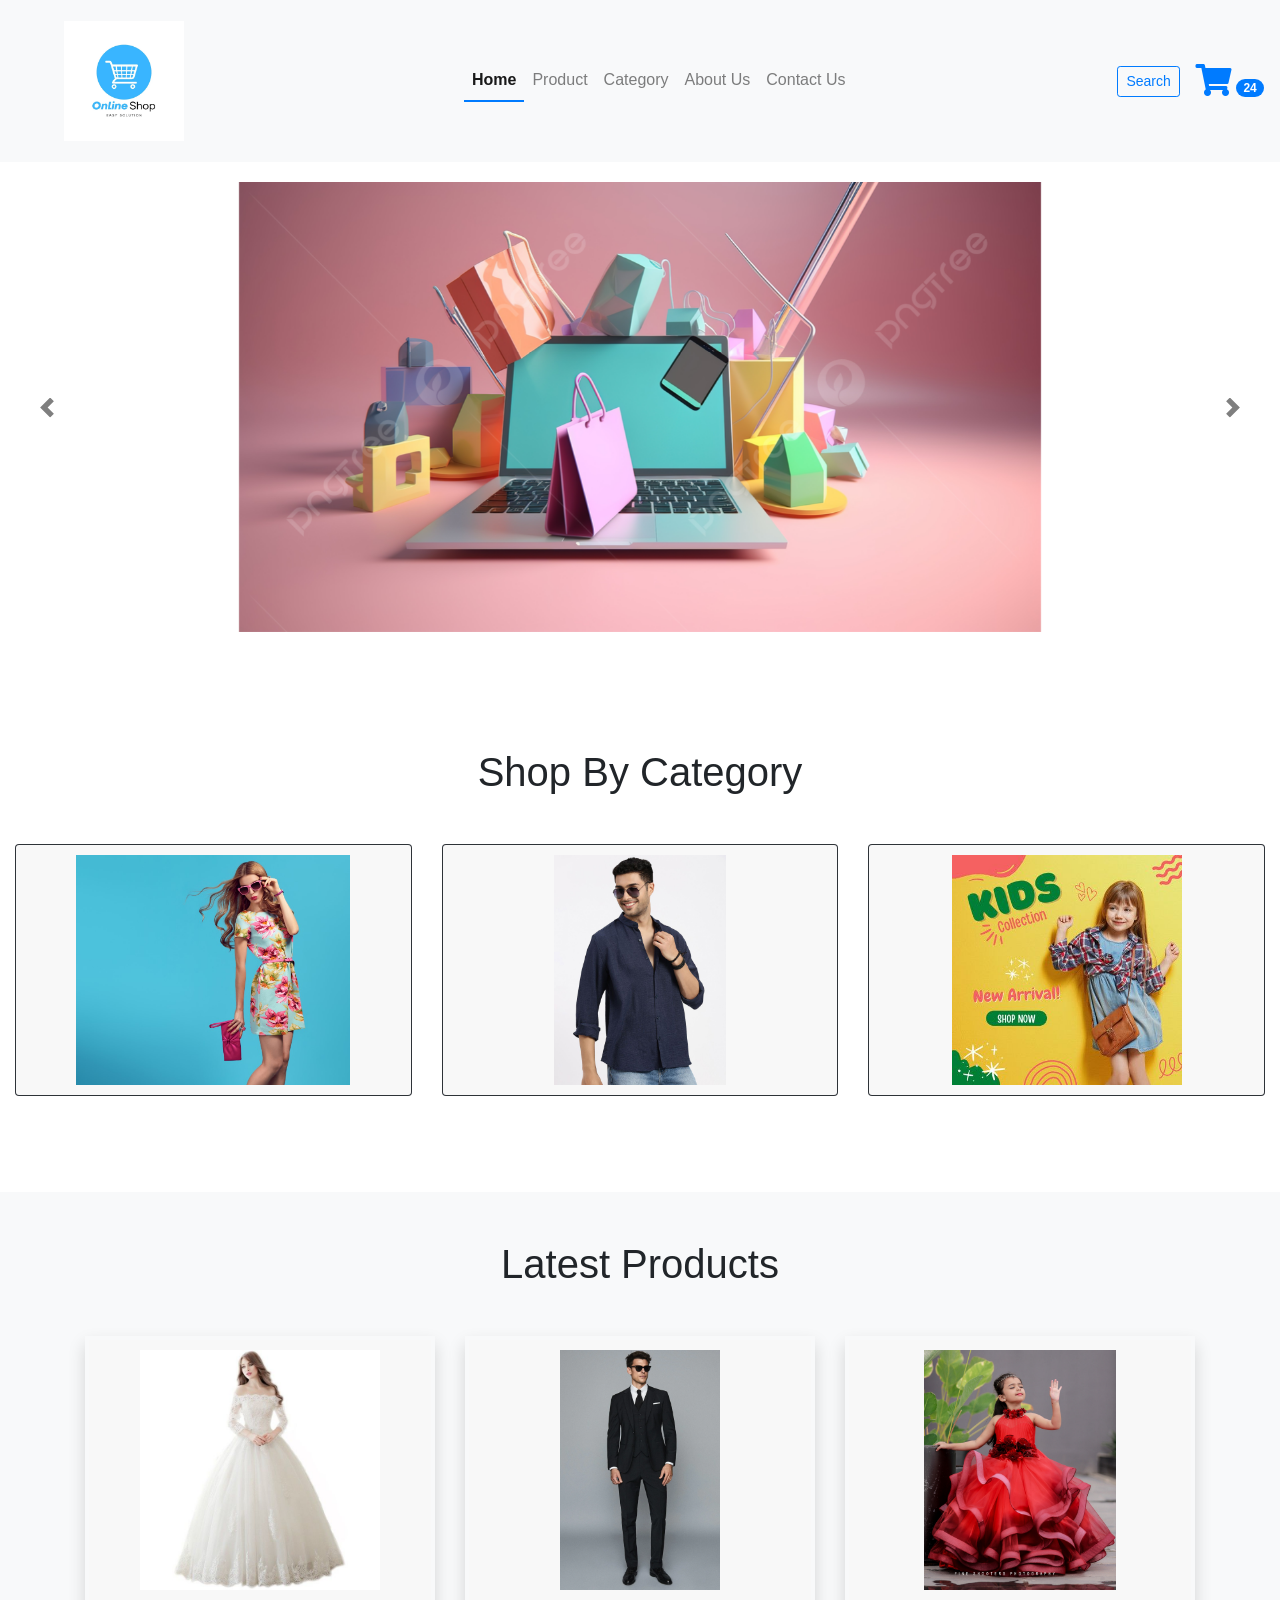
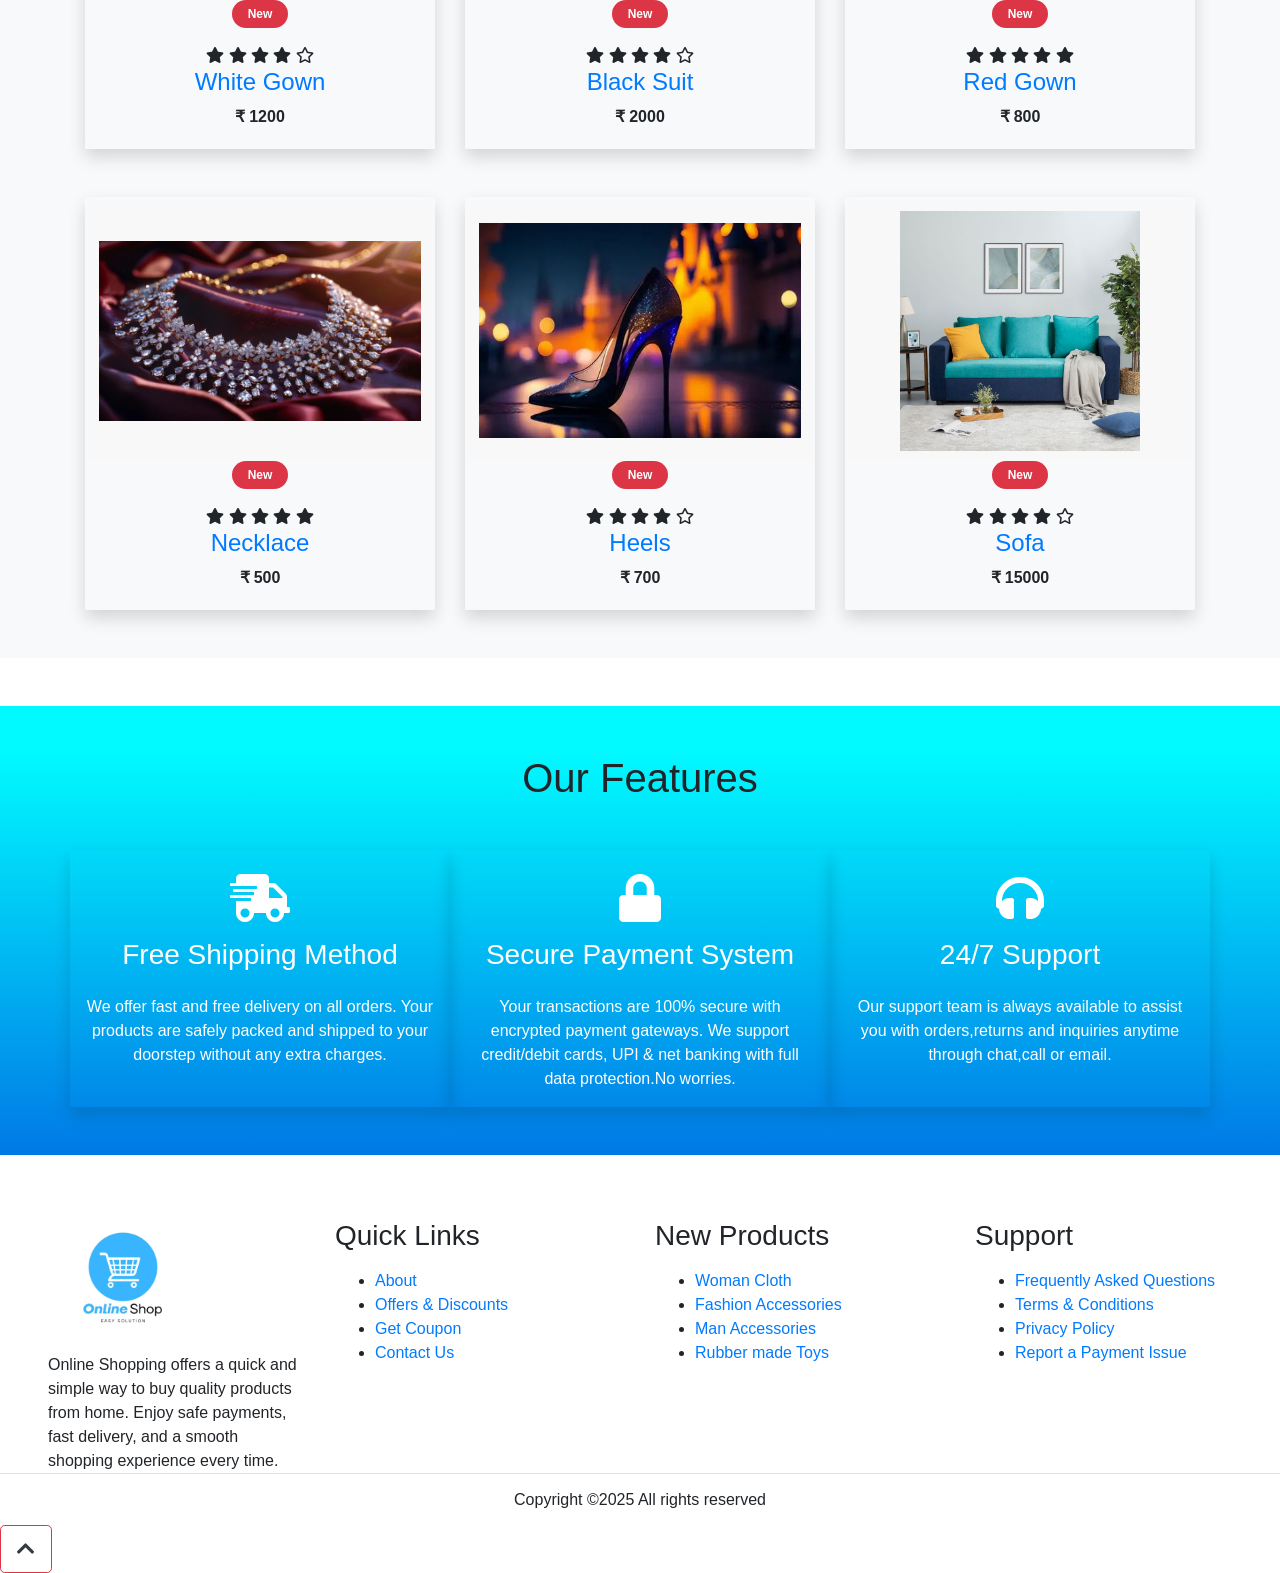
<file: index.html>
<!DOCTYPE html>
<html lang="en"> 
<head> 
    <!-- Required meta tags --> 
    <meta charset="utf-8"> 
    <meta name="viewport" content="width=device-width, initial-scale=1, shrink-to-fit=no"> 
 
    <!-- Bootstrap CSS --> 
    <link rel="stylesheet" href="https://stackpath.bootstrapcdn.com/bootstrap/4.5.2/css/bootstrap.min.css" 
      integrity="sha384-JcKb8q3iqJ61gNV9KGb8thSsNjpSL0n8PARn9HuZOnIxN0hoP+VmmDGMN5t9UJ0Z" crossorigin="anonymous"> 
    
    <!-- style.css For Custom Styling  --> 
    <link rel="stylesheet" href="assets/css/style.css"> 
    
    <!-- fontawesome cdn For Icons --> 
    <link rel="stylesheet" href="https://cdnjs.cloudflare.com/ajax/libs/font-awesome/5.10.0/css/all.min.css" 
     integrity="sha512-PgQMlq+nqFLV4ylk1gwUOgm6CtIIXkKwaIHp/PAIWHzig/lKZSEGKEysh0TCVbHJXCLN7WetD8TFecIky75ZfQ==" 
     crossorigin="anonymous" /> 
 
    <title>E-commerce</title> 
</head> 

<body id="top"> 
     <!-- ==============header menu section starts here============== --> 
  <section class="header_menu" id="header_menu"> 
    <div class="container-fluid px-0 shadow"> 
      <nav class="navbar navbar-expand-lg navbar-light bg-light py-3  "> 
        <a class="navbar-brand pl-5 pl-small-0" href="index.html"> 
          <img src="assets/images/logo.png" class="img img-fluid" width="120px" alt="logo"> 
        </a> 
        <button class="navbar-toggler" type="button" data-toggle="collapse" data-target="#navbarSupportedContent" 
          aria-controls="navbarSupportedContent" aria-expanded="false" aria-label="Toggle navigation"> 
          <span class="navbar-toggler-icon"></span> 
        </button> 
 
        <div class="collapse navbar-collapse" id="navbarSupportedContent"> 
          <ul class="navbar-nav mx-auto"> 
            <li class="nav-item active"> 
              <a class="nav-link" href="index.html">Home <span class="sr-only">(current)</span></a> 
            </li> 
            <li class="nav-item"> 
              <a class="nav-link" href="product.html">Product</a> 
            </li> 
            <li class="nav-item"> 
              <a class="nav-link" href="category.html">Category</a> 
            </li> 
            <li class="nav-item">
                <a class="nav-link" href="about.html">About Us</a> 
            </li> 
            <li class="nav-item"> 
              <a class="nav-link" href="contact.html">Contact Us</a> 
            </li> 
            <!-- <li class="nav-item dropdown"> 
              <a class="nav-link dropdown-toggle" href="#" id="navbarDropdown" role="button" data-toggle="dropdown" 
                aria-haspopup="true" aria-expanded="false"> 
                Dropdown 
              </a> 
              <div class="dropdown-menu" aria-labelledby="navbarDropdown"> 
                <a class="dropdown-item" href="#">Action</a> 
                <a class="dropdown-item" href="#">Another action</a> 
                <div class="dropdown-divider"></div> 
                <a class="dropdown-item" href="#">Something else here</a> 
              </div> 
            </li> --> 
          </ul> 
          <div class="search mr-3"> 
            <a href="search.html" class="btn btn-sm btn-outline-primary"> 
              Search 
            </a> 
          </div> 
          <div class="cart"> 
            <a href="cart.html"> 
              <i class="fas fa-shopping-cart fa-2x"></i> 
              <span class="badge badge-pill badge-primary">24</span> 
            </a> 
          </div> 
        </div> 
      </nav> 
    </div> 
  </section> 
  <!-- ==============header menu section ends here============== -->
 


  <!-- ============== carousel section starts here============== --> 
  <section class="header_carousel" id="header_carousel"> 
    <div id="carouselExampleControls" class="carousel slide" data-ride="carousel"> 
      <div class="carousel-inner"> 
        <div class="carousel-item active"> 
          <img class="d-block w-100" src="assets/images/carousel1.jpg" alt="First slide"> 
        </div> 
        <div class="carousel-item"> 
          <img class="d-block w-100" src="assets/images/carousel2.jpg" alt="Second slide"> 
        </div> 
        <div class="carousel-item"> 
          <img class="d-block w-100" src="assets/images/carousel3.jpg" alt="Third slide"> 
        </div> 
      </div> 
      <a class="carousel-control-prev" href="#carouselExampleControls" role="button" data-slide="prev">
        <span class="carousel-control-prev-icon" aria-hidden="true"></span> 
        <span class="sr-only">Previous</span> 
      </a> 
      <a class="carousel-control-next" href="#carouselExampleControls" role="button" data-slide="next"> 
        <span class="carousel-control-next-icon" aria-hidden="true"></span> 
        <span class="sr-only">Next</span> 
      </a> 
    </div> 
  </section> 
 <!-- ============== carousel section starts here============== -->
  
 <!-- ==============shop by category starts here============== --> 
 <section class="shop_by_category py-5 my-5" id="shop_by_category"> 
   <div class="container-fluid"> 
     <div class="section_title text-center mb-5"> 
      <h1 class="text-capitalize">Shop By category</h1> 
     </div> 
       <div class="row"> 
        <div class="col-md-4 col-12"> 
          <div class="card bg-dark text-white"> 
            <a href="category.html"> 
              <img class="card-img img img-fluid" src="assets/images/category1.jpg" alt="Card image"> 
            </a> 
          </div> 
        </div> 
        <div class="col-md-4 col-12 mt-small-5 mb-small-5"> 
          <div class="card bg-dark text-white"> 
            <a href="category.html"> 
              <img class="card-img img img-fluid" src="assets/images/category2.jpg" alt="Card image"> 
            </a> 
          </div> 
        </div> 
        <div class="col-md-4 col-12"> 
          <div class="card bg-dark text-white"> 
            <a href="category.html"> 
              <img class="card-img img img-fluid" src="assets/images/category3.jpg" alt="Card image"> 
            </a> 
          </div> 
        </div> 
      </div> 
    </div> 
  </section> 
  <!-- ==============shop by category ends here============== -->
  

  <!-- ==============products starts here============== --> 
  <section class="products py-5 my-5 bg-light" id="products"> 
    <div class="container "> 
      <div class="section_title text-center mb-5"> 
        <h1 class="text-capitalize">Latest Products</h1> 
      </div> 
      <div class="row mb-5"> 
        <div class="col-md-4 col-12"> 
          <div class="single_product shadow text-center p-1"> 
            <div class="product_img"> 
              <a href="product1_detail.html"><img src="assets/images/product1.png" class="img img-fluid" alt=""></a> 
              <div class="new_product"> 
                <span class="badge py-2 px-3 badge-pill badge-danger">New</span> 
              </div> 
            </div> 
            <div class="product-caption my-3"> 
              <div class="product-ratting"> 
                <i class="fas fa-star"></i> 
                <i class="fas fa-star"></i> 
                <i class="fas fa-star"></i> 
                <i class="fas fa-star"></i> 
                <i class="far fa-star low-star"></i> 
              </div> 
              <h4><a href="product1_detail.html">White Gown</a></h4> 
              <div class="price"> 
                <b><span class="mr-1">₹</span><span>1200</span></b> 
              </div> 
            </div> 
          </div> 
        </div> 
        <div class="col-md-4 col-12"> 
          <div class="single_product shadow text-center p-1 mt-small-5 mb-small-5"> 
            <div class="product_img"> 
              <a href="product2_detail.html"><img src="assets/images/product2.png" class="img img-fluid" alt=""></a> 
              <div class="new_product"> 
                <span class="badge py-2 px-3 badge-pill badge-danger">New</span> 
              </div> 
            </div> 
            <div class="product-caption my-3"> 
              <div class="product-ratting"> 
                <i class="fas fa-star"></i> 
                <i class="fas fa-star"></i> 
                <i class="fas fa-star"></i> 
                <i class="fas fa-star"></i> 
                <i class="far fa-star low-star"></i> 
              </div> 
              <h4><a href="product2_detail.html">Black Suit</a></h4> 
              <div class="price">
                  <b><span class="mr-1">₹</span><span>2000</span></b> 
              </div> 
            </div> 
          </div> 
        </div> 
        <div class="col-md-4 col-12"> 
          <div class="single_product shadow text-center p-1"> 
            <div class="product_img"> 
              <a href="product3_detail.html"><img src="assets/images/product3.png" class="img img-fluid" alt=""></a> 
              <div class="new_product"> 
                <span class="badge py-2 px-3 badge-pill badge-danger">New</span> 
              </div> 
            </div> 
            <div class="product-caption my-3"> 
              <div class="product-ratting"> 
                <i class="fas fa-star"></i> 
                <i class="fas fa-star"></i> 
                <i class="fas fa-star"></i> 
                <i class="fas fa-star"></i> 
                <i class="fas fa-star"></i> 
              </div> 
              <h4><a href="product3_detail.html">Red Gown</a></h4> 
              <div class="price"> 
                <b><span class="mr-1">₹</span><span>800</span></b> 
              </div> 
            </div> 
          </div> 
        </div> 
      </div> 
      <div class="row"> 
        <div class="col-md-4 col-12"> 
          <div class="single_product shadow text-center p-1"> 
            <div class="product_img"> 
              <a href="product4_detail.html"><img src="assets/images/product4.png" class="img img-fluid" alt=""></a> 
              <div class="new_product"> 
                <span class="badge py-2 px-3 badge-pill badge-danger">New</span> 
              </div> 
            </div> 
              <div class="product-caption my-3"> 
              <div class="product-ratting"> 
                <i class="fas fa-star"></i> 
                <i class="fas fa-star"></i> 
                <i class="fas fa-star"></i> 
                <i class="fas fa-star"></i> 
                <i class="fas fa-star"></i> 
              </div> 
              <h4><a href="product4_detail.html">Necklace</a></h4> 
              <div class="price"> 
                <b><span class="mr-1">₹</span><span>500</span></b> 
              </div> 
            </div> 
          </div> 
        </div> 
        <div class="col-md-4 col-12"> 
          <div class="single_product shadow text-center p-1 mt-small-5 mb-small-5"> 
            <div class="product_img"> 
              <a href="product5_detail.html"><img src="assets/images/product5.png" class="img img-fluid" alt=""></a> 
              <div class="new_product"> 
                <span class="badge py-2 px-3 badge-pill badge-danger">New</span> 
              </div> 
            </div> 
            <div class="product-caption my-3"> 
              <div class="product-ratting"> 
                <i class="fas fa-star"></i> 
                <i class="fas fa-star"></i> 
                <i class="fas fa-star"></i> 
                <i class="fas fa-star"></i> 
                <i class="far fa-star low-star"></i> 
              </div> 
              <h4><a href="product5_detail.html">Heels</a></h4> 
              <div class="price"> 
                <b><span class="mr-1">₹</span><span>700</span></b> 
              </div> 
            </div> 
          </div> 
        </div> 
        <div class="col-md-4 col-12">
               <div class="single_product shadow text-center p-1"> 
            <div class="product_img"> 
              <a href="product6_detail.html"><img src="assets/images/product6.png" class="img img-fluid" alt=""></a> 
              <div class="new_product"> 
                <span class="badge py-2 px-3 badge-pill badge-danger">New</span> 
              </div> 
            </div> 
            <div class="product-caption my-3"> 
              <div class="product-ratting"> 
                <i class="fas fa-star"></i> 
                <i class="fas fa-star"></i> 
                <i class="fas fa-star"></i> 
                <i class="fas fa-star"></i> 
                <i class="far fa-star low-star"></i> 
              </div> 
              <h4><a href="product6_detail.html">Sofa</a></h4> 
              <div class="price"> 
                <b><span class="mr-1">₹</span><span>15000</span></b> 
              </div> 
            </div> 
          </div> 
        </div> 
      </div> 
    </div> 
  </section> 
 
  <!-- ==============products ends here============== --> 

  <!-- ==============feature starts here============== --> 
  <section class="feature py-5 mt-5" id="feature"> 
    <div class="container"> 
      <div class="section_title text-center mb-5"> 
        <h1 class="text-capitalize">Our Features</h1> 
      </div> 
      <div class="row text-white"> 
        <div class="col-md-4 col-12 shadow p-3"> 
          <div class="text-center"> 
            <div class="mb-4"> 
              <i class="fas fa-shipping-fast fa-3x mb-3 pt-2"></i> 
              <div> 
                <h3>Free Shipping Method</h3> 
              </div> 
            </div> 
            <div> 
              We offer fast and free delivery on all orders. Your products are safely packed and shipped to your
              doorstep without any extra charges. 
            </div> 
          </div> 
        </div> 
        <div class="col-md-4 col-12 shadow p-3 mt-small-5 mb-small-5"> 
          <div class="text-center"> 
            <div class="mb-4">
             <i class="fas fa-lock fa-3x mb-3 pt-2"></i> 
              <div> 
                <h3>Secure Payment System</h3> 
              </div> 
            </div> 
            <div> 
              Your transactions are 100% secure with encrypted payment gateways. We support credit/debit cards,
              UPI & net banking with full data protection.No worries.
            </div> 
          </div> 
        </div> 
        <div class="col-md-4 col-12 shadow p-3"> 
          <div class="text-center"> 
            <div class="mb-4"> 
              <i class="fas fa-headphones fa-3x mb-3 pt-2"></i> 
              <div> 
                <h3>24/7 Support</h3> 
              </div> 
            </div> 
            <div> 
              Our support team is always available to assist you with orders,returns and inquiries anytime through 
              chat,call or email. 
            </div> 
          </div> 
        </div> 
      </div> 
    </div> 
  </section> 
 
  <!-- ==============feature ends here============== --> 

  <!-- ==============footer starts here============== --> 
  <section class="footer_section pt-5 pb-2" id="footer_section"> 
    <footer> 
      <div class="container-fluid"> 
        <div class="row"> 
          <div class="col-md-3 col-6 pl-5 pl-small-15"> 
            <div class="footer_title"> 
              <a href="index.html"><img src="assets/images/logo.png" width="150px" class="img img-fluid" alt="logo"></a> 
            </div> 
            <div> 
              Online Shopping offers a quick and simple way to buy quality products from home. Enjoy safe payments, fast delivery, and a smooth shopping experience every time. 
            </div> 
          </div> 
          <div class="col-md-3 col-6"> 
            <div class="footer_title pt-3 mb-3"> 
              <h3>Quick Links</h3> 
            </div> 
            <div class="footer_links"> 
              <ul> 
                <li><a href="about.html">About</a></li> 
                <li><a href="javascript:;">Offers & Discounts</a></li> 
                <li><a href="javascript:;">Get Coupon</a></li> 
                <li><a href="contact.html">Contact Us</a></li> 
              </ul> 
            </div> 
          </div> 
           <div class="col-md-3 col-6"> 
            <div class="footer_title pt-3 mb-3"> 
              <h3>New Products</h3> 
            </div> 
            <div class="footer_links"> 
              <ul> 
                <li><a href="javascript:;">Woman Cloth</a></li> 
                <li><a href="javascript:;">Fashion Accessories</a></li> 
                <li><a href="javascript:;">Man Accessories</a></li> 
                <li><a href="javascript:;">Rubber made Toys</a></li> 
              </ul> 
            </div> 
          </div> 
          <div class="col-md-3 col-6"> 
            <div class="footer_title pt-3 mb-3"> 
              <h3>Support</h3> 
            </div> 
            <div class="footer_links"> 
              <ul> 
                <li><a href="javascript:;">Frequently Asked Questions</a></li> 
                <li><a href="javascript:;">Terms & Conditions</a></li> 
                <li><a href="javascript:;">Privacy Policy</a></li> 
                <li><a href="javascript:;">Report a Payment Issue</a></li> 
              </ul> 
            </div> 
          </div> 
        </div> 
      </div> 
      <div class="border-top"> 
        <h6 class="text-center mt-3">Copyright ©2025 All rights reserved 
        </h6> 
      </div> 
    </footer> 
  </section> 
  <div class="backtop"> 
    <a id="button" href="#top" class="btn btn-lg btn-outline-danger" role="button"> 
      <i class="fas fa-chevron-up text-dark"></i> 
    </a> 
  </div> 
  <!-- ==============footer ends here============== -->


  <!-- Optional JavaScript --> 
    <!-- jQuery first, then Popper.js, then Bootstrap JS --> 
    <script src="https://code.jquery.com/jquery-3.5.1.slim.min.js" 
      integrity="sha384-DfXdz2htPH0lsSSs5nCTpuj/zy4C+OGpamoFVy38MVBnE+IbbVYUew+OrCXaRkfj" 
      crossorigin="anonymous"></script> 
    <script src="https://cdn.jsdelivr.net/npm/popper.js@1.16.1/dist/umd/popper.min.js" 
      integrity="sha384-9/reFTGAW83EW2RDu2S0VKaIzap3H66lZH81PoYlFhbGU+6BZp6G7niu735Sk7lN" 
      crossorigin="anonymous"></script> 
    <script src="https://stackpath.bootstrapcdn.com/bootstrap/4.5.2/js/bootstrap.min.js" 
      integrity="sha384-B4gt1jrGC7Jh4AgTPSdUtOBvfO8shuf57BaghqFfPlYxofvL8/KUEfYiJOMMV+rV" 
      crossorigin="anonymous"></script> 
</body> 
</html>
</file>
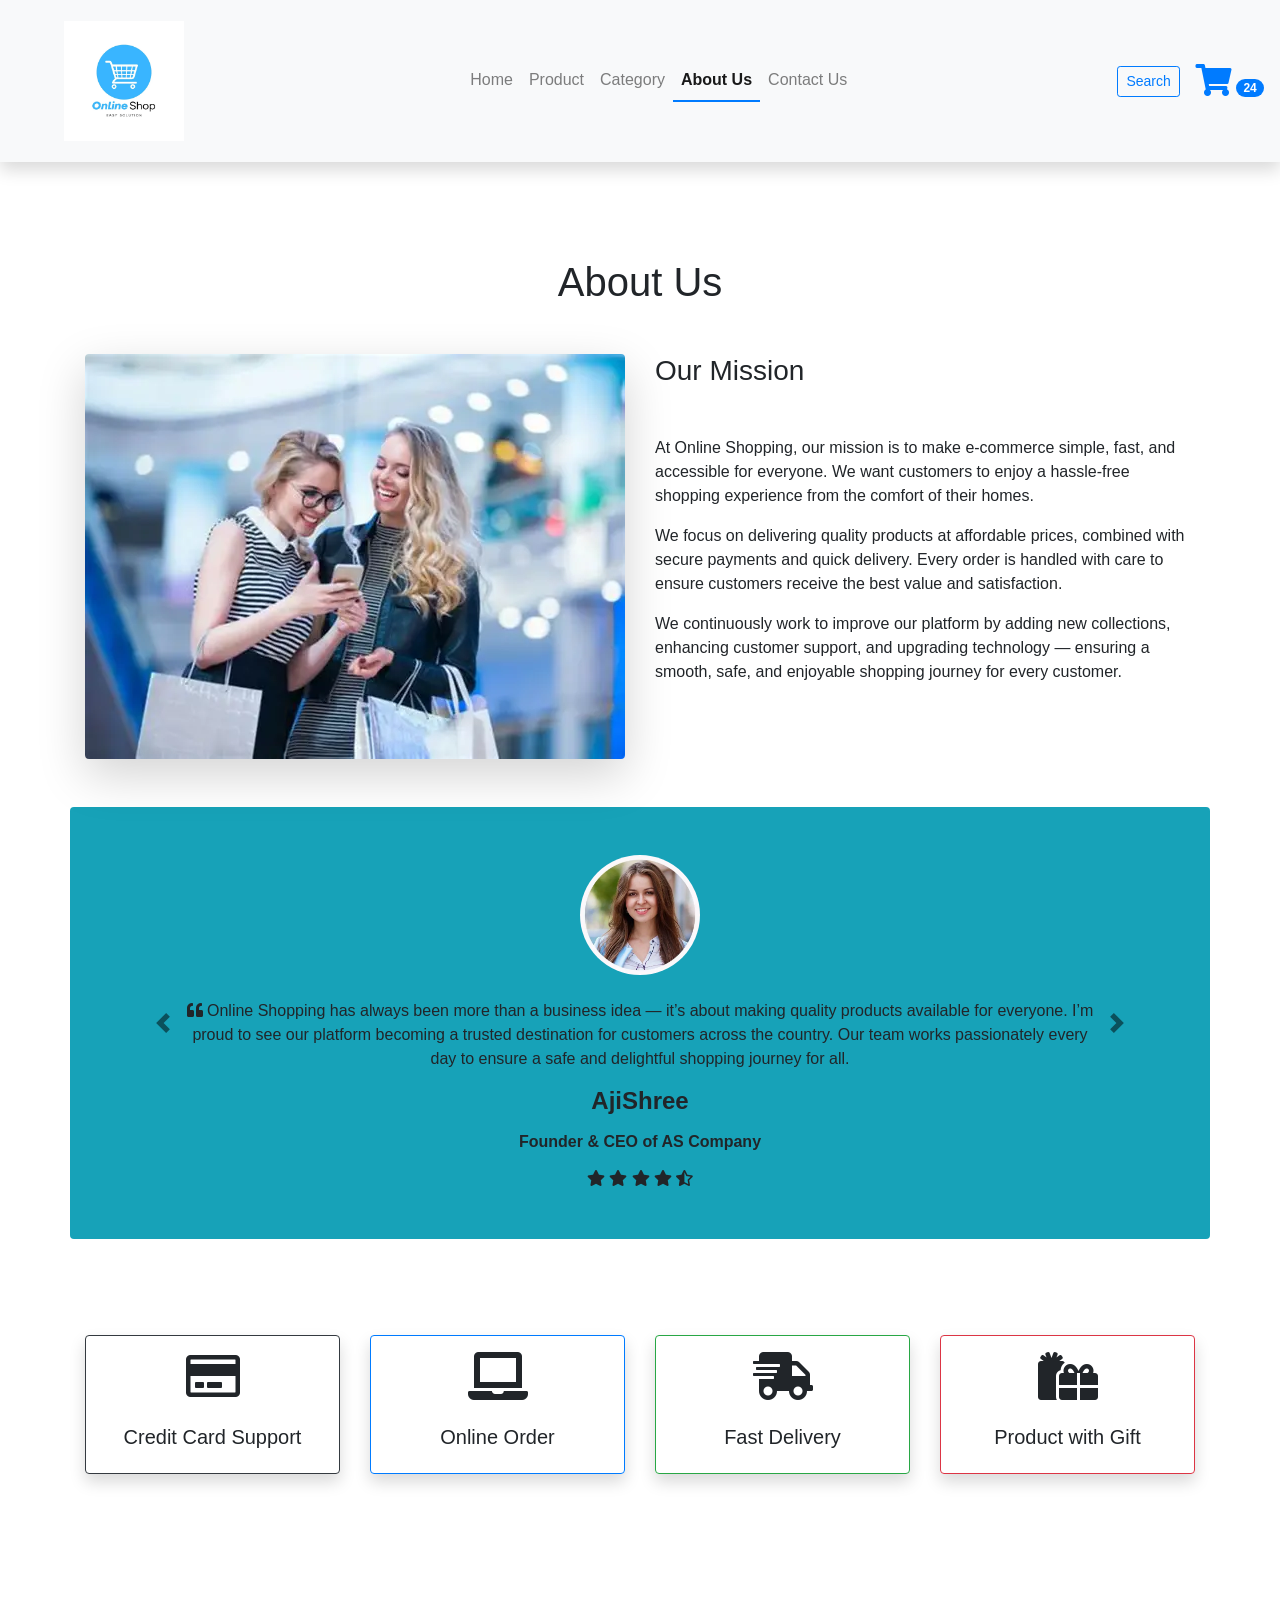
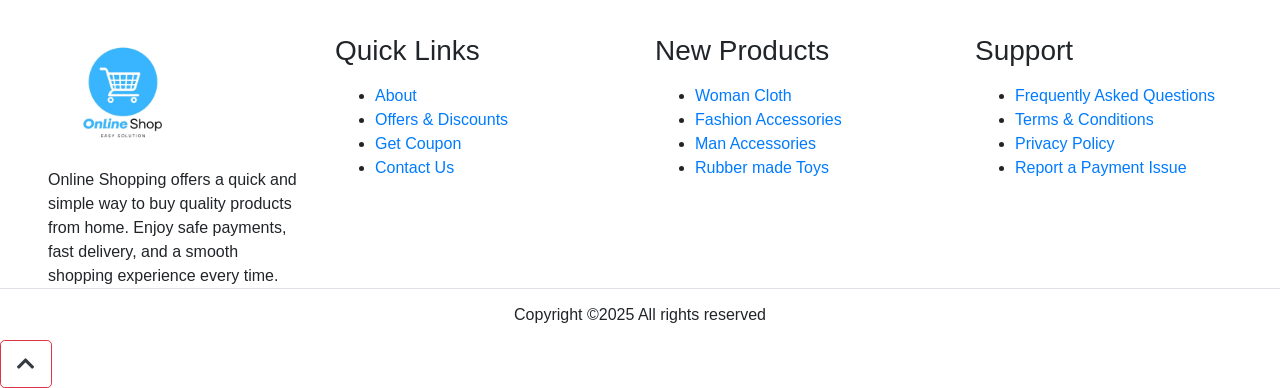
<file: about.html>
<!DOCTYPE html>
<html lang="en"> 
<head> 
    <!-- Required meta tags --> 
    <meta charset="utf-8"> 
    <meta name="viewport" content="width=device-width, initial-scale=1, shrink-to-fit=no"> 
 
    <!-- Bootstrap CSS --> 
    <link rel="stylesheet" href="https://stackpath.bootstrapcdn.com/bootstrap/4.5.2/css/bootstrap.min.css" 
      integrity="sha384-JcKb8q3iqJ61gNV9KGb8thSsNjpSL0n8PARn9HuZOnIxN0hoP+VmmDGMN5t9UJ0Z" crossorigin="anonymous"> 
    
    <!-- style.css For Custom Styling  --> 
    <link rel="stylesheet" href="assets/css/style.css"> 
    
    <!-- fontawesome cdn For Icons --> 
    <link rel="stylesheet" href="https://cdnjs.cloudflare.com/ajax/libs/font-awesome/5.10.0/css/all.min.css" 
     integrity="sha512-PgQMlq+nqFLV4ylk1gwUOgm6CtIIXkKwaIHp/PAIWHzig/lKZSEGKEysh0TCVbHJXCLN7WetD8TFecIky75ZfQ==" 
     crossorigin="anonymous" /> 
 
    <title>E-commerce</title> 
</head> 

<body id="top"> 
     <!-- ==============header menu section starts here============== --> 
  <section class="header_menu" id="header_menu"> 
    <div class="container-fluid px-0 shadow"> 
      <nav class="navbar navbar-expand-lg navbar-light bg-light py-3  "> 
        <a class="navbar-brand pl-5 pl-small-0" href="index.html"> 
          <img src="assets/images/logo.png" class="img img-fluid" width="120px" alt="logo"> 
        </a> 
        <button class="navbar-toggler" type="button" data-toggle="collapse" data-target="#navbarSupportedContent" 
          aria-controls="navbarSupportedContent" aria-expanded="false" aria-label="Toggle navigation"> 
          <span class="navbar-toggler-icon"></span> 
        </button> 
 
        <div class="collapse navbar-collapse" id="navbarSupportedContent"> 
          <ul class="navbar-nav mx-auto"> 
            <li class="nav-item"> 
              <a class="nav-link" href="index.html">Home <span class="sr-only">(current)</span></a> 
            </li> 
            <li class="nav-item"> 
              <a class="nav-link" href="product.html">Product</a> 
            </li> 
            <li class="nav-item"> 
              <a class="nav-link" href="category.html">Category</a> 
            </li> 
            <li class="nav-item active">
                <a class="nav-link" href="about.html">About Us</a> 
            </li> 
            <li class="nav-item"> 
              <a class="nav-link" href="contact.html">Contact Us</a> 
            </li> 
            <!-- <li class="nav-item dropdown"> 
              <a class="nav-link dropdown-toggle" href="#" id="navbarDropdown" role="button" data-toggle="dropdown" 
                aria-haspopup="true" aria-expanded="false"> 
                Dropdown 
              </a> 
              <div class="dropdown-menu" aria-labelledby="navbarDropdown"> 
                <a class="dropdown-item" href="#">Action</a> 
                <a class="dropdown-item" href="#">Another action</a> 
                <div class="dropdown-divider"></div> 
                <a class="dropdown-item" href="#">Something else here</a> 
              </div> 
            </li> --> 
          </ul> 
          <div class="search mr-3"> 
            <a href="search.html" class="btn btn-sm btn-outline-primary"> 
              Search 
            </a> 
          </div> 
          <div class="cart"> 
            <a href="cart.html"> 
              <i class="fas fa-shopping-cart fa-2x"></i> 
              <span class="badge badge-pill badge-primary">24</span> 
            </a> 
          </div> 
        </div> 
      </nav> 
    </div> 
  </section> 
  <!-- ==============header menu section ends here============== -->
 
  <!-- ==============about starts here============== --> 
  <section class="about py-5 my-5" id="about"> 
    <div class="container "> 
      <div class="section_title text-center mb-5"> 
        <h1 class="text-capitalize">About Us</h1>
      </div> 
            <div class="row"> 
                <div class="col-md-6"> 
                    <div class="row"> 
                        <div class="col-md-12"> 
                            <img src="assets/images/about.jpg" class="img img-fluid rounded shadow-lg" 
                                alt="about us image"> 
                        </div> 
                    </div> 
                </div> 
                <div class="col-md-6"> 
 
                    <div class="row"> 
                        <div class="col-md-12"> 
                            <div class="title"> 
                                <h3>Our Mission</h3> 
                            </div> 
                            <div class="about_text mt-sm-5"> 
                                <p> 
                                    At Online Shopping, our mission is to make e-commerce simple, fast, and accessible for everyone. We want customers to enjoy a hassle-free shopping experience from the comfort of their homes.   
                                </p> 
                                <p> 
                                    We focus on delivering quality products at affordable prices, combined with secure payments and quick delivery. Every order is handled with care to ensure customers receive the best value and satisfaction.
                                </p> 
                                <p> 
                                   We continuously work to improve our platform by adding new collections, enhancing customer support, and upgrading technology — ensuring a smooth, safe, and enjoyable shopping journey for every customer. 
                                </p> 
                            </div> 
                        </div> 
                    </div> 
                </div> 
            </div> 
            <div class="row"> 
                <!-- ==============testimonial starts here============== --> 
                <section class="text-center bg-info my-5 py-5 rounded"> 
                    <div class="col-md-10 col-10 mx-auto"> 
                        <!-- Carousel Wrapper --> 
                        <div id="carousel-example-1" class="carousel slide carousel-fade" data-ride="carousel" 
                            data-interval="false"> 
                            <!--Slides--> 
                            <div class="carousel-inner"> 
                                <!--First slide--> 
                                <div class="carousel-item active"> 
                                    <div class="testimonial"> 
                                        <!--Avatar--> 
                                        <div class="avatar mx-auto mb-4"> 
                                            <img src="assets/images/testimonial1.jpg" class="rounded-circle img-fluid"
                                            alt="First sample avatar image"> 
                                        </div> 
                                        <!--Content--> 
                                        <p> 
                                            <i class="fas fa-quote-left"></i> Online Shopping has always been more than a business idea — it’s about making quality products available for everyone. I’m proud to see our platform becoming a trusted destination for customers across the country. Our team works passionately every day to ensure a safe and delightful shopping journey for all.
                                        </p> 
                                        <h4 class="font-weight-bold">AjiShree</h4> 
                                        <h6 class="font-weight-bold my-3">Founder & CEO of AS Company</h6> 
                                        <!--Review--> 
                                        <i class="fas fa-star blue-text"> </i> 
                                        <i class="fas fa-star blue-text"> </i> 
                                        <i class="fas fa-star blue-text"> </i> 
                                        <i class="fas fa-star blue-text"> </i> 
                                        <i class="fas fa-star-half-alt blue-text"> </i> 
                                    </div> 
                                </div> 
                                <!--First slide-->
                                 <!--Second slide--> 
                                <div class="carousel-item"> 
                                    <div class="testimonial"> 
                                        <!--Avatar--> 
                                        <div class="avatar mx-auto mb-4"> 
                                            <img src="assets/images/testimonial2.jpg" class="rounded-circle img-fluid" 
                                                alt="Second sample avatar image"> 
                                        </div> 
                                        <!--Content--> 
                                        <p> 
                                            <i class="fas fa-quote-left"></i> I’ve been purchasing from this store for the past six months and I absolutely love the experience. The product quality is excellent, delivery is always on time, and customer support is extremely helpful. I recommended this website to my friends and family too.
 </p> 
                                        <h4 class="font-weight-bold">Aji</h4> 
                                        <h6 class="font-weight-bold my-3">Verified Buyer</h6> 
                                        <!--Review--> 
                                        <i class="fas fa-star blue-text"> </i> 
                                        <i class="fas fa-star blue-text"> </i> 
                                        <i class="fas fa-star blue-text"> </i>
                                           <i class="fas fa-star blue-text"> </i> 
                                        <i class="fas fa-star blue-text"> </i> 
                                    </div> 
                                </div> 
                                <!--Second slide--> 
                                <!--Third slide--> 
                                <div class="carousel-item"> 
                                    <div class="testimonial"> 
                                        <!--Avatar--> 
                                        <div class="avatar mx-auto mb-4"> 
                                            <img src="assets/images/testimonial3.jpg" class="rounded-circle img-fluid" 
                                                alt="Third sample avatar image"> 
                                        </div> 
                                        <!--Content--> 
                                        <p> 
                                            <i class="fas fa-quote-left"></i> Online Shopping has become my go-to destination for styling and project wardrobes. Their products blend quality with comfort, and delivery is always on time. The smooth ordering experience makes my shoots stress-free. I truly love their customer service.</p> 
                                        <h4 class="font-weight-bold">Shree</h4>
                                         <h6 class="font-weight-bold my-3">Fashion Photographer</h6> 
                                        <!--Review--> 
                                        <i class="fas fa-star blue-text"> </i> 
                                        <i class="fas fa-star blue-text"> </i> 
                                        <i class="fas fa-star blue-text"> </i> 
                                        <i class="fas fa-star blue-text"> </i> 
                                        <i class="far fa-star blue-text"> </i> 
                                    </div> 
                                </div> 
                                <!--Third slide--> 
                            </div> 
                            <!--Slides--> 
                            <!--Controls--> 
                            <a class="carousel-control-prev left carousel-control" href="#carousel-example-1" 
                                role="button" data-slide="prev"> 
                                <span class="carousel-control-prev-icon" aria-hidden="true"></span> 
                                <span class="sr-only">Previous</span> 
                            </a> 
                            <a class="carousel-control-next right carousel-control" href="#carousel-example-1" 
                                role="button" data-slide="next"> 
                                <span class="carousel-control-next-icon" aria-hidden="true"></span> 
                                <span class="sr-only">Next</span> 
                            </a> 
                            <!--Controls--> 
                        </div> 
                        <!-- Carousel Wrapper --> 
                    </div> 
                </section>
                   <!-- ==============testimonial ends here============== --> 
            </div> 
            <div class="row mt-5"> 
                <div class="col-md-3 col-6"> 
                    <div class="border border-dark rounded shadow text-center p-3"> 
                        <div class="mb-4"> 
                            <i class="far fa-credit-card fa-3x"></i> 
                        </div> 
                        <div> 
                            <h5>Credit Card Support</h5> 
                        </div> 
                    </div> 
                </div> 
                <div class="col-md-3 col-6 mt-small-2 mb-small-2"> 
                    <div class="border border-primary rounded shadow text-center p-3"> 
                        <div class="mb-4"> 
                            <i class="fas fa-laptop fa-3x"></i> 
                        </div> 
                        <div> 
                            <h5>Online Order</h5> 
                        </div> 
                    </div> 
                </div> 
                <div class="col-md-3 col-6"> 
                    <div class="border border-success rounded shadow text-center p-3"> 
                        <div class="mb-4"> 
                            <i class="fas fa-shipping-fast fa-3x"></i> 
                        </div> 
                        <div> 
                            <h5>Fast Delivery</h5> 
                        </div> 
                    </div> 
                </div>
                  <div class="col-md-3 col-6"> 
                    <div class="border border-danger rounded shadow text-center p-3"> 
                        <div class="mb-4"> 
                            <i class="fas fa-gifts fa-3x"></i> 
                        </div> 
                        <div> 
                            <h5>Product with Gift</h5> 
                        </div> 
                    </div> 
                </div> 
            </div> 
        </div> 
    </section> 
 
    <!-- ==============about ends here============== -->


    <!-- ==============footer starts here============== --> 
    <section class="footer_section pt-5 pb-2" id="footer_section"> 
      <footer> 
        <div class="container-fluid"> 
          <div class="row"> 
            <div class="col-md-3 col-6 pl-5 pl-small-15"> 
              <div class="footer_title"> 
                <a href="index.html"><img src="assets/images/logo.png" width="150px" class="img img-fluid" alt="logo"></a> 
              </div> 
              <div> 
                Online Shopping offers a quick and simple way to buy quality products from home. Enjoy safe payments, fast delivery, and a smooth shopping experience every time. 
              </div> 
            </div> 
            <div class="col-md-3 col-6"> 
              <div class="footer_title pt-3 mb-3"> 
                <h3>Quick Links</h3> 
              </div> 
              <div class="footer_links"> 
                <ul> 
                  <li><a href="about.html">About</a></li> 
                  <li><a href="javascript:;">Offers & Discounts</a></li> 
                  <li><a href="javascript:;">Get Coupon</a></li> 
                  <li><a href="contact.html">Contact Us</a></li> 
                </ul> 
              </div> 
            </div> 
             <div class="col-md-3 col-6"> 
              <div class="footer_title pt-3 mb-3"> 
                <h3>New Products</h3> 
              </div> 
              <div class="footer_links"> 
                <ul> 
                  <li><a href="javascript:;">Woman Cloth</a></li> 
                  <li><a href="javascript:;">Fashion Accessories</a></li> 
                  <li><a href="javascript:;">Man Accessories</a></li> 
                  <li><a href="javascript:;">Rubber made Toys</a></li> 
                </ul> 
              </div> 
            </div> 
            <div class="col-md-3 col-6"> 
             <div class="footer_title pt-3 mb-3"> 
                <h3>Support</h3> 
              </div> 
              <div class="footer_links"> 
                <ul> 
                  <li><a href="javascript:;">Frequently Asked Questions</a></li> 
                  <li><a href="javascript:;">Terms & Conditions</a></li> 
                  <li><a href="javascript:;">Privacy Policy</a></li> 
                  <li><a href="javascript:;">Report a Payment Issue</a></li> 
                </ul> 
              </div> 
            </div> 
          </div> 
        </div> 
        <div class="border-top"> 
          <h6 class="text-center mt-3">Copyright ©2025 All rights reserved 
          </h6> 
       </div> 
      </footer> 
    </section> 
    <div class="backtop"> 
      <a id="button" href="#top" class="btn btn-lg btn-outline-danger" role="button"> 
        <i class="fas fa-chevron-up text-dark"></i> 
      </a> 
    </div> 
    <!-- ==============footer ends here============== -->


    <!-- Optional JavaScript --> 
      <!-- jQuery first, then Popper.js, then Bootstrap JS --> 
      <script src="https://code.jquery.com/jquery-3.5.1.slim.min.js" 
        integrity="sha384-DfXdz2htPH0lsSSs5nCTpuj/zy4C+OGpamoFVy38MVBnE+IbbVYUew+OrCXaRkfj" 
        crossorigin="anonymous"></script> 
      <script src="https://cdn.jsdelivr.net/npm/popper.js@1.16.1/dist/umd/popper.min.js" 
        integrity="sha384-9/reFTGAW83EW2RDu2S0VKaIzap3H66lZH81PoYlFhbGU+6BZp6G7niu735Sk7lN" 
        crossorigin="anonymous"></script> 
      <script src="https://stackpath.bootstrapcdn.com/bootstrap/4.5.2/js/bootstrap.min.js" 
        integrity="sha384-B4gt1jrGC7Jh4AgTPSdUtOBvfO8shuf57BaghqFfPlYxofvL8/KUEfYiJOMMV+rV" 
        crossorigin="anonymous"></script> 
</body> 
</html>
</file>
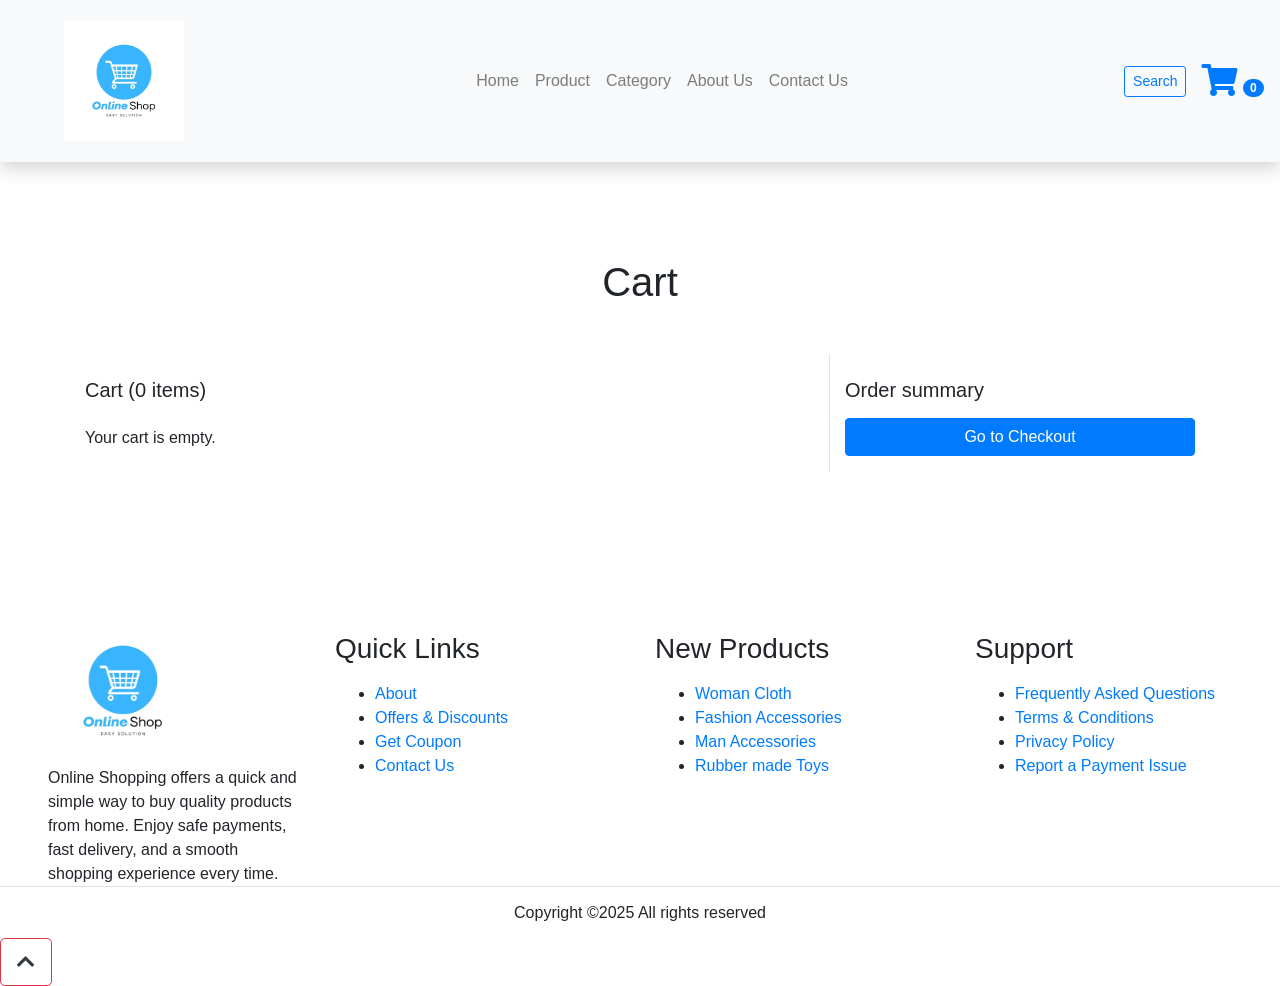
<file: cart.html>
<!DOCTYPE html>
<html lang="en"> 
<head> 
    <!-- Required meta tags --> 
    <meta charset="utf-8"> 
    <meta name="viewport" content="width=device-width, initial-scale=1, shrink-to-fit=no"> 
 
    <!-- Bootstrap CSS --> 
    <link rel="stylesheet" href="https://stackpath.bootstrapcdn.com/bootstrap/4.5.2/css/bootstrap.min.css" 
      integrity="sha384-JcKb8q3iqJ61gNV9KGb8thSsNjpSL0n8PARn9HuZOnIxN0hoP+VmmDGMN5t9UJ0Z" crossorigin="anonymous"> 
    
    <!-- style.css For Custom Styling  --> 
    <link rel="stylesheet" href="assets/css/style.css"> 
    
    <!-- fontawesome cdn For Icons --> 
    <link rel="stylesheet" href="https://cdnjs.cloudflare.com/ajax/libs/font-awesome/5.10.0/css/all.min.css" 
     integrity="sha512-PgQMlq+nqFLV4ylk1gwUOgm6CtIIXkKwaIHp/PAIWHzig/lKZSEGKEysh0TCVbHJXCLN7WetD8TFecIky75ZfQ==" 
     crossorigin="anonymous" /> 
 
    <title>E-commerce</title> 
</head> 

<body id="top"> 
     <!-- ==============header menu section starts here============== --> 
  <section class="header_menu" id="header_menu"> 
    <div class="container-fluid px-0 shadow"> 
      <nav class="navbar navbar-expand-lg navbar-light bg-light py-3  "> 
        <a class="navbar-brand pl-5 pl-small-0" href="index.html"> 
          <img src="assets/images/logo.png" class="img img-fluid" width="120px" alt="logo"> 
        </a> 
        <button class="navbar-toggler" type="button" data-toggle="collapse" data-target="#navbarSupportedContent" 
          aria-controls="navbarSupportedContent" aria-expanded="false" aria-label="Toggle navigation"> 
          <span class="navbar-toggler-icon"></span> 
        </button> 
 
        <div class="collapse navbar-collapse" id="navbarSupportedContent"> 
          <ul class="navbar-nav mx-auto"> 
            <li class="nav-item"> 
              <a class="nav-link" href="index.html">Home <span class="sr-only">(current)</span></a> 
            </li> 
            <li class="nav-item"> 
              <a class="nav-link" href="product.html">Product</a> 
            </li> 
            <li class="nav-item"> 
              <a class="nav-link" href="category.html">Category</a> 
            </li> 
            <li class="nav-item">
                <a class="nav-link" href="about.html">About Us</a> 
            </li> 
            <li class="nav-item"> 
              <a class="nav-link" href="contact.html">Contact Us</a> 
            </li> 
          </ul> 
          <div class="search mr-3"> 
            <a href="search.html" class="btn btn-sm btn-outline-primary"> 
              Search 
            </a> 
          </div> 
          <div class="cart"> 
            <a href="cart.html"> 
              <i class="fas fa-shopping-cart fa-2x"></i> 
              <span class="badge badge-pill badge-primary">24</span> 
            </a> 
          </div> 
        </div> 
      </nav> 
    </div> 
  </section> 
  <!-- ==============header menu section ends here============== -->
  
  <!-- ==============cart starts here============== --> 
  <section class="cart py-5 my-5" id="cart"> 
    <div class="container"> 
      <div class="section_title text-center mb-5"> 
        <h1 class="text-capitalize">Cart</h1> 
      </div> 
      <div class="row bg_cart_1 rounded"> 
        <!-- Left column: cart items --> 
        <div class="col-md-8 border-right"> 
          <div class="mb-3"> 
            <div class="pt-4"> 
              <h5 class="mb-4">
                Cart (<span id="cart-count">0</span> items)
              </h5> 
              <!-- JS will fill items here --> 
              <div id="cart-items"></div>
            </div> 
          </div> 
        </div> 
        <!-- Right column: order summary --> 
        <div class="col-md-4 rounded"> 
          <div class="mb-3"> 
            <div class="pt-4"> 
              <h5 class="mb-3">Order summary</h5> 
              <ul class="list-group list-group-flush" id="order-summary">
                <!-- JS will insert <li> items here -->
              </ul> 
              <a href="checkout.html" class="btn btn-primary btn-block">Go to Checkout</a> 
            </div>
          </div> 
        </div> 
      </div> 
    </div> 
  </section> 
  <!-- ==============cart ends here============== -->

  <!-- ==============footer starts here============== --> 
  <section class="footer_section pt-5 pb-2" id="footer_section"> 
    <footer> 
      <div class="container-fluid"> 
        <div class="row"> 
          <div class="col-md-3 col-6 pl-5 pl-small-15"> 
            <div class="footer_title"> 
              <a href="index.html"><img src="assets/images/logo.png" width="150px" class="img img-fluid" alt="logo"></a> 
            </div> 
            <div> 
              Online Shopping offers a quick and simple way to buy quality products from home. Enjoy safe payments, fast delivery, and a smooth shopping experience every time. 
            </div> 
          </div> 
          <div class="col-md-3 col-6"> 
            <div class="footer_title pt-3 mb-3"> 
              <h3>Quick Links</h3> 
            </div> 
            <div class="footer_links"> 
              <ul> 
                <li><a href="about.html">About</a></li> 
                <li><a href="javascript:;">Offers & Discounts</a></li> 
                <li><a href="javascript:;">Get Coupon</a></li> 
                <li><a href="contact.html">Contact Us</a></li> 
              </ul> 
            </div> 
          </div> 
          <div class="col-md-3 col-6"> 
            <div class="footer_title pt-3 mb-3"> 
              <h3>New Products</h3> 
            </div> 
            <div class="footer_links"> 
              <ul> 
                <li><a href="javascript:;">Woman Cloth</a></li> 
                <li><a href="javascript:;">Fashion Accessories</a></li> 
                <li><a href="javascript:;">Man Accessories</a></li> 
                <li><a href="javascript:;">Rubber made Toys</a></li> 
              </ul> 
            </div> 
          </div> 
          <div class="col-md-3 col-6"> 
            <div class="footer_title pt-3 mb-3"> 
              <h3>Support</h3> 
            </div> 
            <div class="footer_links"> 
              <ul> 
                <li><a href="javascript:;">Frequently Asked Questions</a></li> 
                <li><a href="javascript:;">Terms & Conditions</a></li> 
                <li><a href="javascript:;">Privacy Policy</a></li> 
                <li><a href="javascript:;">Report a Payment Issue</a></li> 
              </ul> 
            </div> 
          </div> 
        </div> 
      </div> 
      <div class="border-top"> 
        <h6 class="text-center mt-3">Copyright ©2025 All rights reserved</h6> 
      </div> 
    </footer> 
  </section> 

  <div class="backtop"> 
    <a id="button" href="#top" class="btn btn-lg btn-outline-danger" role="button"> 
      <i class="fas fa-chevron-up text-dark"></i> 
    </a> 
  </div> 
  <!-- ==============footer ends here============== -->


  <!-- Optional JavaScript --> 
  <!-- jQuery first, then Popper.js, then Bootstrap JS --> 
  <script src="https://code.jquery.com/jquery-3.5.1.slim.min.js" 
    integrity="sha384-DfXdz2htPH0lsSSs5nCTpuj/zy4C+OGpamoFVy38MVBnE+IbbVYUew+OrCXaRkfj" 
    crossorigin="anonymous"></script> 
  <script src="https://cdn.jsdelivr.net/npm/popper.js@1.16.1/dist/umd/popper.min.js" 
    integrity="sha384-9/reFTGAW83EW2RDu2S0VKaIzap3H66lZH81PoYlFhbGU+6BZp6G7niu735Sk7lN" 
    crossorigin="anonymous"></script> 
  <script src="https://stackpath.bootstrapcdn.com/bootstrap/4.5.2/js/bootstrap.min.js" 
    integrity="sha384-B4gt1jrGC7Jh4AgTPSdUtOBvfO8shuf57BaghqFfPlYxofvL8/KUEfYiJOMMV+rV" 
    crossorigin="anonymous"></script> 

  <!--  LINK TO YOUR CART LOGIC -->
  <script src="assets/js/cart.js"></script>

  <!--  CART PAGE RENDER LOGIC -->
  <script>
  document.addEventListener("DOMContentLoaded", function () {
      // Read from localStorage
      let cart = JSON.parse(localStorage.getItem("cart")) || [];

      let itemsContainer   = document.getElementById("cart-items");
      let listContainer    = document.getElementById("order-summary");
      let cartCountSpan    = document.getElementById("cart-count");
      let total            = 0;

      itemsContainer.innerHTML = "";
      listContainer.innerHTML  = "";

      if (cart.length === 0) {
          itemsContainer.innerHTML = "<p>Your cart is empty.</p>";
          cartCountSpan.textContent = 0;
          return;
      }

      cart.forEach((item, i) => {
          total += item.price * item.quantity;

          // Left side items
          itemsContainer.innerHTML += `
          <div class="row mb-4">
              <div class="col-md-5 col-lg-3 col-xl-3">
                  <div class="rounded mb-3 mb-md-0">
                      <img class="img-fluid w-100 rounded" src="${item.image}" alt="${item.name}">
                  </div>
              </div>
              <div class="col-md-7 col-lg-9 col-xl-9">
                  <div>
                      <div class="d-flex justify-content-between">
                          <div>
                              <h5>${item.name}</h5>
                              <p class="mb-2 text-muted small">Price: ₹${item.price}</p>
                              <p class="mb-3 text-muted small">Quantity: ${item.quantity}</p>
                          </div>
                      </div>
                      <div class="d-flex justify-content-between align-items-center mt-2">
                          <div>
                              <a href="javascript:;" 
                                 onclick="removeFromCart('${item.name}')"
                                 class="small text-uppercase mr-3">
                                  <i class="fas fa-trash-alt mr-1"></i> Remove item
                              </a>
                          </div>
                          <p class="mb-0">
                              <span><strong>₹${item.price * item.quantity}</strong></span>
                          </p>
                      </div>
                  </div>
              </div>
          </div>
          <hr class="mb-4">
          `;

          // Right side order summary
          listContainer.innerHTML += `
          <li class="list-group-item d-flex justify-content-between align-items-center border-0 px-0 pb-2">
              <span>${item.name}</span>
              <span>x${item.quantity}</span>
              <span>₹${item.price * item.quantity}</span>
          </li>
          `;
      });

      // Total row
      listContainer.innerHTML += `
      <li class="list-group-item d-flex justify-content-between align-items-center border-top px-0 mb-3">
          <div>
              <strong>Total amount</strong>
              <p class="mb-0">(including VAT)</p>
          </div>
          <span><strong>₹${total}</strong></span>
      </li>
      `;

      // Update cart count
      cartCountSpan.textContent = cart.length;
  });
  </script>
</body> 
</html>
</file>
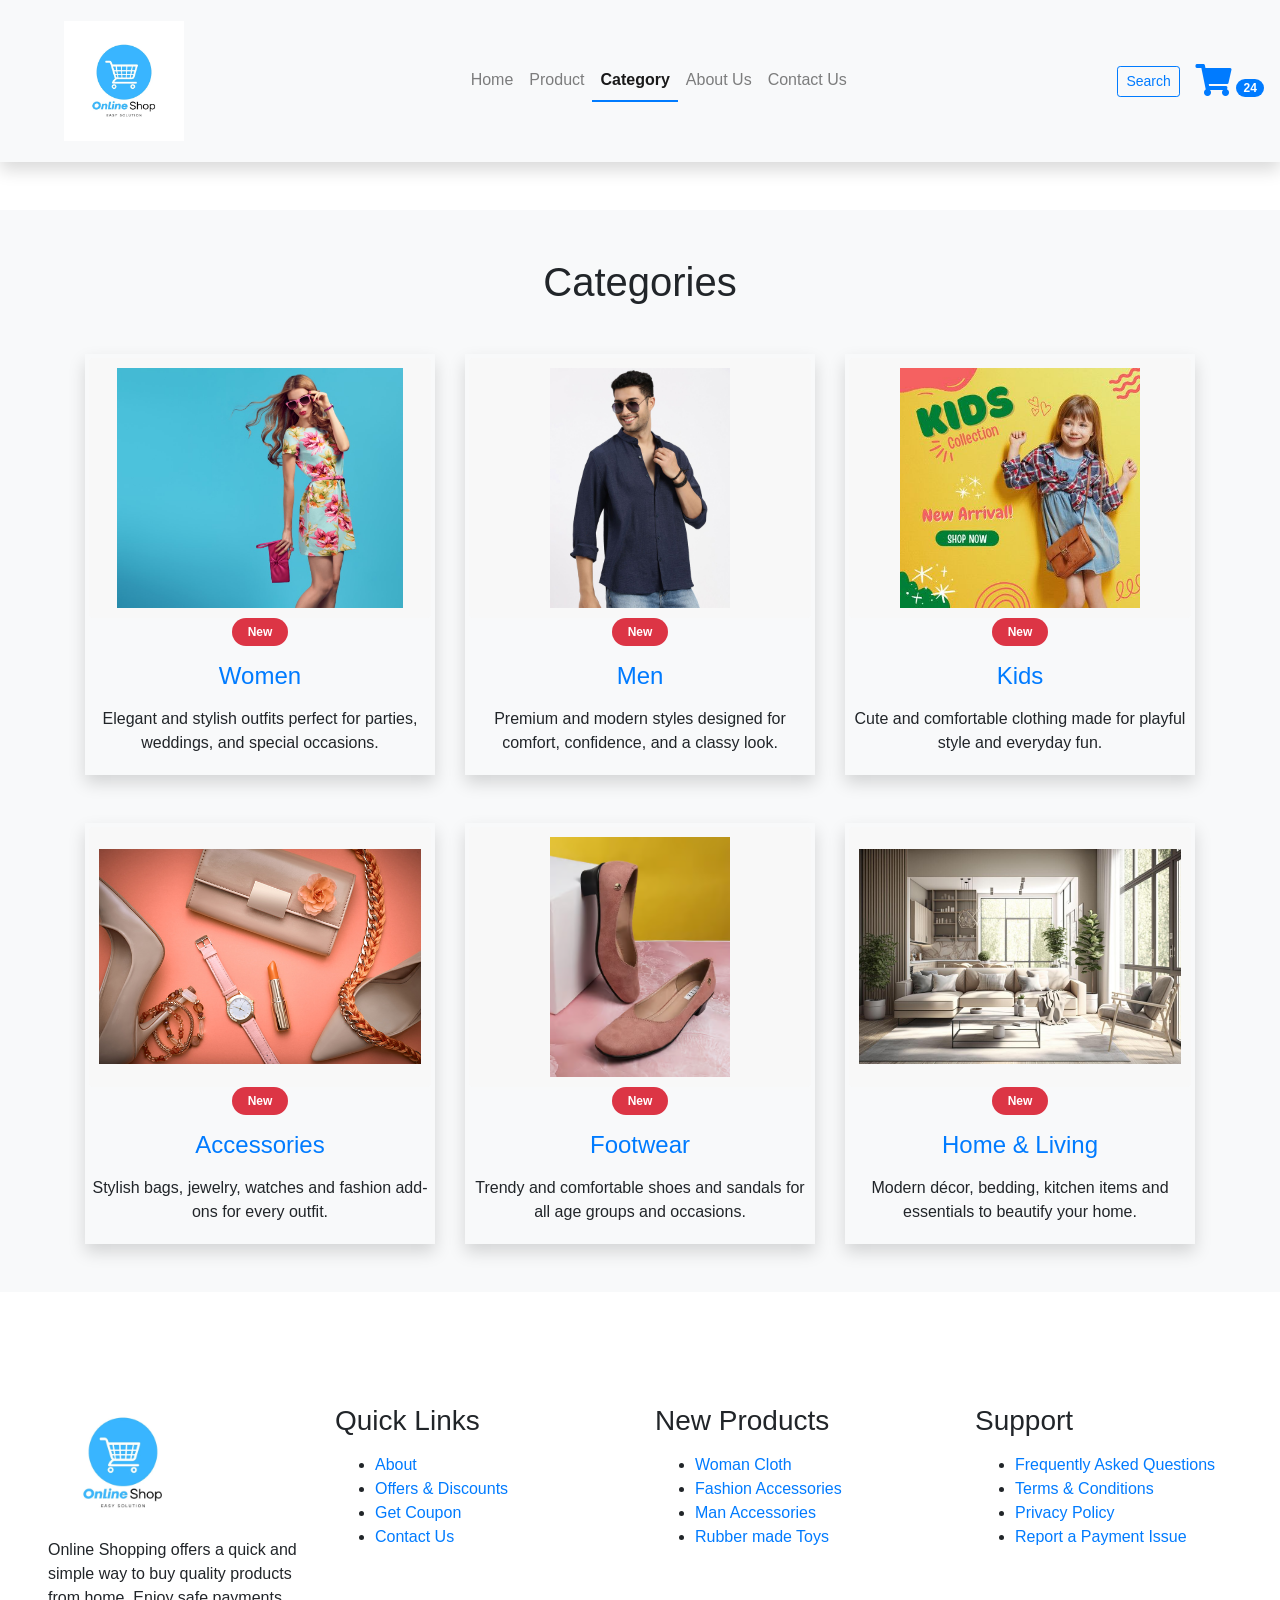
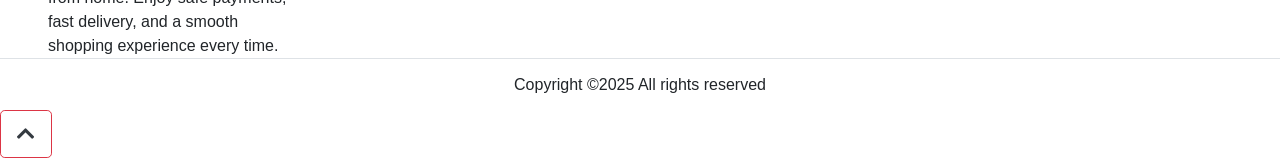
<file: category.html>
<!DOCTYPE html>
<html lang="en"> 

<head> 
    <!-- Required meta tags --> 
    <meta charset="utf-8"> 
    <meta name="viewport" content="width=device-width, initial-scale=1, shrink-to-fit=no"> 
 
    <!-- Bootstrap CSS --> 
    <link rel="stylesheet" href="https://stackpath.bootstrapcdn.com/bootstrap/4.5.2/css/bootstrap.min.css" 
      integrity="sha384-JcKb8q3iqJ61gNV9KGb8thSsNjpSL0n8PARn9HuZOnIxN0hoP+VmmDGMN5t9UJ0Z" crossorigin="anonymous"> 
    
    <!-- style.css For Custom Styling  --> 
    <link rel="stylesheet" href="assets/css/style.css"> 
    
    <!-- fontawesome cdn For Icons --> 
    <link rel="stylesheet" href="https://cdnjs.cloudflare.com/ajax/libs/font-awesome/5.10.0/css/all.min.css" 
     integrity="sha512-PgQMlq+nqFLV4ylk1gwUOgm6CtIIXkKwaIHp/PAIWHzig/lKZSEGKEysh0TCVbHJXCLN7WetD8TFecIky75ZfQ==" 
     crossorigin="anonymous" /> 
 
    <title>E-commerce</title> 
</head> 
<body id="top"> 
     <!-- ==============header menu section starts here============== --> 
  <section class="header_menu" id="header_menu"> 
    <div class="container-fluid px-0 shadow"> 
      <nav class="navbar navbar-expand-lg navbar-light bg-light py-3  "> 
        <a class="navbar-brand pl-5 pl-small-0" href="index.html"> 
          <img src="assets/images/logo.png" class="img img-fluid" width="120px" alt="logo"> 
        </a> 
        <button class="navbar-toggler" type="button" data-toggle="collapse" data-target="#navbarSupportedContent" 
          aria-controls="navbarSupportedContent" aria-expanded="false" aria-label="Toggle navigation"> 
          <span class="navbar-toggler-icon"></span> 
        </button> 
 
        <div class="collapse navbar-collapse" id="navbarSupportedContent"> 
          <ul class="navbar-nav mx-auto"> 
            <li class="nav-item"> 
              <a class="nav-link" href="index.html">Home <span class="sr-only">(current)</span></a> 
            </li> 
            <li class="nav-item"> 
              <a class="nav-link" href="product.html">Product</a> 
            </li> 
            <li class="nav-item active"> 
              <a class="nav-link" href="category.html">Category</a> 
            </li> 
            <li class="nav-item">
                <a class="nav-link" href="about.html">About Us</a> 
            </li> 
            <li class="nav-item"> 
              <a class="nav-link" href="contact.html">Contact Us</a> 
            </li> 
            <!-- <li class="nav-item dropdown"> 
              <a class="nav-link dropdown-toggle" href="#" id="navbarDropdown" role="button" data-toggle="dropdown" 
                aria-haspopup="true" aria-expanded="false"> 
                Dropdown 
              </a> 
              <div class="dropdown-menu" aria-labelledby="navbarDropdown"> 
                <a class="dropdown-item" href="#">Action</a> 
                <a class="dropdown-item" href="#">Another action</a> 
                <div class="dropdown-divider"></div> 
                <a class="dropdown-item" href="#">Something else here</a> 
              </div> 
            </li> --> 
          </ul> 
          <div class="search mr-3"> 
            <a href="search.html" class="btn btn-sm btn-outline-primary"> 
              Search 
            </a> 
          </div> 
          <div class="cart"> 
            <a href="cart.html"> 
              <i class="fas fa-shopping-cart fa-2x"></i> 
              <span class="badge badge-pill badge-primary">24</span> 
            </a> 
          </div> 
        </div> 
      </nav> 
    </div> 
  </section> 
  <!-- ==============header menu section ends here============== --> 
    <!-- ==============category starts here============== --> 
    <section class="products py-5 my-5 bg-light" id="products"> 
      <div class="container "> 
        <div class="section_title text-center mb-5"> 
          <h1 class="text-capitalize">Categories</h1> 
        </div> 
        <div class="row mb-5"> 
                <div class="col-md-4 col-12"> 
                    <div class="single_product shadow text-center p-1"> 
                        <div class="product_img"> 
                            <a href="product.html?category=women"><img src="assets/images/category1.jpg" class="img img-fluid rounded" 
                                    alt=""></a>
                            <div class="new_product"> 
                                <span class="badge py-2 px-3 badge-pill badge-danger">New</span> 
                            </div>          
                        </div> 
                        <div class="product-caption my-3"> 
                            <h4><a href="product.html?category=women">Women</a></h4> 
                        </div> 
                        <div class="mt-3"> 
                            <p> 
                                Elegant and stylish outfits perfect for parties, weddings, and special occasions.
                            </p> 
                        </div> 
                    </div> 
                </div> 
                <div class="col-md-4 col-12"> 
                    <div class="single_product shadow text-center p-1 mt-small-5 mb-small-5"> 
                        <div class="product_img"> 
                            <a href="product.html?category=men"><img src="assets/images/category2.jpg" class="img img-fluid rounded" 
                                    alt=""></a> 
                            <div class="new_product"> 
                                <span class="badge py-2 px-3 badge-pill badge-danger">New</span> 
                            </div> 
                        </div> 
                        <div class="product-caption my-3"> 
                            <h4><a href="product.html?category=men">Men</a></h4> 
                        </div>
                         <div class="mt-3"> 
                            <p> 
                                Premium and modern styles designed for comfort, confidence, and a classy look.
                            </p> 
                        </div> 
                    </div> 
                </div> 
                <div class="col-md-4 col-12"> 
                    <div class="single_product shadow text-center p-1"> 
                        <div class="product_img"> 
                            <a href="product.html?category=kids"><img src="assets/images/category3.jpg" class="img img-fluid rounded" 
                                    alt=""></a> 
                            <div class="new_product"> 
                                <span class="badge py-2 px-3 badge-pill badge-danger">New</span> 
                            </div> 
                        </div> 
                        <div class="product-caption my-3"> 
                            <h4><a href="product.html?category=kids">Kids</a></h4> 
                        </div> 
                        <div class="mt-3"> 
                            <p> 
                                Cute and comfortable clothing made for playful style and everyday fun.
                            </p> 
                        </div> 
                    </div> 
                </div> 
            </div> 
            <div class="row"> 
                <div class="col-md-4 col-12"> 
                    <div class="single_product shadow text-center p-1"> 
                        <div class="product_img">
                         <a href="product.html?category=accessories"><img src="assets/images/category4.jpg" class="img img-fluid rounded" 
                                    alt=""></a> 
                            <div class="new_product"> 
                                <span class="badge py-2 px-3 badge-pill badge-danger">New</span> 
                            </div> 
                        </div> 
                        <div class="product-caption my-3"> 
                            <h4><a href="product.html?category=accessories">Accessories</a></h4> 
                        </div> 
                        <div class="mt-3"> 
                            <p> 
                                Stylish bags, jewelry, watches and fashion add-ons for every outfit. 
                            </p> 
                        </div> 
                    </div> 
                </div> 
                <div class="col-md-4 col-12"> 
                    <div class="single_product shadow text-center p-1 mt-small-5 mb-small-5"> 
                        <div class="product_img"> 
                            <a href="product.html?category=footwear"><img src="assets/images/category5.jpg" class="img img-fluid rounded" 
                                    alt=""></a> 
                            <div class="new_product"> 
                                <span class="badge py-2 px-3 badge-pill badge-danger">New</span> 
                            </div> 
                        </div> 
                        <div class="product-caption my-3"> 
                            <h4><a href="product.html?category=footwear">Footwear</a></h4> 
                        </div> 
                         <div class="mt-3"> 
                            <p> 
                                Trendy and comfortable shoes and sandals for all age groups and occasions. 
                            </p> 
                        </div> 
                    </div> 
                </div> 
                <div class="col-md-4 col-12"> 
                    <div class="single_product shadow text-center p-1"> 
                        <div class="product_img"> 
                            <a href="product.html?category=home"><img src="assets/images/category6.jpg" class="img img-fluid rounded" 
                                    alt=""></a>
                            <div class="new_product"> 
                                <span class="badge py-2 px-3 badge-pill badge-danger">New</span> 
                            </div>         
                        </div> 
                        <div class="product-caption my-3"> 
                            <h4><a href="product.html?category=home">Home & Living</a></h4> 
                        </div> 
                        <div class="mt-3"> 
                            <p> 
                                Modern décor, bedding, kitchen items and essentials to beautify your home. 
                            </p> 
                        </div> 
                    </div> 
                </div> 
            </div> 
 
        </div> 
    </section> 
    <!-- ==============category ends here============== -->
    
    <!-- ==============footer starts here============== --> 
    <section class="footer_section pt-5 pb-2" id="footer_section"> 
      <footer> 
        <div class="container-fluid"> 
          <div class="row"> 
            <div class="col-md-3 col-6 pl-5 pl-small-15"> 
              <div class="footer_title"> 
                <a href="index.html"><img src="assets/images/logo.png" width="150px" class="img img-fluid" alt="logo"></a> 
              </div> 
              <div> 
                Online Shopping offers a quick and simple way to buy quality products from home. Enjoy safe payments, fast delivery, and a smooth shopping experience every time. 
              </div> 
            </div> 
            <div class="col-md-3 col-6"> 
              <div class="footer_title pt-3 mb-3"> 
                <h3>Quick Links</h3> 
              </div> 
              <div class="footer_links"> 
                <ul> 
                  <li><a href="about.html">About</a></li> 
                  <li><a href="javascript:;">Offers & Discounts</a></li> 
                  <li><a href="javascript:;">Get Coupon</a></li> 
                  <li><a href="contact.html">Contact Us</a></li> 
                </ul> 
              </div> 
            </div> 
             <div class="col-md-3 col-6"> 
              <div class="footer_title pt-3 mb-3"> 
                <h3>New Products</h3> 
              </div> 
              <div class="footer_links"> 
                <ul> 
                  <li><a href="javascript:;">Woman Cloth</a></li> 
                  <li><a href="javascript:;">Fashion Accessories</a></li> 
                  <li><a href="javascript:;">Man Accessories</a></li> 
                  <li><a href="javascript:;">Rubber made Toys</a></li> 
                </ul> 
              </div> 
            </div> 
            <div class="col-md-3 col-6"> 
             <div class="footer_title pt-3 mb-3"> 
                <h3>Support</h3> 
              </div> 
              <div class="footer_links"> 
                <ul> 
                  <li><a href="javascript:;">Frequently Asked Questions</a></li> 
                  <li><a href="javascript:;">Terms & Conditions</a></li> 
                  <li><a href="javascript:;">Privacy Policy</a></li> 
                  <li><a href="javascript:;">Report a Payment Issue</a></li> 
                </ul> 
              </div> 
            </div> 
          </div> 
        </div> 
        <div class="border-top"> 
          <h6 class="text-center mt-3">Copyright ©2025 All rights reserved 
          </h6> 
       </div> 
      </footer> 
    </section> 
    <div class="backtop"> 
      <a id="button" href="#top" class="btn btn-lg btn-outline-danger" role="button"> 
        <i class="fas fa-chevron-up text-dark"></i> 
      </a> 
    </div> 
    <!-- ==============footer ends here============== -->


    <!-- Optional JavaScript --> 
      <!-- jQuery first, then Popper.js, then Bootstrap JS --> 
      <script src="https://code.jquery.com/jquery-3.5.1.slim.min.js" 
        integrity="sha384-DfXdz2htPH0lsSSs5nCTpuj/zy4C+OGpamoFVy38MVBnE+IbbVYUew+OrCXaRkfj" 
        crossorigin="anonymous"></script> 
      <script src="https://cdn.jsdelivr.net/npm/popper.js@1.16.1/dist/umd/popper.min.js" 
        integrity="sha384-9/reFTGAW83EW2RDu2S0VKaIzap3H66lZH81PoYlFhbGU+6BZp6G7niu735Sk7lN" 
        crossorigin="anonymous"></script> 
      <script src="https://stackpath.bootstrapcdn.com/bootstrap/4.5.2/js/bootstrap.min.js" 
        integrity="sha384-B4gt1jrGC7Jh4AgTPSdUtOBvfO8shuf57BaghqFfPlYxofvL8/KUEfYiJOMMV+rV" 
        crossorigin="anonymous"></script> 
</body> 
</html>
</file>
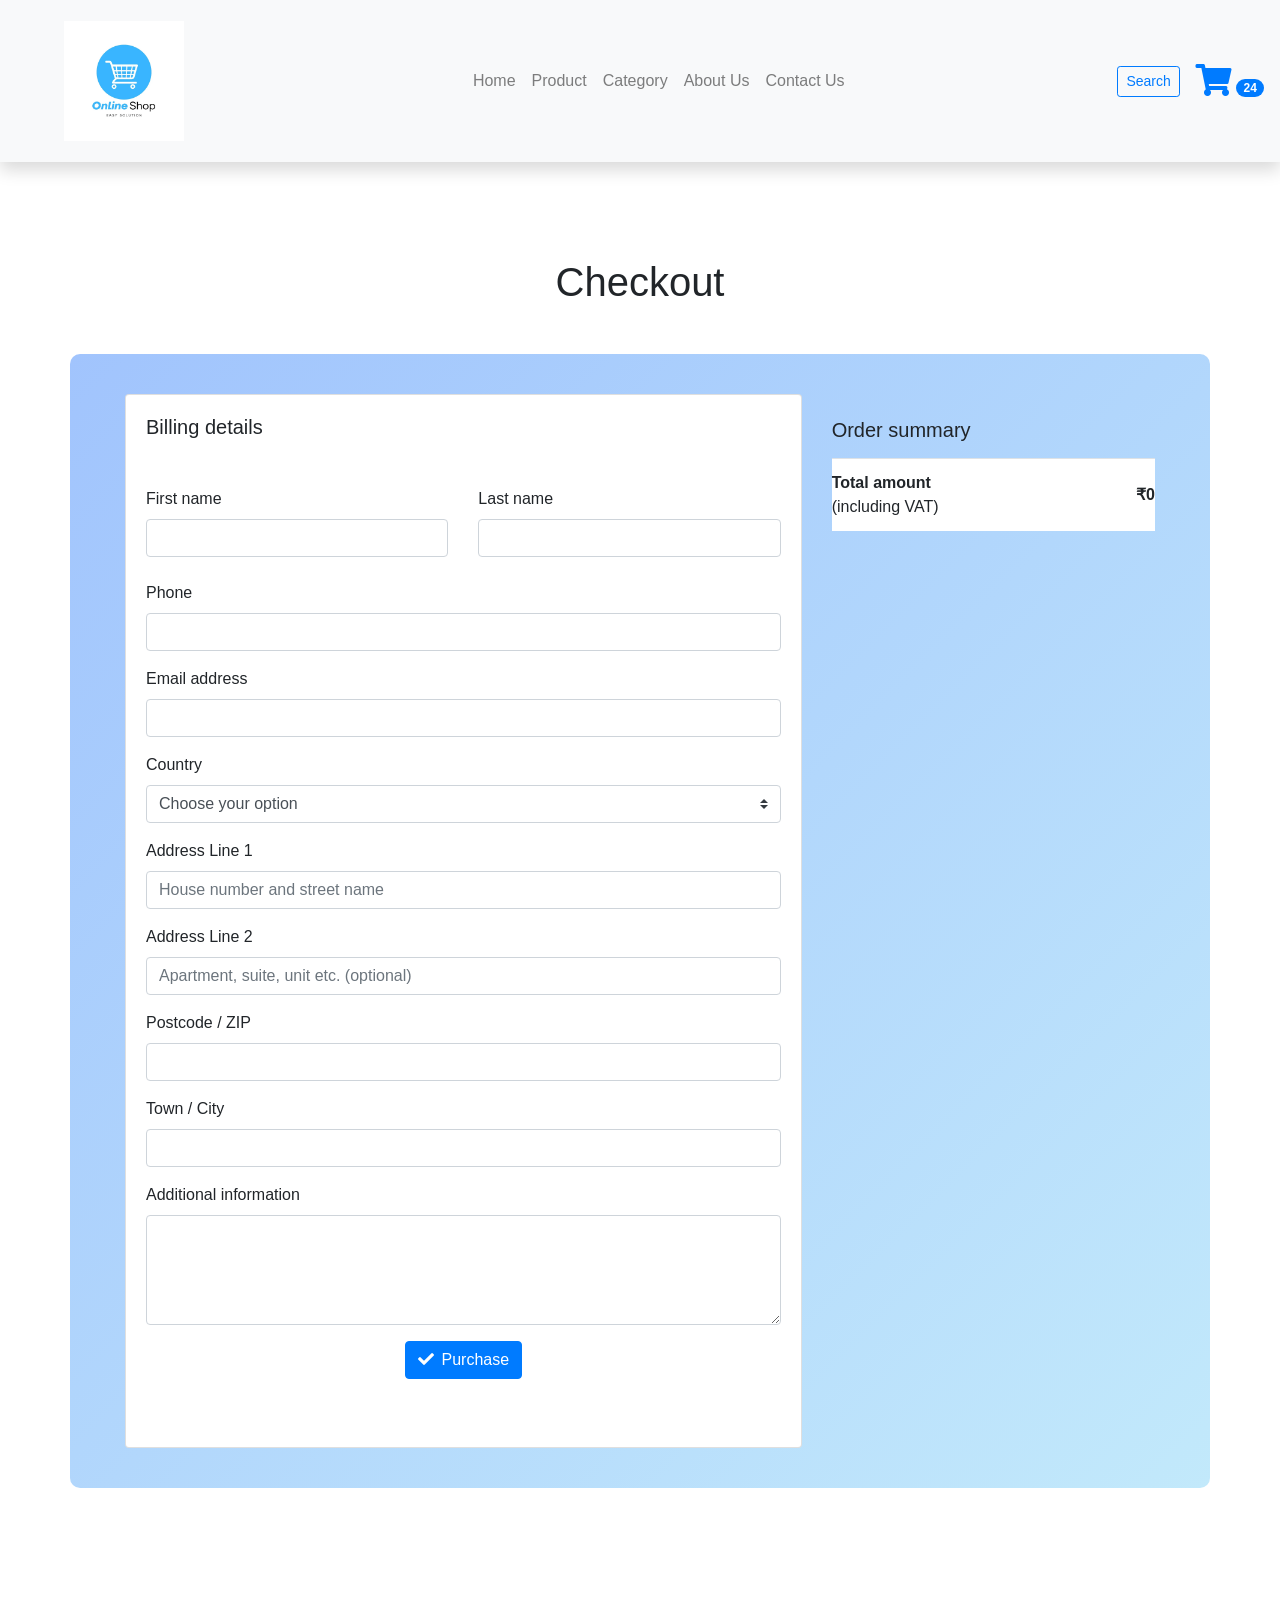
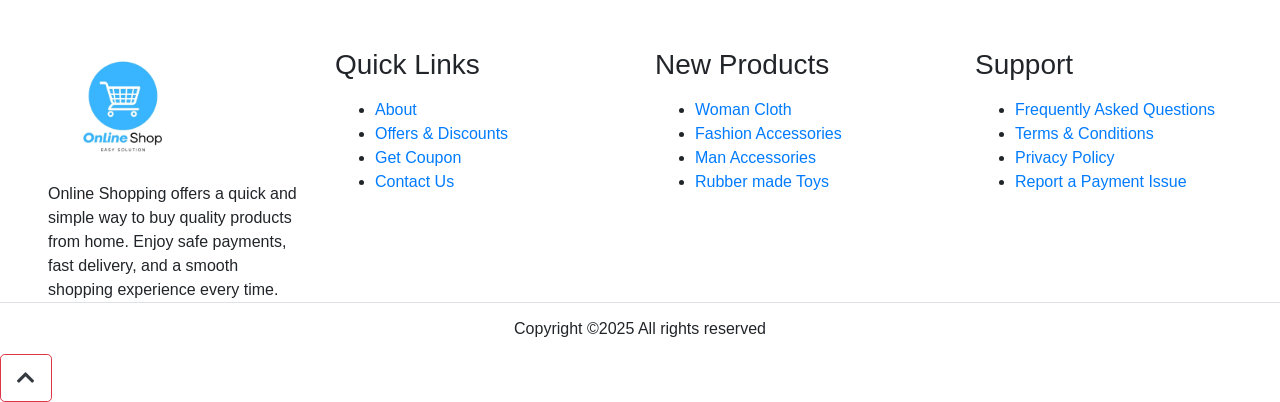
<file: checkout.html>
<!DOCTYPE html>
<html lang="en"> 
<head> 
    <!-- Required meta tags --> 
    <meta charset="utf-8"> 
    <meta name="viewport" content="width=device-width, initial-scale=1, shrink-to-fit=no"> 
 
    <!-- Bootstrap CSS --> 
    <link rel="stylesheet" href="https://stackpath.bootstrapcdn.com/bootstrap/4.5.2/css/bootstrap.min.css" 
      integrity="sha384-JcKb8q3iqJ61gNV9KGb8thSsNjpSL0n8PARn9HuZOnIxN0hoP+VmmDGMN5t9UJ0Z" crossorigin="anonymous"> 
    
    <!-- style.css For Custom Styling  --> 
    <link rel="stylesheet" href="assets/css/style.css"> 
    
    <!-- fontawesome cdn For Icons --> 
    <link rel="stylesheet" href="https://cdnjs.cloudflare.com/ajax/libs/font-awesome/5.10.0/css/all.min.css" 
     integrity="sha512-PgQMlq+nqFLV4ylk1gwUOgm6CtIIXkKwaIHp/PAIWHzig/lKZSEGKEysh0TCVbHJXCLN7WetD8TFecIky75ZfQ==" 
     crossorigin="anonymous" /> 
 
    <title>E-commerce</title> 
</head> 

<body id="top"> 
     <!-- ==============header menu section starts here============== --> 
  <section class="header_menu" id="header_menu"> 
    <div class="container-fluid px-0 shadow"> 
      <nav class="navbar navbar-expand-lg navbar-light bg-light py-3  "> 
        <a class="navbar-brand pl-5 pl-small-0" href="index.html"> 
          <img src="assets/images/logo.png" class="img img-fluid" width="120px" alt="logo"> 
        </a> 
        <button class="navbar-toggler" type="button" data-toggle="collapse" data-target="#navbarSupportedContent" 
          aria-controls="navbarSupportedContent" aria-expanded="false" aria-label="Toggle navigation"> 
          <span class="navbar-toggler-icon"></span> 
        </button> 
 
        <div class="collapse navbar-collapse" id="navbarSupportedContent"> 
          <ul class="navbar-nav mx-auto"> 
            <li class="nav-item"> 
              <a class="nav-link" href="index.html">Home <span class="sr-only">(current)</span></a> 
            </li> 
            <li class="nav-item"> 
              <a class="nav-link" href="product.html">Product</a> 
            </li> 
            <li class="nav-item"> 
              <a class="nav-link" href="category.html">Category</a> 
            </li> 
            <li class="nav-item">
                <a class="nav-link" href="about.html">About Us</a> 
            </li> 
            <li class="nav-item"> 
              <a class="nav-link" href="contact.html">Contact Us</a> 
            </li> 
            <!-- <li class="nav-item dropdown"> 
              <a class="nav-link dropdown-toggle" href="#" id="navbarDropdown" role="button" data-toggle="dropdown" 
                aria-haspopup="true" aria-expanded="false"> 
                Dropdown 
              </a> 
              <div class="dropdown-menu" aria-labelledby="navbarDropdown"> 
                <a class="dropdown-item" href="#">Action</a> 
                <a class="dropdown-item" href="#">Another action</a> 
                <div class="dropdown-divider"></div> 
                <a class="dropdown-item" href="#">Something else here</a> 
              </div> 
            </li> --> 
          </ul> 
          <div class="search mr-3"> 
            <a href="search.html" class="btn btn-sm btn-outline-primary"> 
              Search 
            </a> 
          </div> 
          <div class="cart"> 
            <a href="cart.html"> 
              <i class="fas fa-shopping-cart fa-2x"></i> 
              <span class="badge badge-pill badge-primary">24</span> 
            </a> 
          </div> 
        </div> 
      </nav> 
    </div> 
  </section> 
  <!-- ==============header menu section ends here============== -->

  <!-- ==============Checkout starts here============== --> 
    <section class="Checkout py-5 my-5" id="Checkout"> 
        <div class="container "> 
            <div class="section_title text-center mb-5"> 
                <h1 class="text-capitalize">Checkout</h1> 
            </div> 
            <div class="row checkout_bg"> 
                <!--Grid column--> 
                <div class="col-lg-8"> 
                    <!-- Card --> 
                    <div class="card bg_checkout_1 pb-5"> 
                        <div class="card-body"> 
                            <h5 class="mb-5">Billing details</h5> 
                            <!-- Grid row --> 
                            <div class="row"> 
                                <!-- Grid column --> 
                                <div class="col-lg-6"> 
                                    <!-- First name --> 
                                    <div class="form-group mb-0 mb-lg-4"> 
                                        <label for="firstName">First name</label> 
                                        <input type="text" id="firstName" class="form-control mb-0 mb-lg-2"> 
                                    </div> 
                                </div> 
                                <!-- Grid column --> 
 
                                <!-- Grid column --> 
                                <div class="col-lg-6"> 
                                    <!-- Last name --> 
                                    <div class="form-group md-outline"> 
                                        <label for="lastName">Last name</label> 
                                        <input type="text" id="lastName" class="form-control"> 
                                    </div>
                                     </div> 
                                <!-- Grid column --> 
                            </div> 
                            <!-- Grid row --> 
 
                            <!-- Phone --> 
                            <div class="form-group"> 
                                <label for="form18">Phone</label> 
                                <input type="number" id="form18" class="form-control"> 
                            </div> 
 
                            <!-- Email address --> 
                            <div class="form-group"> 
                                <label for="form19">Email address</label> 
                                <input type="email" id="form19" class="form-control"> 
                            </div> 
 
                            <!-- Country --> 
                            <div class="d-flex flex-wrap"> 
                                <div class="w-100"> 
                                    <label>Country</label> 
                                    <select class="custom-select form-group"> 
                                        <option value="" selected>Choose your option</option> 
                                        <option value="1">Option 1</option> 
                                        <option value="2">Option 2</option> 
                                        <option value="3">Option 3</option> 
                                    </select> 
                                </div> 
                            </div> 
 
                            <!-- Address Part 1 --> 
                            <div class="form-group"> 
                                <label for="form14">Address Line 1</label>
                                 <input type="text" id="form14" placeholder="House number and street name" 
                                    class="form-control"> 
                            </div> 
 
                            <!-- Address Part 2 --> 
                            <div class="form-group"> 
                                <label for="form15">Address Line 2</label> 
                                <input type="text" id="form15" placeholder="Apartment, suite, unit etc. (optional)" 
                                    class="form-control"> 
                            </div> 
 
                            <!-- Postcode / ZIP --> 
                            <div class="form-group"> 
                                <label for="form16">Postcode / ZIP</label> 
                                <input type="text" id="form16" class="form-control"> 
                            </div> 
 
                            <!-- Town / City --> 
                            <div class="form-group"> 
                                <label for="form17">Town / City</label> 
                                <input type="text" id="form17" class="form-control"> 
                            </div> 
 
                            <!-- Additional information --> 
                            <div class="form-group"> 
                                <label for="form76">Additional information</label> 
                                <textarea id="form76" class="md-textarea form-control" rows="4"></textarea> 
                            </div> 
                            <!-- <button class="btn btn-success"><i class="fa fa-check"></i> Purchase</button> -->
                            <div class="text-center"> 
                                <a href="order_confirmation.html" class="btn btn-primary"> 
                                    <i class="fa fa-check mr-2"></i>Purchase 
                                </a> 
                            </div> 
                        </div> 
                    </div> 
                    <!-- Card --> 
                </div> 
                <!--Grid column--> 
 
                <!--Grid column--> 
                <div class="col-lg-4 bg_checkout_1 h-25 rounded"> 
                    <!-- Card --> 
                    <div class="mb-3"> 
                        <div class="pt-4"> 
                            <h5 class="mb-3">Order summary</h5> 
                            <ul id="checkout-items" class="list-group list-group-flush"></ul>
                        </div> 
                    </div> 
                    <!-- Card --> 
                </div> 
                <!--Grid column--> 
            </div> 
        </div> 
    </section> 
 
    <!-- ==============Checkout ends here============== -->

    <!-- ==============footer starts here============== --> 
    <section class="footer_section pt-5 pb-2" id="footer_section"> 
      <footer> 
        <div class="container-fluid"> 
          <div class="row"> 
            <div class="col-md-3 col-6 pl-5 pl-small-15"> 
              <div class="footer_title"> 
                <a href="index.html"><img src="assets/images/logo.png" width="150px" class="img img-fluid" alt="logo"></a> 
              </div> 
              <div> 
               Online Shopping offers a quick and simple way to buy quality products from home. Enjoy safe payments, fast delivery, and a smooth shopping experience every time. 
              </div> 
            </div> 
            <div class="col-md-3 col-6"> 
              <div class="footer_title pt-3 mb-3"> 
                <h3>Quick Links</h3> 
              </div> 
              <div class="footer_links"> 
                <ul> 
                  <li><a href="about.html">About</a></li> 
                  <li><a href="javascript:;">Offers & Discounts</a></li> 
                  <li><a href="javascript:;">Get Coupon</a></li> 
                  <li><a href="contact.html">Contact Us</a></li> 
                </ul> 
              </div> 
            </div> 
             <div class="col-md-3 col-6"> 
              <div class="footer_title pt-3 mb-3"> 
                <h3>New Products</h3> 
              </div> 
              <div class="footer_links"> 
                <ul> 
                  <li><a href="javascript:;">Woman Cloth</a></li> 
                  <li><a href="javascript:;">Fashion Accessories</a></li> 
                  <li><a href="javascript:;">Man Accessories</a></li> 
                  <li><a href="javascript:;">Rubber made Toys</a></li> 
                </ul> 
              </div> 
            </div> 
            <div class="col-md-3 col-6"> 
             <div class="footer_title pt-3 mb-3"> 
                <h3>Support</h3> 
              </div> 
              <div class="footer_links"> 
                <ul> 
                  <li><a href="javascript:;">Frequently Asked Questions</a></li> 
                  <li><a href="javascript:;">Terms & Conditions</a></li> 
                  <li><a href="javascript:;">Privacy Policy</a></li> 
                  <li><a href="javascript:;">Report a Payment Issue</a></li> 
                </ul> 
              </div> 
            </div> 
          </div> 
        </div> 
        <div class="border-top"> 
          <h6 class="text-center mt-3">Copyright ©2025 All rights reserved 
          </h6> 
       </div> 
      </footer> 
    </section> 
    <div class="backtop"> 
      <a id="button" href="#top" class="btn btn-lg btn-outline-danger" role="button"> 
        <i class="fas fa-chevron-up text-dark"></i> 
      </a> 
    </div> 
    <!-- ==============footer ends here============== -->


    <!-- Optional JavaScript --> 
      <!-- jQuery first, then Popper.js, then Bootstrap JS --> 
      <script src="https://code.jquery.com/jquery-3.5.1.slim.min.js" 
        integrity="sha384-DfXdz2htPH0lsSSs5nCTpuj/zy4C+OGpamoFVy38MVBnE+IbbVYUew+OrCXaRkfj" 
        crossorigin="anonymous"></script> 
      <script src="https://cdn.jsdelivr.net/npm/popper.js@1.16.1/dist/umd/popper.min.js" 
        integrity="sha384-9/reFTGAW83EW2RDu2S0VKaIzap3H66lZH81PoYlFhbGU+6BZp6G7niu735Sk7lN" 
        crossorigin="anonymous"></script> 
      <script src="https://stackpath.bootstrapcdn.com/bootstrap/4.5.2/js/bootstrap.min.js" 
        integrity="sha384-B4gt1jrGC7Jh4AgTPSdUtOBvfO8shuf57BaghqFfPlYxofvL8/KUEfYiJOMMV+rV" 
        crossorigin="anonymous"></script> 
<script>
let cart = JSON.parse(localStorage.getItem("cart")) || [];
let container = document.getElementById("checkout-items");

let total = 0;

cart.forEach(item => {
    let li = document.createElement("li");
    li.className = "list-group-item d-flex justify-content-between align-items-center border-0 px-0 pb-2";
    li.innerHTML = `
        <span>${item.name}</span>
        <span>x${item.quantity}</span>
        <span>₹${item.price * item.quantity}</span>
    `;
    container.appendChild(li);

    total += item.price * item.quantity;
});

// total row
let totalRow = document.createElement("li");
totalRow.className = "list-group-item d-flex justify-content-between align-items-center border-top px-0 mb-3";
totalRow.innerHTML = `
    <div>
        <strong>Total amount</strong>
        <p class="mb-0">(including VAT)</p>
    </div>
    <span><strong>₹${total}</strong></span>
`;
container.appendChild(totalRow);
</script>
</body> 
</html>
</file>
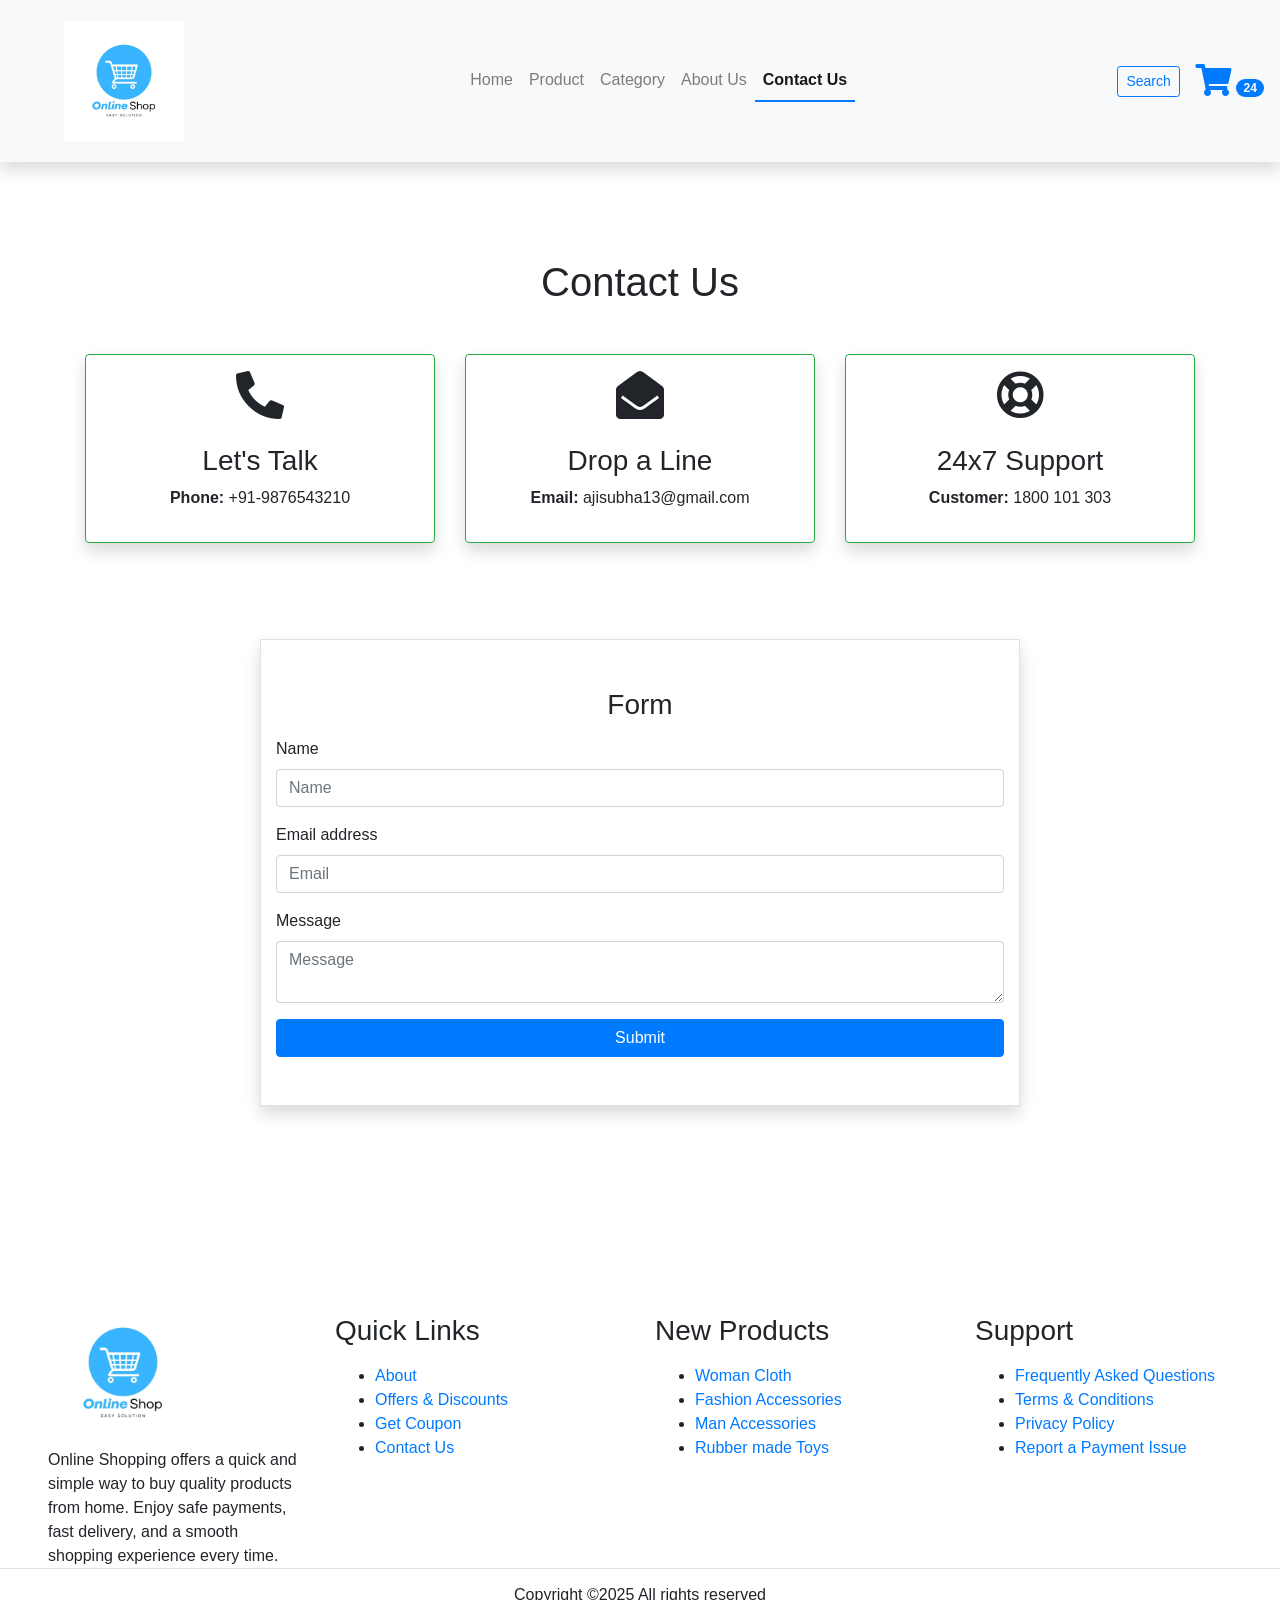
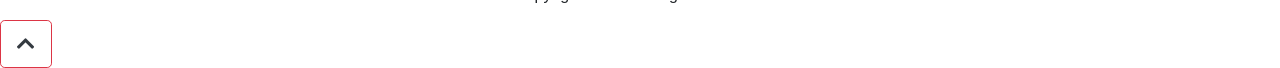
<file: contact.html>
<!DOCTYPE html>
<html lang="en"> 
<head> 
    <!-- Required meta tags --> 
    <meta charset="utf-8"> 
    <meta name="viewport" content="width=device-width, initial-scale=1, shrink-to-fit=no"> 
 
    <!-- Bootstrap CSS --> 
    <link rel="stylesheet" href="https://stackpath.bootstrapcdn.com/bootstrap/4.5.2/css/bootstrap.min.css" 
      integrity="sha384-JcKb8q3iqJ61gNV9KGb8thSsNjpSL0n8PARn9HuZOnIxN0hoP+VmmDGMN5t9UJ0Z" crossorigin="anonymous"> 
    
    <!-- style.css For Custom Styling  --> 
    <link rel="stylesheet" href="assets/css/style.css"> 
    
    <!-- fontawesome cdn For Icons --> 
    <link rel="stylesheet" href="https://cdnjs.cloudflare.com/ajax/libs/font-awesome/5.10.0/css/all.min.css" 
     integrity="sha512-PgQMlq+nqFLV4ylk1gwUOgm6CtIIXkKwaIHp/PAIWHzig/lKZSEGKEysh0TCVbHJXCLN7WetD8TFecIky75ZfQ==" 
     crossorigin="anonymous" /> 
 
    <title>E-commerce</title> 
</head> 

<body id="top"> 
     <!-- ==============header menu section starts here============== --> 
  <section class="header_menu" id="header_menu"> 
    <div class="container-fluid px-0 shadow"> 
      <nav class="navbar navbar-expand-lg navbar-light bg-light py-3  "> 
        <a class="navbar-brand pl-5 pl-small-0" href="index.html"> 
          <img src="assets/images/logo.png" class="img img-fluid" width="120px" alt="logo"> 
        </a> 
        <button class="navbar-toggler" type="button" data-toggle="collapse" data-target="#navbarSupportedContent" 
          aria-controls="navbarSupportedContent" aria-expanded="false" aria-label="Toggle navigation"> 
          <span class="navbar-toggler-icon"></span> 
        </button> 
 
        <div class="collapse navbar-collapse" id="navbarSupportedContent"> 
          <ul class="navbar-nav mx-auto"> 
            <li class="nav-item"> 
              <a class="nav-link" href="index.html">Home <span class="sr-only">(current)</span></a> 
            </li> 
            <li class="nav-item"> 
              <a class="nav-link" href="product.html">Product</a> 
            </li> 
            <li class="nav-item"> 
              <a class="nav-link" href="category.html">Category</a> 
            </li> 
            <li class="nav-item">
                <a class="nav-link" href="about.html">About Us</a> 
            </li> 
            <li class="nav-item active"> 
              <a class="nav-link" href="contact.html">Contact Us</a> 
            </li> 
            <!-- <li class="nav-item dropdown"> 
              <a class="nav-link dropdown-toggle" href="#" id="navbarDropdown" role="button" data-toggle="dropdown" 
                aria-haspopup="true" aria-expanded="false"> 
                Dropdown 
              </a> 
              <div class="dropdown-menu" aria-labelledby="navbarDropdown"> 
                <a class="dropdown-item" href="#">Action</a> 
                <a class="dropdown-item" href="#">Another action</a> 
                <div class="dropdown-divider"></div> 
                <a class="dropdown-item" href="#">Something else here</a> 
              </div> 
            </li> --> 
          </ul> 
          <div class="search mr-3"> 
            <a href="search.html" class="btn btn-sm btn-outline-primary"> 
              Search 
            </a> 
          </div> 
          <div class="cart"> 
            <a href="cart.html"> 
              <i class="fas fa-shopping-cart fa-2x"></i> 
              <span class="badge badge-pill badge-primary">24</span> 
            </a> 
          </div> 
        </div> 
      </nav> 
    </div> 
  </section> 
  <!-- ==============header menu section ends here============== -->

  <!-- ==============contact starts here============== --> 
  <section class="contact py-5 my-5" id="contact"> 
    <div class="container "> 
            <div class="section_title text-center mb-5"> 
                <h1 class="text-capitalize">Contact Us</h1> 
            </div> 
            <div class="row mb-5"> 
                <div class="col-md-4 col-12"> 
                    <div class="border border-success rounded shadow text-center p-3"> 
                        <div class="mb-4"> 
                            <i class="fas fa-phone-alt fa-3x"></i> 
                        </div> 
                        <div> 
                            <h3>Let's Talk</h3>
                             <p><b>Phone:</b> +91-9876543210</p> 
                        </div> 
                    </div> 
                </div> 
                <div class="col-md-4 col-12"> 
                    <div class="border border-success rounded shadow text-center p-3"> 
                        <div class="mb-4"> 
                            <i class="fas fa-envelope-open fa-3x"></i> 
                        </div> 
                        <div> 
                            <h3>Drop a Line</h3> 
                            <p><b>Email:</b> ajisubha13@gmail.com</p> 
                        </div> 
                    </div> 
                </div> 
                <div class="col-md-4 col-12"> 
                    <div class="border border-success rounded shadow text-center p-3"> 
                        <div class="mb-4"> 
                            <i class="far fa-life-ring fa-3x"></i> 
                        </div> 
                        <div> 
                            <h3>24x7 Support</h3> 
                            <p><b>Customer:</b> 1800 101 303</p> 
                        </div> 
                    </div> 
                </div> 
            </div> 
            <div class="row"> 
                <div class="col-md-8 col-10 mx-auto mb-3 my-5 py-5 border shadow"> 
                    <h3 class="text-center mb-3">Form</h3> 
                    <form action="contact.html" method="POST" id="form"> 
                        <div class="form-group"> 
                            <label>Name</label>
                             <input name="name" id="name" type="text" placeholder="Name" class="form-control"> 
                        </div> 
                        <div class="form-group"> 
                            <label>Email address</label> 
                            <input name="email" id="email" type="email" placeholder="Email" class="form-control"> 
                        </div> 
                        <div class="form-group"> 
                            <label>Message</label> 
                            <textarea name="msg" id="msg" class="form-control" placeholder="Message"></textarea> 
                        </div> 
                        <button type="submit" class="btn btn-primary btn-block">Submit</button> 
                    </form> 
                </div> 
            </div> 
        </div> 
    </section> 
 
    <!-- ==============contact ends here============== -->

    <!-- ==============footer starts here============== --> 
    <section class="footer_section pt-5 pb-2" id="footer_section"> 
      <footer> 
        <div class="container-fluid"> 
          <div class="row"> 
            <div class="col-md-3 col-6 pl-5 pl-small-15"> 
              <div class="footer_title"> 
                <a href="index.html"><img src="assets/images/logo.png" width="150px" class="img img-fluid" alt="logo"></a> 
              </div> 
              <div> 
                Online Shopping offers a quick and simple way to buy quality products from home. Enjoy safe payments, fast delivery, and a smooth shopping experience every time. 
              </div> 
            </div> 
            <div class="col-md-3 col-6"> 
              <div class="footer_title pt-3 mb-3"> 
                <h3>Quick Links</h3> 
              </div> 
              <div class="footer_links"> 
                <ul> 
                  <li><a href="about.html">About</a></li> 
                  <li><a href="javascript:;">Offers & Discounts</a></li> 
                  <li><a href="javascript:;">Get Coupon</a></li> 
                  <li><a href="contact.html">Contact Us</a></li> 
                </ul> 
              </div> 
            </div> 
             <div class="col-md-3 col-6"> 
              <div class="footer_title pt-3 mb-3"> 
                <h3>New Products</h3> 
              </div> 
              <div class="footer_links"> 
                <ul> 
                  <li><a href="javascript:;">Woman Cloth</a></li> 
                  <li><a href="javascript:;">Fashion Accessories</a></li> 
                  <li><a href="javascript:;">Man Accessories</a></li> 
                  <li><a href="javascript:;">Rubber made Toys</a></li> 
                </ul> 
              </div> 
            </div> 
            <div class="col-md-3 col-6"> 
             <div class="footer_title pt-3 mb-3"> 
                <h3>Support</h3> 
              </div> 
              <div class="footer_links"> 
                <ul> 
                  <li><a href="javascript:;">Frequently Asked Questions</a></li> 
                  <li><a href="javascript:;">Terms & Conditions</a></li> 
                  <li><a href="javascript:;">Privacy Policy</a></li> 
                  <li><a href="javascript:;">Report a Payment Issue</a></li> 
                </ul> 
              </div> 
            </div> 
          </div> 
        </div> 
        <div class="border-top"> 
          <h6 class="text-center mt-3">Copyright ©2025 All rights reserved 
          </h6> 
       </div> 
      </footer> 
    </section> 
    <div class="backtop"> 
      <a id="button" href="#top" class="btn btn-lg btn-outline-danger" role="button"> 
        <i class="fas fa-chevron-up text-dark"></i> 
      </a> 
    </div> 
    <!-- ==============footer ends here============== -->


    <!-- Optional JavaScript --> 
      <!-- jQuery first, then Popper.js, then Bootstrap JS --> 
      <script src="https://code.jquery.com/jquery-3.5.1.slim.min.js" 
        integrity="sha384-DfXdz2htPH0lsSSs5nCTpuj/zy4C+OGpamoFVy38MVBnE+IbbVYUew+OrCXaRkfj" 
        crossorigin="anonymous"></script> 
      <script src="https://cdn.jsdelivr.net/npm/popper.js@1.16.1/dist/umd/popper.min.js" 
        integrity="sha384-9/reFTGAW83EW2RDu2S0VKaIzap3H66lZH81PoYlFhbGU+6BZp6G7niu735Sk7lN" 
        crossorigin="anonymous"></script> 
      <script src="https://stackpath.bootstrapcdn.com/bootstrap/4.5.2/js/bootstrap.min.js" 
        integrity="sha384-B4gt1jrGC7Jh4AgTPSdUtOBvfO8shuf57BaghqFfPlYxofvL8/KUEfYiJOMMV+rV" 
        crossorigin="anonymous"></script> 
      <script src="https://ajax.googleapis.com/ajax/libs/jquery/3.5.1/jquery.min.js"></script>
      <script src="assets/js/contact.js"></script>
</body> 
</html>
</file>
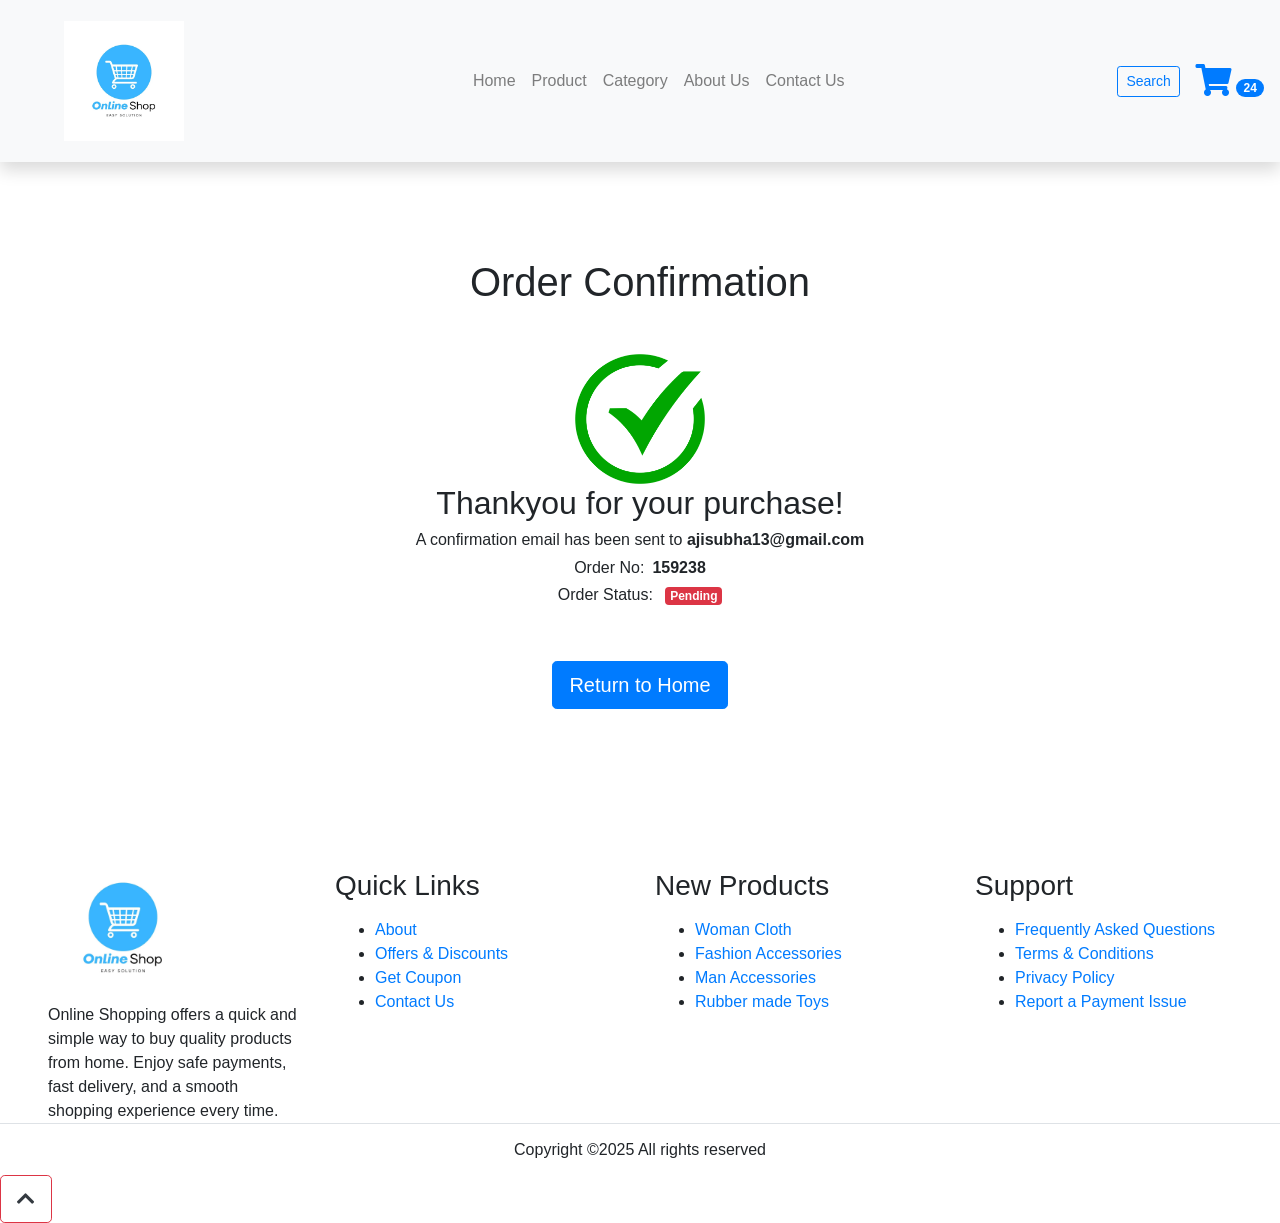
<file: order_confirmation.html>
<!DOCTYPE html>
<html lang="en"> 

<head> 
    <!-- Required meta tags --> 
    <meta charset="utf-8"> 
    <meta name="viewport" content="width=device-width, initial-scale=1, shrink-to-fit=no"> 
 
    <!-- Bootstrap CSS --> 
    <link rel="stylesheet" href="https://stackpath.bootstrapcdn.com/bootstrap/4.5.2/css/bootstrap.min.css" 
      integrity="sha384-JcKb8q3iqJ61gNV9KGb8thSsNjpSL0n8PARn9HuZOnIxN0hoP+VmmDGMN5t9UJ0Z" crossorigin="anonymous"> 
    
    <!-- style.css For Custom Styling  --> 
    <link rel="stylesheet" href="assets/css/style.css"> 
    
    <!-- fontawesome cdn For Icons --> 
    <link rel="stylesheet" href="https://cdnjs.cloudflare.com/ajax/libs/font-awesome/5.10.0/css/all.min.css" 
     integrity="sha512-PgQMlq+nqFLV4ylk1gwUOgm6CtIIXkKwaIHp/PAIWHzig/lKZSEGKEysh0TCVbHJXCLN7WetD8TFecIky75ZfQ==" 
     crossorigin="anonymous" /> 
 
    <title>E-commerce</title> 
</head> 
<body id="top"> 
     <!-- ==============header menu section starts here============== --> 
  <section class="header_menu" id="header_menu"> 
    <div class="container-fluid px-0 shadow"> 
      <nav class="navbar navbar-expand-lg navbar-light bg-light py-3  "> 
        <a class="navbar-brand pl-5 pl-small-0" href="index.html"> 
          <img src="assets/images/logo.png" class="img img-fluid" width="120px" alt="logo"> 
        </a> 
        <button class="navbar-toggler" type="button" data-toggle="collapse" data-target="#navbarSupportedContent" 
          aria-controls="navbarSupportedContent" aria-expanded="false" aria-label="Toggle navigation"> 
          <span class="navbar-toggler-icon"></span> 
        </button> 
 
        <div class="collapse navbar-collapse" id="navbarSupportedContent"> 
          <ul class="navbar-nav mx-auto"> 
            <li class="nav-item"> 
              <a class="nav-link" href="index.html">Home <span class="sr-only">(current)</span></a> 
            </li> 
            <li class="nav-item"> 
              <a class="nav-link" href="product.html">Product</a> 
            </li> 
            <li class="nav-item"> 
              <a class="nav-link" href="category.html">Category</a> 
            </li> 
            <li class="nav-item">
                <a class="nav-link" href="about.html">About Us</a> 
            </li> 
            <li class="nav-item"> 
              <a class="nav-link" href="contact.html">Contact Us</a> 
            </li> 
            <!-- <li class="nav-item dropdown"> 
              <a class="nav-link dropdown-toggle" href="#" id="navbarDropdown" role="button" data-toggle="dropdown" 
                aria-haspopup="true" aria-expanded="false"> 
                Dropdown 
              </a> 
              <div class="dropdown-menu" aria-labelledby="navbarDropdown"> 
                <a class="dropdown-item" href="#">Action</a> 
                <a class="dropdown-item" href="#">Another action</a> 
                <div class="dropdown-divider"></div> 
                <a class="dropdown-item" href="#">Something else here</a> 
              </div> 
            </li> --> 
          </ul> 
          <div class="search mr-3"> 
            <a href="search.html" class="btn btn-sm btn-outline-primary"> 
              Search 
            </a> 
          </div> 
          <div class="cart"> 
            <a href="cart.html"> 
              <i class="fas fa-shopping-cart fa-2x"></i> 
              <span class="badge badge-pill badge-primary">24</span> 
            </a> 
          </div> 
        </div> 
      </nav> 
    </div> 
  </section> 
  <!-- ==============header menu section ends here============== -->

    <!-- ==============order_confirmation starts here============== --> 
    <section class="order_confirmation py-5 my-5" id="order_confirmation"> 
        <div class="container "> 
            <div class="section_title text-center mb-5"> 
                <h1 class="text-capitalize">order confirmation</h1> 
            </div> 
            <div class="row"> 
                <div class="col-md-6 mx-auto text-center"> 
                    <div> 
                        <img src="assets/images/success_tick.png" class="img img-fluid" alt="image"> 
                    </div> 
                    <div> 
                        <h2>Thankyou for your purchase!</h2> 
                        <h6>A confirmation email has been sent to <b>ajisubha13@gmail.com</b></h6> 
                        <h6><span class="mr-2">Order No:</span><span><b>159238</b></span></h6> 
                        <h6> 
                            <span class="mr-2">Order Status:</span> 
                            <span> 
                                <b> 
                                    <span class="badge badge-danger">Pending</span> 
                                </b> 
                            </span> 
                        </h6> 
                        <a href="index.html" class="btn btn-primary btn-lg mt-5">Return to Home</a> 
                    </div> 
                </div> 
            </div> 
        </div> 
    </section>
    <!-- ==============order confirmation ends here============== -->

    <!-- ==============footer starts here============== --> 
    <section class="footer_section pt-5 pb-2" id="footer_section"> 
      <footer> 
        <div class="container-fluid"> 
          <div class="row"> 
            <div class="col-md-3 col-6 pl-5 pl-small-15"> 
              <div class="footer_title"> 
                <a href="index.html"><img src="assets/images/logo.png" width="150px" class="img img-fluid" alt="logo"></a> 
              </div> 
              <div> 
                Online Shopping offers a quick and simple way to buy quality products from home. Enjoy safe payments, fast delivery, and a smooth shopping experience every time. 
              </div> 
            </div> 
            <div class="col-md-3 col-6"> 
              <div class="footer_title pt-3 mb-3"> 
                <h3>Quick Links</h3> 
              </div> 
              <div class="footer_links"> 
                <ul> 
                  <li><a href="about.html">About</a></li> 
                  <li><a href="javascript:;">Offers & Discounts</a></li> 
                  <li><a href="javascript:;">Get Coupon</a></li> 
                  <li><a href="contact.html">Contact Us</a></li> 
                </ul> 
              </div> 
            </div> 
             <div class="col-md-3 col-6"> 
              <div class="footer_title pt-3 mb-3"> 
                <h3>New Products</h3> 
              </div> 
              <div class="footer_links"> 
                <ul> 
                  <li><a href="javascript:;">Woman Cloth</a></li> 
                  <li><a href="javascript:;">Fashion Accessories</a></li> 
                  <li><a href="javascript:;">Man Accessories</a></li> 
                  <li><a href="javascript:;">Rubber made Toys</a></li> 
                </ul> 
              </div> 
            </div> 
            <div class="col-md-3 col-6"> 
             <div class="footer_title pt-3 mb-3"> 
                <h3>Support</h3> 
              </div> 
              <div class="footer_links"> 
                <ul> 
                  <li><a href="javascript:;">Frequently Asked Questions</a></li> 
                  <li><a href="javascript:;">Terms & Conditions</a></li> 
                  <li><a href="javascript:;">Privacy Policy</a></li> 
                  <li><a href="javascript:;">Report a Payment Issue</a></li> 
                </ul> 
              </div> 
            </div> 
          </div> 
        </div> 
        <div class="border-top"> 
          <h6 class="text-center mt-3">Copyright ©2025 All rights reserved 
          </h6> 
       </div> 
      </footer> 
    </section> 
    <div class="backtop"> 
      <a id="button" href="#top" class="btn btn-lg btn-outline-danger" role="button"> 
        <i class="fas fa-chevron-up text-dark"></i> 
      </a> 
    </div> 
    <!-- ==============footer ends here============== -->


    <!-- Optional JavaScript --> 
      <!-- jQuery first, then Popper.js, then Bootstrap JS --> 
      <script src="https://code.jquery.com/jquery-3.5.1.slim.min.js" 
        integrity="sha384-DfXdz2htPH0lsSSs5nCTpuj/zy4C+OGpamoFVy38MVBnE+IbbVYUew+OrCXaRkfj" 
        crossorigin="anonymous"></script> 
      <script src="https://cdn.jsdelivr.net/npm/popper.js@1.16.1/dist/umd/popper.min.js" 
        integrity="sha384-9/reFTGAW83EW2RDu2S0VKaIzap3H66lZH81PoYlFhbGU+6BZp6G7niu735Sk7lN" 
        crossorigin="anonymous"></script> 
      <script src="https://stackpath.bootstrapcdn.com/bootstrap/4.5.2/js/bootstrap.min.js" 
        integrity="sha384-B4gt1jrGC7Jh4AgTPSdUtOBvfO8shuf57BaghqFfPlYxofvL8/KUEfYiJOMMV+rV" 
        crossorigin="anonymous"></script> 
</body> 
</html>
</file>
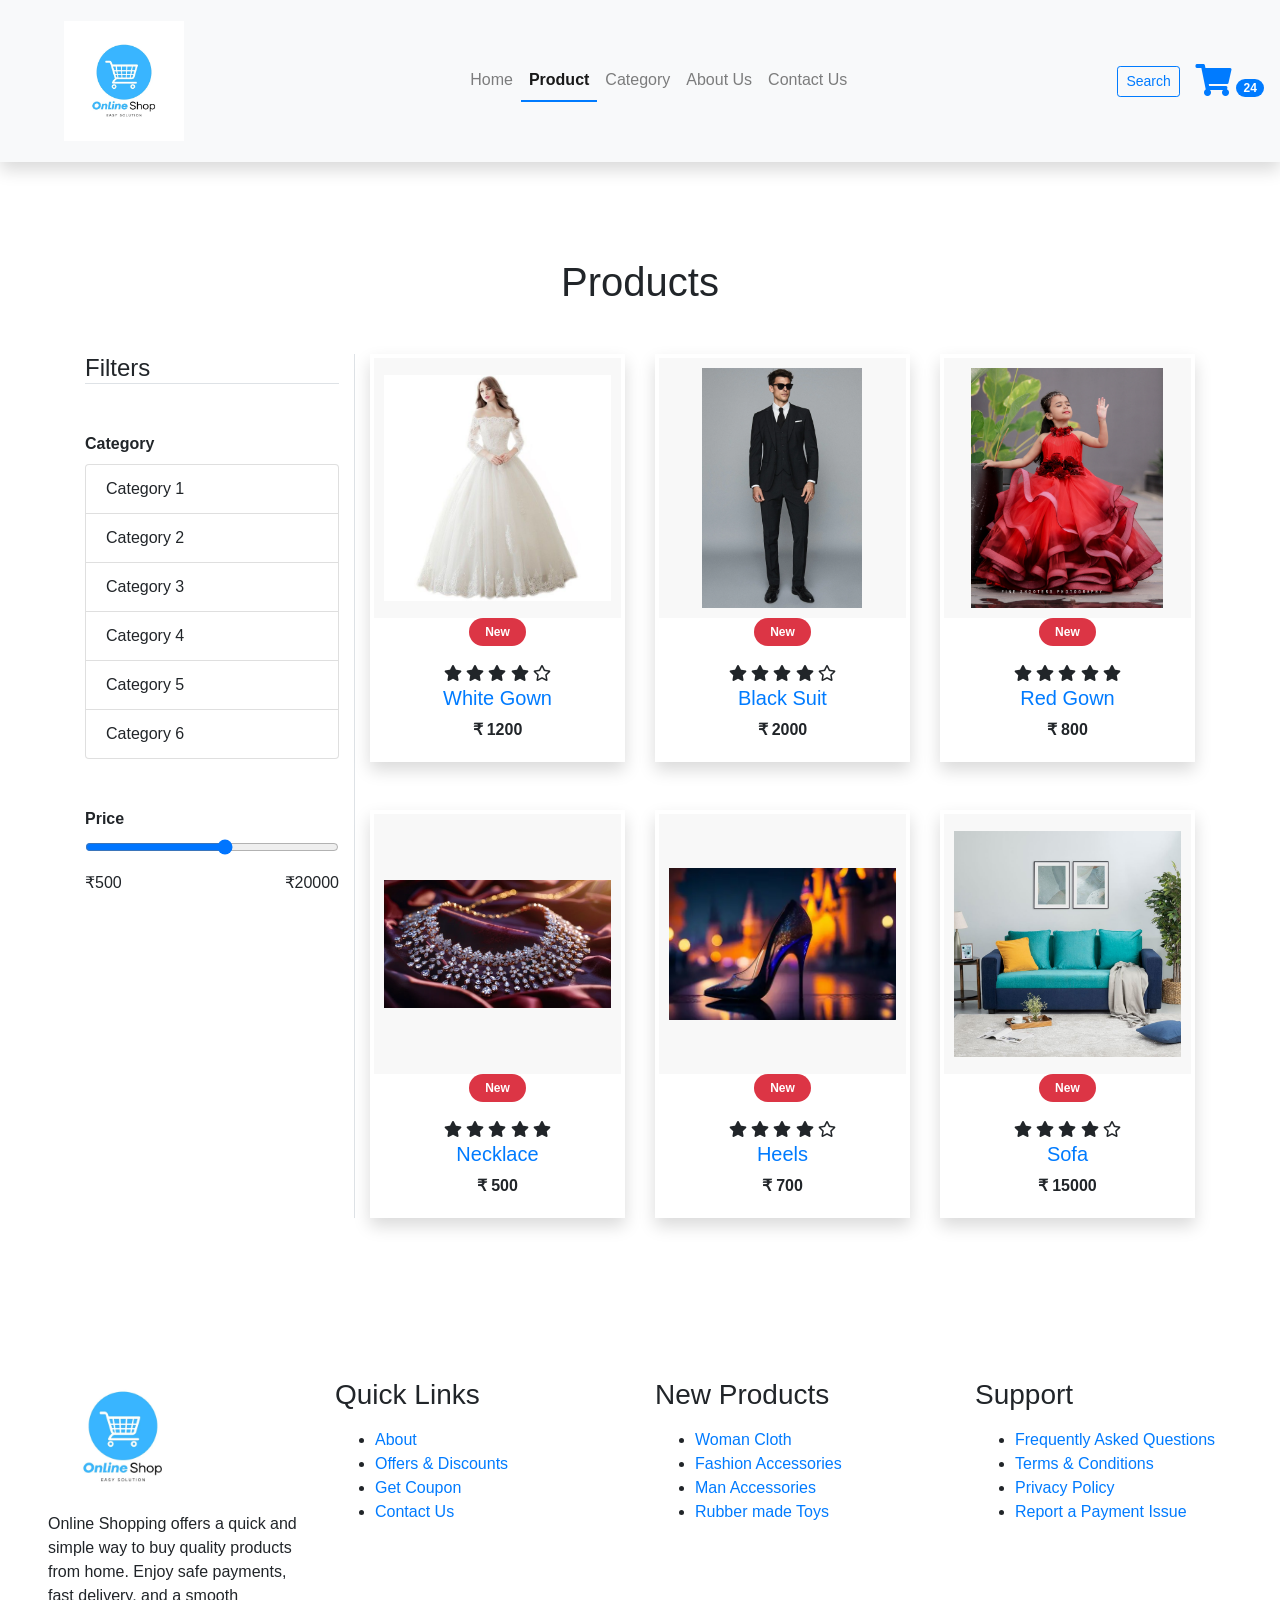
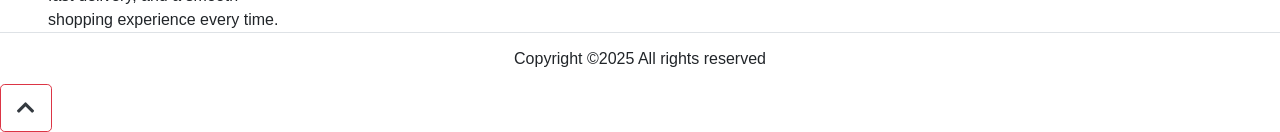
<file: product.html>
<!DOCTYPE html>
<html lang="en"> 

<head> 
    <!-- Required meta tags --> 
    <meta charset="utf-8"> 
    <meta name="viewport" content="width=device-width, initial-scale=1, shrink-to-fit=no"> 
 
    <!-- Bootstrap CSS --> 
    <link rel="stylesheet" href="https://stackpath.bootstrapcdn.com/bootstrap/4.5.2/css/bootstrap.min.css" 
      integrity="sha384-JcKb8q3iqJ61gNV9KGb8thSsNjpSL0n8PARn9HuZOnIxN0hoP+VmmDGMN5t9UJ0Z" crossorigin="anonymous"> 
    
    <!-- style.css For Custom Styling  --> 
    <link rel="stylesheet" href="assets/css/style.css"> 
    
    <!-- fontawesome cdn For Icons --> 
    <link rel="stylesheet" href="https://cdnjs.cloudflare.com/ajax/libs/font-awesome/5.10.0/css/all.min.css" 
     integrity="sha512-PgQMlq+nqFLV4ylk1gwUOgm6CtIIXkKwaIHp/PAIWHzig/lKZSEGKEysh0TCVbHJXCLN7WetD8TFecIky75ZfQ==" 
     crossorigin="anonymous" /> 
 
    <title>E-commerce</title> 
</head> 

<body id="top"> 
     <!-- ==============header menu section starts here============== --> 
  <section class="header_menu" id="header_menu"> 
    <div class="container-fluid px-0 shadow"> 
      <nav class="navbar navbar-expand-lg navbar-light bg-light py-3  "> 
        <a class="navbar-brand pl-5 pl-small-0" href="index.html"> 
          <img src="assets/images/logo.png" class="img img-fluid" width="120px" alt="logo"> 
        </a> 
        <button class="navbar-toggler" type="button" data-toggle="collapse" data-target="#navbarSupportedContent" 
          aria-controls="navbarSupportedContent" aria-expanded="false" aria-label="Toggle navigation"> 
          <span class="navbar-toggler-icon"></span> 
        </button> 
 
        <div class="collapse navbar-collapse" id="navbarSupportedContent"> 
          <ul class="navbar-nav mx-auto"> 
            <li class="nav-item"> 
              <a class="nav-link" href="index.html">Home <span class="sr-only">(current)</span></a> 
            </li> 
            <li class="nav-item active"> 
              <a class="nav-link" href="product.html">Product</a> 
            </li> 
            <li class="nav-item"> 
              <a class="nav-link" href="category.html">Category</a> 
            </li> 
            <li class="nav-item">
                <a class="nav-link" href="about.html">About Us</a> 
            </li> 
            <li class="nav-item"> 
              <a class="nav-link" href="contact.html">Contact Us</a> 
            </li> 
            <!-- <li class="nav-item dropdown"> 
              <a class="nav-link dropdown-toggle" href="#" id="navbarDropdown" role="button" data-toggle="dropdown" 
                aria-haspopup="true" aria-expanded="false"> 
                Dropdown 
              </a> 
              <div class="dropdown-menu" aria-labelledby="navbarDropdown"> 
                <a class="dropdown-item" href="#">Action</a> 
                <a class="dropdown-item" href="#">Another action</a> 
                <div class="dropdown-divider"></div> 
                <a class="dropdown-item" href="#">Something else here</a> 
              </div> 
            </li> --> 
          </ul> 
          <div class="search mr-3"> 
            <a href="search.html" class="btn btn-sm btn-outline-primary"> 
              Search 
            </a> 
          </div> 
          <div class="cart"> 
            <a href="cart.html"> 
              <i class="fas fa-shopping-cart fa-2x"></i> 
              <span class="badge badge-pill badge-primary">24</span> 
            </a> 
          </div> 
        </div> 
      </nav> 
    </div> 
  </section> 
  <!-- ==============header menu section ends here============== -->

  <!-- ==============products starts here============== -->

  <section class="products py-5 my-5" id="products"> 
        <div class="container "> 
            <div class="section_title text-center mb-5"> 
                <h1 class="text-capitalize">Products</h1> 
            </div> 
            <div class="row"> 
                <div class="col-md-3 border-right mb-small-5"> 
                    <h4 class="mb-5 border-bottom">Filters</h4> 
                    <div class="mb-5"> 
                        <label><b>Category</b></label> 
                        <ul class="list-group"> 
                            <li class="list-group-item">Category 1</li> 
                            <li class="list-group-item">Category 2</li> 
                            <li class="list-group-item">Category 3</li> 
                            <li class="list-group-item">Category 4</li> 
                            <li class="list-group-item">Category 5</li>
                            <li class="list-group-item">Category 6</li> 
                        </ul> 
                    </div> 
                    <div> 
                        <form> 
                            <div class="form-group"> 
                                <label><b>Price</b></label> 
                                <input type="range" min="100" max="1000" step="100" class="form-control-range"> 
                            </div> 
                        </form> 
                        <div class="d-flex justify-content-between"> 
                            <label>₹500</label> 
                            <label>₹20000</label> 
                        </div> 
                    </div> 
                </div> 
                <div class="col-md-9">
                    <div class="row mb-5"> 
                        <div class="col-md-4 col-12"> 
                            <div class="single_product women shadow text-center p-1"> 
                                <div class="product_img"> 
                                    <a href="product1_detail.html"><img src="assets/images/product1.png" class="img img-fluid" 
                                            alt=""></a> 
                                    <div class="new_product">
                                       <span class="badge py-2 px-3 badge-pill badge-danger">New</span> 
                                    </div> 
                                </div> 
                                <div class="product-caption my-3"> 
                                    <div class="product-ratting"> 
                                        <i class="fas fa-star"></i> 
                                        <i class="fas fa-star"></i> 
                                        <i class="fas fa-star"></i> 
                                        <i class="fas fa-star"></i> 
                                        <i class="far fa-star"></i> 
                                    </div> 
                                    <h5><a href="product1_detail.html">White Gown</a></h5> 
                                    <div class="price"> 
                                        <b><span class="mr-1">₹</span><span>1200</span></b> 
                                    </div> 
                                </div> 
                            </div> 
                        </div> 
                        <div class="col-md-4 col-12"> 
                            <div class="single_product men shadow text-center p-1 mt-small-5 mb-small-5"> 
                                <div class="product_img"> 
                                    <a href="product2_detail.html"><img src="assets/images/product2.png" class="img img-fluid" 
                                            alt=""></a> 
                                    <div class="new_product">
                                       <span class="badge py-2 px-3 badge-pill badge-danger">New</span> 
                                    </div> 
                                </div> 
                                <div class="product-caption my-3"> 
                                    <div class="product-ratting"> 
                                        <i class="fas fa-star"></i> 
                                        <i class="fas fa-star"></i> 
                                        <i class="fas fa-star"></i> 
                                        <i class="fas fa-star"></i> 
                                        <i class="far fa-star"></i> 
                                    </div> 
                                    <h5><a href="product2_detail.html">Black Suit</a></h5> 
                                    <div class="price"> 
                                        <b><span class="mr-1">₹</span><span>2000</span></b> 
                                    </div> 
                                </div> 
                            </div> 
                        </div> 
                        <div class="col-md-4 col-12"> 
                            <div class="single_product kids shadow text-center p-1"> 
                                <div class="product_img"> 
                                    <a href="product3_detail.html"><img src="assets/images/product3.png" class="img img-fluid" 
                                            alt=""></a> 
                                    <div class="new_product"> 
                                        <span class="badge py-2 px-3 badge-pill badge-danger">New</span> 
                                    </div> 
                                </div> 
                                <div class="product-caption my-3"> 
                                    <div class="product-ratting"> 
                                        <i class="fas fa-star"></i> 
                                        <i class="fas fa-star"></i> 
                                        <i class="fas fa-star"></i> 
                                        <i class="fas fa-star"></i> 
                                        <i class="fas fa-star"></i> 
                                    </div> 
                                    <h5><a href="product3_detail.html">Red Gown</a></h5> 
                                    <div class="price"> 
                                        <b><span class="mr-1">₹</span><span>800</span></b> 
                                    </div> 
                                </div> 
                            </div> 
                        </div> 
                    </div> 
                    <div class="row"> 
                        <div class="col-md-4 col-12"> 
                            <div class="single_product accessories shadow text-center p-1"> 
                                <div class="product_img"> 
                                    <a href="product4_detail.html"><img src="assets/images/product4.png" class="img img-fluid" 
                                            alt=""></a> 
                                    <div class="new_product"> 
                                        <span class="badge py-2 px-3 badge-pill badge-danger">New</span> 
                                    </div> 
                                </div> 
                                <div class="product-caption my-3"> 
                                    <div class="product-ratting"> 
                                        <i class="fas fa-star"></i> 
                                        <i class="fas fa-star"></i> 
                                        <i class="fas fa-star"></i> 
                                        <i class="fas fa-star"></i>
                                        <i class="fas fa-star"></i> 
                                    </div> 
                                    <h5><a href="product4_detail.html">Necklace</a></h5> 
                                    <div class="price"> 
                                        <b><span class="mr-1">₹</span><span>500</span></b> 
                                    </div> 
                                </div> 
                            </div> 
                        </div> 
                        <div class="col-md-4 col-12"> 
                            <div class="single_product footwear shadow text-center p-1 mt-small-5 mb-small-5"> 
                                <div class="product_img"> 
                                    <a href="product5_detail.html"><img src="assets/images/product5.png" class="img img-fluid" 
                                            alt=""></a> 
                                    <div class="new_product"> 
                                        <span class="badge py-2 px-3 badge-pill badge-danger">New</span> 
                                    </div> 
                                </div> 
                                <div class="product-caption my-3"> 
                                    <div class="product-ratting"> 
                                        <i class="fas fa-star"></i> 
                                        <i class="fas fa-star"></i> 
                                        <i class="fas fa-star"></i> 
                                        <i class="fas fa-star"></i> 
                                        <i class="far fa-star"></i> 
                                    </div> 
                                    <h5><a href="product5_detail.html">Heels</a></h5> 
                                    <div class="price">
                                        <b><span class="mr-1">₹</span><span>700</span></b> 
                                    </div> 
                                </div> 
                            </div> 
                        </div> 
                        <div class="col-md-4 col-12"> 
                            <div class="single_product home shadow text-center p-1"> 
                                <div class="product_img"> 
                                    <a href="product6_detail.html"><img src="assets/images/product6.png" class="img img-fluid" 
                                            alt=""></a> 
                                    <div class="new_product">
                                       <span class="badge py-2 px-3 badge-pill badge-danger">New</span> 
                                    </div>         
                                </div> 
                                <div class="product-caption my-3"> 
                                    <div class="product-ratting"> 
                                        <i class="fas fa-star"></i> 
                                        <i class="fas fa-star"></i> 
                                        <i class="fas fa-star"></i> 
                                        <i class="fas fa-star"></i> 
                                        <i class="far fa-star"></i> 
                                    </div> 
                                    <h5><a href="product6_detail.html">Sofa</a></h5> 
                                    <div class="price"> 
                                        <b><span class="mr-1">₹</span><span>15000</span></b> 
                                    </div> 
                                </div> 
                            </div> 
                        </div> 
                    </div> 
                </div> 
            </div> 
        </div> 
    </section>
    <!-- ==============product ends here============== --> 
    
    <!-- ==============footer starts here============== --> 
    <section class="footer_section pt-5 pb-2" id="footer_section"> 
      <footer> 
        <div class="container-fluid"> 
          <div class="row"> 
            <div class="col-md-3 col-6 pl-5 pl-small-15"> 
              <div class="footer_title"> 
                <a href="index.html"><img src="assets/images/logo.png" width="150px" class="img img-fluid" alt="logo"></a> 
              </div> 
              <div> 
                Online Shopping offers a quick and simple way to buy quality products from home. Enjoy safe payments, fast delivery, and a smooth shopping experience every time. 
              </div> 
            </div> 
            <div class="col-md-3 col-6"> 
              <div class="footer_title pt-3 mb-3"> 
                <h3>Quick Links</h3> 
              </div> 
              <div class="footer_links"> 
                <ul> 
                  <li><a href="about.html">About</a></li> 
                  <li><a href="javascript:;">Offers & Discounts</a></li> 
                  <li><a href="javascript:;">Get Coupon</a></li> 
                  <li><a href="contact.html">Contact Us</a></li> 
                </ul> 
              </div> 
            </div> 
             <div class="col-md-3 col-6"> 
              <div class="footer_title pt-3 mb-3"> 
                <h3>New Products</h3> 
              </div> 
              <div class="footer_links"> 
                <ul> 
                  <li><a href="javascript:;">Woman Cloth</a></li> 
                  <li><a href="javascript:;">Fashion Accessories</a></li> 
                  <li><a href="javascript:;">Man Accessories</a></li> 
                  <li><a href="javascript:;">Rubber made Toys</a></li> 
                </ul> 
              </div> 
            </div> 
            <div class="col-md-3 col-6"> 
             <div class="footer_title pt-3 mb-3"> 
                <h3>Support</h3> 
              </div> 
              <div class="footer_links"> 
                <ul> 
                  <li><a href="javascript:;">Frequently Asked Questions</a></li> 
                  <li><a href="javascript:;">Terms & Conditions</a></li> 
                  <li><a href="javascript:;">Privacy Policy</a></li> 
                  <li><a href="javascript:;">Report a Payment Issue</a></li> 
                </ul> 
              </div> 
            </div> 
          </div> 
        </div> 
        <div class="border-top"> 
          <h6 class="text-center mt-3">Copyright ©2025 All rights reserved 
          </h6> 
       </div> 
      </footer> 
    </section> 
    <div class="backtop"> 
      <a id="button" href="#top" class="btn btn-lg btn-outline-danger" role="button"> 
        <i class="fas fa-chevron-up text-dark"></i> 
      </a> 
    </div> 
    <!-- ==============footer ends here============== -->


    <!-- Optional JavaScript --> 
      <!-- jQuery first, then Popper.js, then Bootstrap JS --> 
      <script src="https://code.jquery.com/jquery-3.5.1.slim.min.js" 
        integrity="sha384-DfXdz2htPH0lsSSs5nCTpuj/zy4C+OGpamoFVy38MVBnE+IbbVYUew+OrCXaRkfj" 
        crossorigin="anonymous"></script> 
      <script src="https://cdn.jsdelivr.net/npm/popper.js@1.16.1/dist/umd/popper.min.js" 
        integrity="sha384-9/reFTGAW83EW2RDu2S0VKaIzap3H66lZH81PoYlFhbGU+6BZp6G7niu735Sk7lN" 
        crossorigin="anonymous"></script> 
      <script src="https://stackpath.bootstrapcdn.com/bootstrap/4.5.2/js/bootstrap.min.js" 
        integrity="sha384-B4gt1jrGC7Jh4AgTPSdUtOBvfO8shuf57BaghqFfPlYxofvL8/KUEfYiJOMMV+rV" 
        crossorigin="anonymous"></script>
      <script>
      const queryString = window.location.search;
      const urlParams = new URLSearchParams(queryString);
      const category = urlParams.get('category');

      if (category) {
      document.querySelectorAll('.single_product').forEach(product => {
         const col = product.closest('.col-md-4'); 
         if (!product.classList.contains(category)) {
            col.style.display = "none"; // hide whole column
         } else {
            col.style.display = "block"; // show and align left
         }
       });
      }
      </script>
</body> 
</html>
</file>
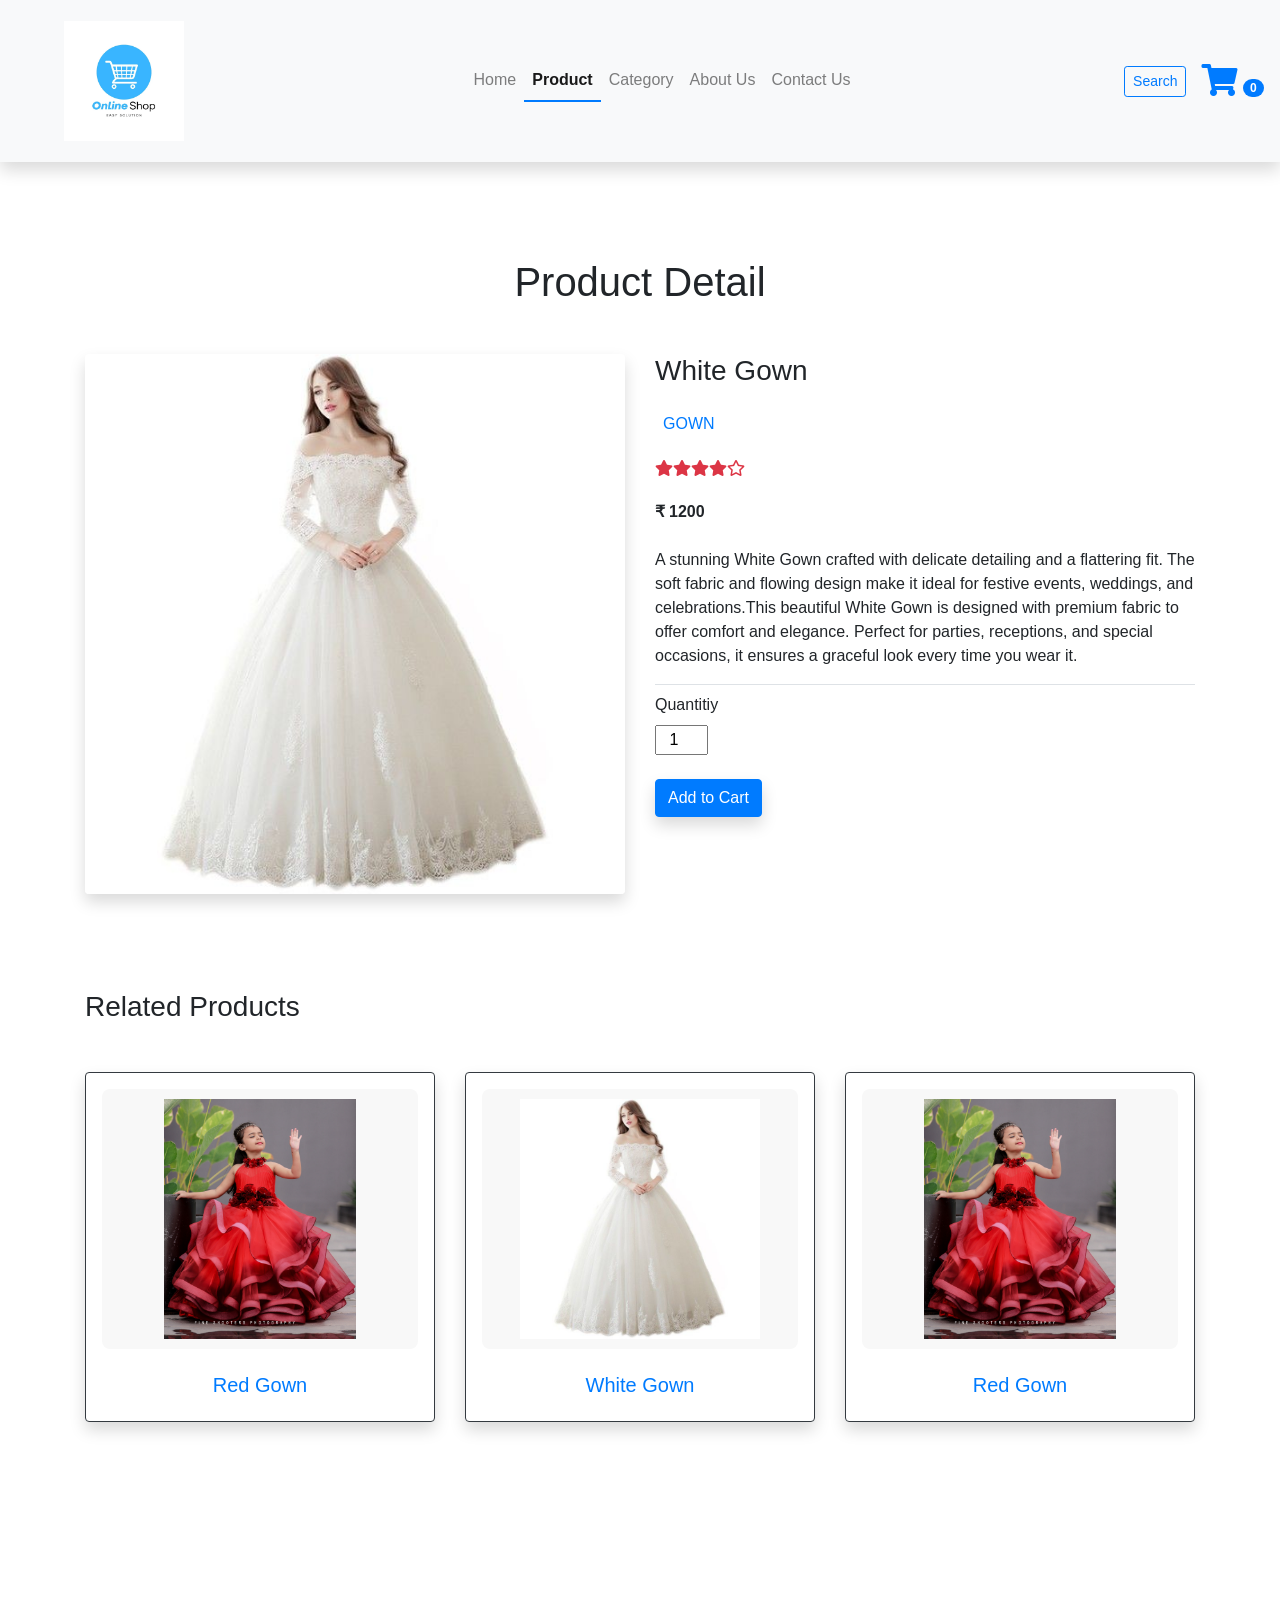
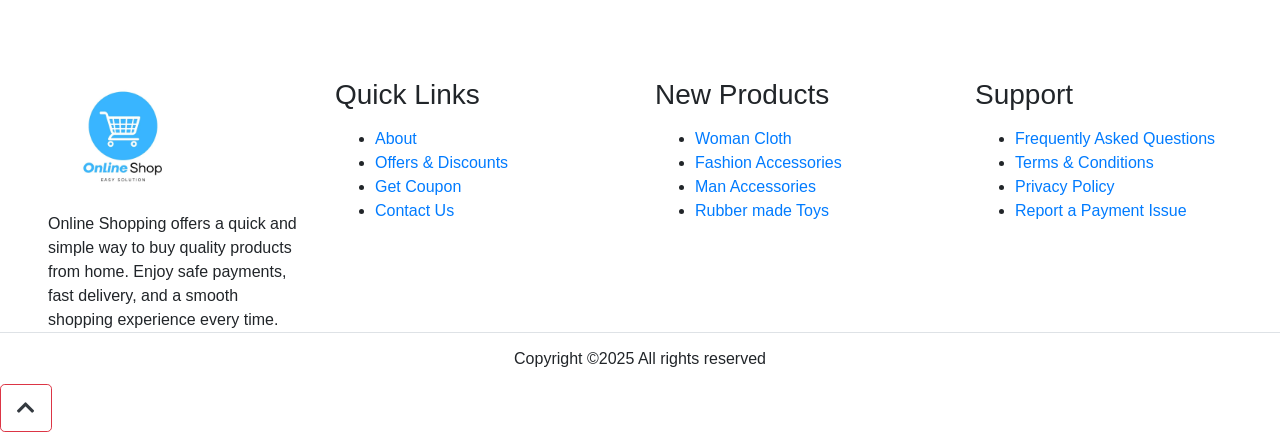
<file: product1_detail.html>
<!DOCTYPE html>
<html lang="en"> 

<head> 
    <!-- Required meta tags --> 
    <meta charset="utf-8"> 
    <meta name="viewport" content="width=device-width, initial-scale=1, shrink-to-fit=no"> 
 
    <!-- Bootstrap CSS --> 
    <link rel="stylesheet" href="https://stackpath.bootstrapcdn.com/bootstrap/4.5.2/css/bootstrap.min.css" 
      integrity="sha384-JcKb8q3iqJ61gNV9KGb8thSsNjpSL0n8PARn9HuZOnIxN0hoP+VmmDGMN5t9UJ0Z" crossorigin="anonymous"> 
    
    <!-- style.css For Custom Styling  --> 
    <link rel="stylesheet" href="assets/css/style.css"> 
    
    <!-- fontawesome cdn For Icons --> 
    <link rel="stylesheet" href="https://cdnjs.cloudflare.com/ajax/libs/font-awesome/5.10.0/css/all.min.css" 
     integrity="sha512-PgQMlq+nqFLV4ylk1gwUOgm6CtIIXkKwaIHp/PAIWHzig/lKZSEGKEysh0TCVbHJXCLN7WetD8TFecIky75ZfQ==" 
     crossorigin="anonymous" /> 
 
    <title>E-commerce</title> 
</head> 
<body id="top"> 
     <!-- ==============header menu section starts here============== --> 
  <section class="header_menu" id="header_menu"> 
    <div class="container-fluid px-0 shadow"> 
      <nav class="navbar navbar-expand-lg navbar-light bg-light py-3  "> 
        <a class="navbar-brand pl-5 pl-small-0" href="index.html"> 
          <img src="assets/images/logo.png" class="img img-fluid" width="120px" alt="logo"> 
        </a> 
        <button class="navbar-toggler" type="button" data-toggle="collapse" data-target="#navbarSupportedContent" 
          aria-controls="navbarSupportedContent" aria-expanded="false" aria-label="Toggle navigation"> 
          <span class="navbar-toggler-icon"></span> 
        </button> 
 
        <div class="collapse navbar-collapse" id="navbarSupportedContent"> 
          <ul class="navbar-nav mx-auto"> 
            <li class="nav-item"> 
              <a class="nav-link" href="index.html">Home <span class="sr-only">(current)</span></a> 
            </li> 
            <li class="nav-item active"> 
              <a class="nav-link" href="product.html">Product</a> 
            </li> 
            <li class="nav-item"> 
              <a class="nav-link" href="category.html">Category</a> 
            </li> 
            <li class="nav-item">
                <a class="nav-link" href="about.html">About Us</a> 
            </li> 
            <li class="nav-item"> 
              <a class="nav-link" href="contact.html">Contact Us</a> 
            </li> 
            <!-- <li class="nav-item dropdown"> 
              <a class="nav-link dropdown-toggle" href="#" id="navbarDropdown" role="button" data-toggle="dropdown" 
                aria-haspopup="true" aria-expanded="false"> 
                Dropdown 
              </a> 
              <div class="dropdown-menu" aria-labelledby="navbarDropdown"> 
                <a class="dropdown-item" href="#">Action</a> 
                <a class="dropdown-item" href="#">Another action</a> 
                <div class="dropdown-divider"></div> 
                <a class="dropdown-item" href="#">Something else here</a> 
              </div> 
            </li> --> 
          </ul> 
          <div class="search mr-3"> 
            <a href="search.html" class="btn btn-sm btn-outline-primary"> 
              Search 
            </a> 
          </div> 
          <div class="cart"> 
            <a href="cart.html"> 
              <i class="fas fa-shopping-cart fa-2x"></i> 
              <span class="badge badge-pill badge-primary">24</span> 
            </a> 
          </div> 
        </div> 
      </nav> 
    </div> 
  </section> 
  <!-- ==============header menu section ends here============== --> 
    <!-- ==============product_detail starts here============== --> 
    <section class="product_detail py-5 my-5" id="product_detail"> 
        <div class="container "> 
            <div class="section_title text-center mb-5"> 
                <h1 class="text-capitalize">product detail</h1> 
            </div> 
            <div class="row"> 
                <div class="col-md-6"> 
                    <div class="row"> 
                        <div class="col-md-12"> 
                          <div class="product_image text-center">
                            <img src="assets/images/product1.png" class="img img-fluid shadow rounded" alt="image">
                          </div> 
                        </div> 
                         </div> 
                </div> 
                <div class="col-md-6"> 
                    <div class="row"> 
                        <div class="col-md-12"> 
                            <div class="title mb-4"> 
                                <h3>White Gown</h3> 
                            </div> 
                            <div class="category mb-4"> 
                                <span class="bg-light-gray p-2"><a href="category.html">GOWN</a></span> 
                            </div> 
                            <div class="rating d-flex text-danger mb-4"> 
                                <i class="fas fa-star"></i> 
                                <i class="fas fa-star"></i> 
                                <i class="fas fa-star"></i> 
                                <i class="fas fa-star"></i> 
                                <i class="far fa-star"></i> 
                            </div> 
                            
                            <div class="price mb-4"> 
                                <b><span class="mr-1">₹</span><span>1200</span></b> 
                            </div> 
                            <div class="desc "> 
                                <p> 
                                    A stunning White Gown crafted with delicate detailing and a flattering fit. The soft fabric and flowing design make it ideal for festive events, weddings, and celebrations.This beautiful White Gown is designed with premium fabric to offer comfort and elegance. Perfect for parties, receptions, and special occasions, it ensures a graceful look every time you wear it.                                
                                </p> 
                            </div> 
                            
                            <div class="qty_section border-top pt-2 mb-4"> 
                                <label>Quantitiy</label> 
                                <div> 
                                    <div class="mb-0 w-100"> 
                                        <input class="quantity text-center" min="0" max="10" name="quantity" value="1" 
                                            type="number"> 
                                    </div> 
                                </div> 
                            </div> 
                               <div class="buy"> 
                                <button class="btn btn-primary shadow"
                                onclick="addToCart('White Gown', 1200, 'assets/images/product1.png')">
                                 Add to Cart
                                </button> 
                               </div> 
                        </div> 
                    </div> 
                </div> 
            </div> 
 
            <!-- ----------------related products starts here---------- --> 
            <section class="related_products py-5 my-5" id="related_products"> 
                <div class="title"> 
                    <h3>Related Products</h3> 
                </div> 
                 <div class="row mt-5"> 
                    <div class="col-md-4 col-6"> 
                        <div class="border border-dark rounded shadow text-center p-3"> 
                            <div class="mb-4"> 
                                <img src="assets/images/product3.png" class="img img-fluid" alt="image"> 
                            </div> 
                            <div> 
                                <a href="javascript:;"> 
                                    <h5>Red Gown</h5> 
                                </a> 
                            </div> 
                        </div> 
                    </div> 
                    <div class="col-md-4 col-6"> 
                        <div class="border border-dark rounded shadow text-center p-3"> 
                            <div class="mb-4"> 
                                <img src="assets/images/product1.png" class="img img-fluid" alt="image"> 
                            </div> 
                            <div> 
                                <a href="javascript:;"> 
                                    <h5>White Gown</h5> 
                                </a> 
                            </div> 
                        </div> 
                    </div> 
                    <div class="col-md-4 col-6"> 
                        <div class="border border-dark rounded shadow text-center p-3"> 
                            <div class="mb-4"> 
                                <img src="assets/images/product3.png" class="img img-fluid" alt="image"> 
                            </div> 
                            <div> 
                                <a href="javascript:;"> 
                                    <h5>Red Gown</h5> 
                                </a> 
                            </div> 
                        </div> 
                    </div> 
                </div> 
            </section> 
            <!-- ----------------related products ends here---------- --> 
        </div> 
    </section> 
 
    <!-- ==============product detail ends here============== -->

    <!-- ==============footer starts here============== --> 
    <section class="footer_section pt-5 pb-2" id="footer_section"> 
      <footer> 
        <div class="container-fluid"> 
          <div class="row"> 
            <div class="col-md-3 col-6 pl-5 pl-small-15"> 
              <div class="footer_title"> 
                <a href="index.html"><img src="assets/images/logo.png" width="150px" class="img img-fluid" alt="logo"></a> 
              </div> 
              <div> 
                Online Shopping offers a quick and simple way to buy quality products from home. Enjoy safe payments, fast delivery, and a smooth shopping experience every time. 
              </div> 
            </div> 
            <div class="col-md-3 col-6"> 
              <div class="footer_title pt-3 mb-3"> 
                <h3>Quick Links</h3> 
              </div> 
              <div class="footer_links"> 
                <ul> 
                  <li><a href="about.html">About</a></li> 
                  <li><a href="javascript:;">Offers & Discounts</a></li> 
                  <li><a href="javascript:;">Get Coupon</a></li> 
                  <li><a href="contact.html">Contact Us</a></li> 
                </ul> 
              </div> 
            </div> 
             <div class="col-md-3 col-6"> 
              <div class="footer_title pt-3 mb-3"> 
                <h3>New Products</h3> 
              </div> 
              <div class="footer_links"> 
                <ul> 
                  <li><a href="javascript:;">Woman Cloth</a></li> 
                  <li><a href="javascript:;">Fashion Accessories</a></li> 
                  <li><a href="javascript:;">Man Accessories</a></li> 
                  <li><a href="javascript:;">Rubber made Toys</a></li> 
                </ul> 
              </div> 
            </div> 
            <div class="col-md-3 col-6"> 
             <div class="footer_title pt-3 mb-3"> 
                <h3>Support</h3> 
              </div> 
              <div class="footer_links"> 
                <ul> 
                  <li><a href="javascript:;">Frequently Asked Questions</a></li> 
                  <li><a href="javascript:;">Terms & Conditions</a></li> 
                  <li><a href="javascript:;">Privacy Policy</a></li> 
                  <li><a href="javascript:;">Report a Payment Issue</a></li> 
                </ul> 
              </div> 
            </div> 
          </div> 
        </div> 
        <div class="border-top"> 
          <h6 class="text-center mt-3">Copyright ©2025 All rights reserved 
          </h6> 
       </div> 
      </footer> 
    </section> 
    <div class="backtop"> 
      <a id="button" href="#top" class="btn btn-lg btn-outline-danger" role="button"> 
        <i class="fas fa-chevron-up text-dark"></i> 
      </a> 
    </div> 
    <!-- ==============footer ends here============== -->


    <!-- Optional JavaScript --> 
      <!-- jQuery first, then Popper.js, then Bootstrap JS --> 
      <script src="https://code.jquery.com/jquery-3.5.1.slim.min.js" 
        integrity="sha384-DfXdz2htPH0lsSSs5nCTpuj/zy4C+OGpamoFVy38MVBnE+IbbVYUew+OrCXaRkfj" 
        crossorigin="anonymous"></script> 
      <script src="https://cdn.jsdelivr.net/npm/popper.js@1.16.1/dist/umd/popper.min.js" 
        integrity="sha384-9/reFTGAW83EW2RDu2S0VKaIzap3H66lZH81PoYlFhbGU+6BZp6G7niu735Sk7lN" 
        crossorigin="anonymous"></script> 
      <script src="https://stackpath.bootstrapcdn.com/bootstrap/4.5.2/js/bootstrap.min.js" 
        integrity="sha384-B4gt1jrGC7Jh4AgTPSdUtOBvfO8shuf57BaghqFfPlYxofvL8/KUEfYiJOMMV+rV" 
        crossorigin="anonymous"></script> 
      <script src="assets/js/cart.js"></script>
</body> 
</html>
</file>
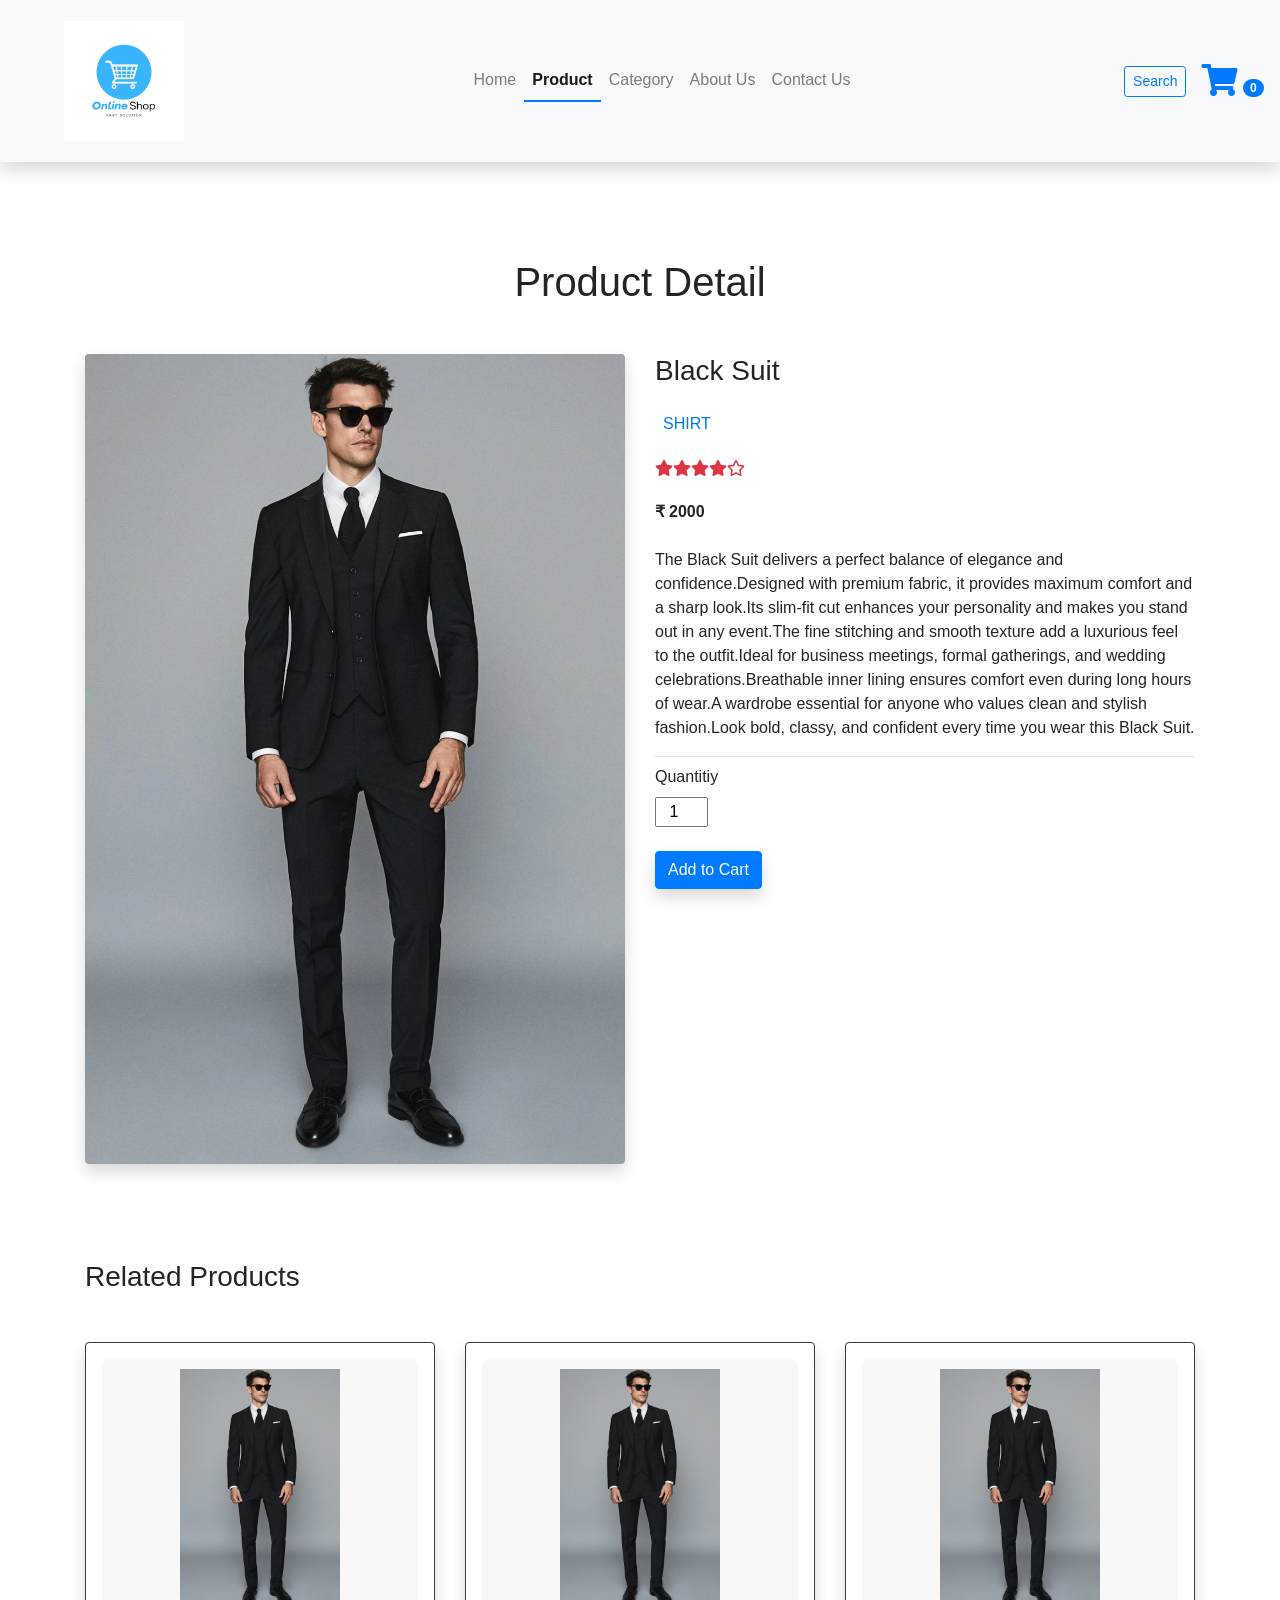
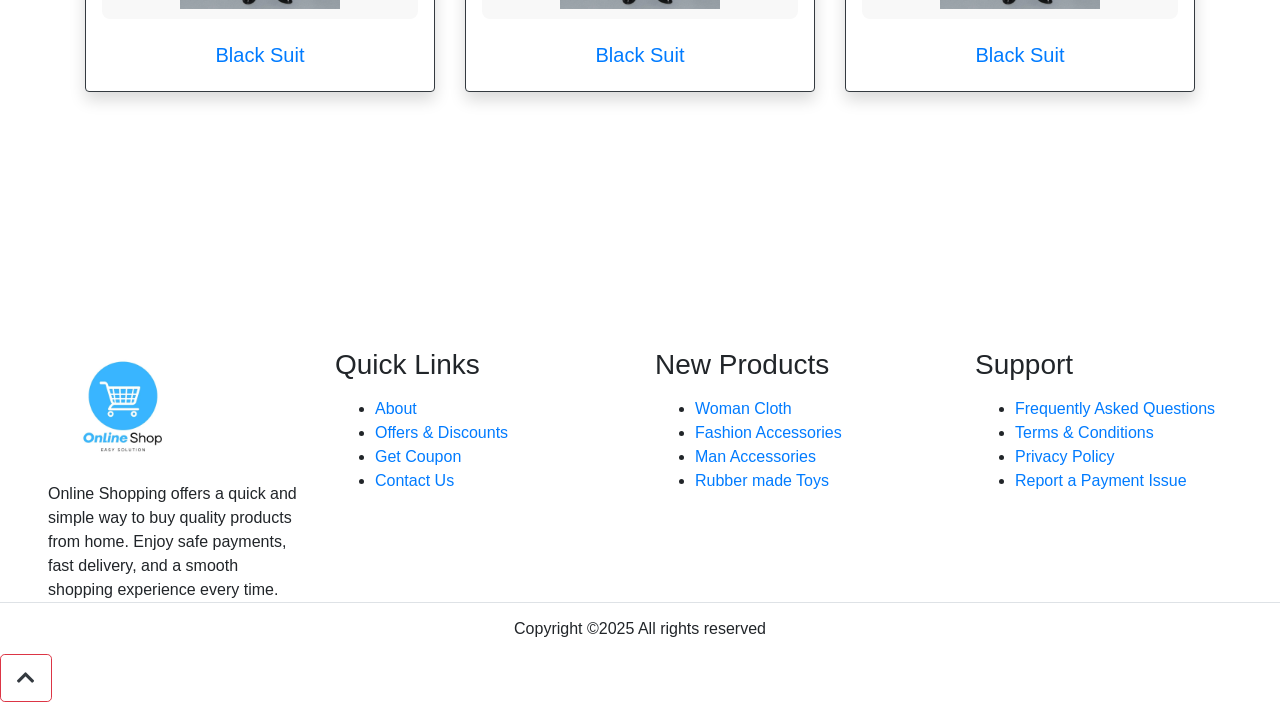
<file: product2_detail.html>
<!DOCTYPE html>
<html lang="en"> 

<head> 
    <!-- Required meta tags --> 
    <meta charset="utf-8"> 
    <meta name="viewport" content="width=device-width, initial-scale=1, shrink-to-fit=no"> 
 
    <!-- Bootstrap CSS --> 
    <link rel="stylesheet" href="https://stackpath.bootstrapcdn.com/bootstrap/4.5.2/css/bootstrap.min.css" 
      integrity="sha384-JcKb8q3iqJ61gNV9KGb8thSsNjpSL0n8PARn9HuZOnIxN0hoP+VmmDGMN5t9UJ0Z" crossorigin="anonymous"> 
    
    <!-- style.css For Custom Styling  --> 
    <link rel="stylesheet" href="assets/css/style.css"> 
    
    <!-- fontawesome cdn For Icons --> 
    <link rel="stylesheet" href="https://cdnjs.cloudflare.com/ajax/libs/font-awesome/5.10.0/css/all.min.css" 
     integrity="sha512-PgQMlq+nqFLV4ylk1gwUOgm6CtIIXkKwaIHp/PAIWHzig/lKZSEGKEysh0TCVbHJXCLN7WetD8TFecIky75ZfQ==" 
     crossorigin="anonymous" /> 
 
    <title>E-commerce</title> 
</head> 
<body id="top"> 
     <!-- ==============header menu section starts here============== --> 
  <section class="header_menu" id="header_menu"> 
    <div class="container-fluid px-0 shadow"> 
      <nav class="navbar navbar-expand-lg navbar-light bg-light py-3  "> 
        <a class="navbar-brand pl-5 pl-small-0" href="index.html"> 
          <img src="assets/images/logo.png" class="img img-fluid" width="120px" alt="logo"> 
        </a> 
        <button class="navbar-toggler" type="button" data-toggle="collapse" data-target="#navbarSupportedContent" 
          aria-controls="navbarSupportedContent" aria-expanded="false" aria-label="Toggle navigation"> 
          <span class="navbar-toggler-icon"></span> 
        </button> 
 
        <div class="collapse navbar-collapse" id="navbarSupportedContent"> 
          <ul class="navbar-nav mx-auto"> 
            <li class="nav-item"> 
              <a class="nav-link" href="index.html">Home <span class="sr-only">(current)</span></a> 
            </li> 
            <li class="nav-item active"> 
              <a class="nav-link" href="product.html">Product</a> 
            </li> 
            <li class="nav-item"> 
              <a class="nav-link" href="category.html">Category</a> 
            </li> 
            <li class="nav-item">
                <a class="nav-link" href="about.html">About Us</a> 
            </li> 
            <li class="nav-item"> 
              <a class="nav-link" href="contact.html">Contact Us</a> 
            </li> 
            <!-- <li class="nav-item dropdown"> 
              <a class="nav-link dropdown-toggle" href="#" id="navbarDropdown" role="button" data-toggle="dropdown" 
                aria-haspopup="true" aria-expanded="false"> 
                Dropdown 
              </a> 
              <div class="dropdown-menu" aria-labelledby="navbarDropdown"> 
                <a class="dropdown-item" href="#">Action</a> 
                <a class="dropdown-item" href="#">Another action</a> 
                <div class="dropdown-divider"></div> 
                <a class="dropdown-item" href="#">Something else here</a> 
              </div> 
            </li> --> 
          </ul> 
          <div class="search mr-3"> 
            <a href="search.html" class="btn btn-sm btn-outline-primary"> 
              Search 
            </a> 
          </div> 
          <div class="cart"> 
            <a href="cart.html"> 
              <i class="fas fa-shopping-cart fa-2x"></i> 
              <span class="badge badge-pill badge-primary">24</span> 
            </a> 
          </div> 
        </div> 
      </nav> 
    </div> 
  </section> 
  <!-- ==============header menu section ends here============== --> 
    <!-- ==============product_detail starts here============== --> 
    <section class="product_detail py-5 my-5" id="product_detail"> 
        <div class="container "> 
            <div class="section_title text-center mb-5"> 
                <h1 class="text-capitalize">product detail</h1> 
            </div> 
            <div class="row"> 
                <div class="col-md-6"> 
                    <div class="row"> 
                        <div class="col-md-12"> 
                          <div class="product_image text-center">
                            <img src="assets/images/product2.png" class="img img-fluid shadow rounded" alt="image">
                          </div> 
                        </div> 
                         </div> 
                </div> 
                <div class="col-md-6"> 
                    <div class="row"> 
                        <div class="col-md-12"> 
                            <div class="title mb-4"> 
                                <h3>Black Suit</h3> 
                            </div> 
                            <div class="category mb-4"> 
                                <span class="bg-light-gray p-2"><a href="category.html">SHIRT</a></span> 
                            </div> 
                            <div class="rating d-flex text-danger mb-4"> 
                                <i class="fas fa-star"></i> 
                                <i class="fas fa-star"></i> 
                                <i class="fas fa-star"></i> 
                                <i class="fas fa-star"></i> 
                                <i class="far fa-star"></i> 
                            </div> 
                            <div class="price mb-4"> 
                                <b><span class="mr-1">₹</span><span>2000</span></b> 
                            </div> 
                            <div class="desc "> 
                                <p> 
                                    The Black Suit delivers a perfect balance of elegance and confidence.Designed with premium fabric, it provides maximum comfort and a sharp look.Its slim-fit cut enhances your personality and makes you stand out in any event.The fine stitching and smooth texture add a luxurious feel to the outfit.Ideal for business meetings, formal gatherings, and wedding celebrations.Breathable inner lining ensures comfort even during long hours of wear.A wardrobe essential for anyone who values clean and stylish fashion.Look bold, classy, and confident every time you wear this Black Suit.                                
                                </p> 
                            </div> 
                            <div class="qty_section border-top pt-2 mb-4"> 
                                <label>Quantitiy</label> 
                                <div> 
                                    <div class="mb-0 w-100"> 
                                        <input class="quantity text-center" min="0" max="10" name="quantity" value="1" 
                                            type="number"> 
                                    </div> 
                                </div> 
                            </div> 
                            <div class="buy"> 
                                <button class="btn btn-primary shadow"
                                onclick="addToCart('Black Suit', 2000, 'assets/images/product2.png')">
                                 Add to Cart
                                </button> 
                            </div> 
                        </div> 
                    </div> 
                </div> 
            </div> 
 
            <!-- ----------------related products starts here---------- --> 
            <section class="related_products py-5 my-5" id="related_products"> 
                <div class="title"> 
                    <h3>Related Products</h3> 
                </div> 
                 <div class="row mt-5"> 
                    <div class="col-md-4 col-6"> 
                        <div class="border border-dark rounded shadow text-center p-3"> 
                            <div class="mb-4"> 
                                <img src="assets/images/product2.png" class="img img-fluid" alt="image"> 
                            </div> 
                            <div> 
                                <a href="javascript:;"> 
                                    <h5>Black Suit</h5> 
                                </a> 
                            </div> 
                        </div> 
                    </div> 
                    <div class="col-md-4 col-6"> 
                        <div class="border border-dark rounded shadow text-center p-3"> 
                            <div class="mb-4"> 
                                <img src="assets/images/product2.png" class="img img-fluid" alt="image"> 
                            </div> 
                            <div> 
                                <a href="javascript:;"> 
                                    <h5>Black Suit</h5> 
                                </a> 
                            </div> 
                        </div> 
                    </div> 
                    <div class="col-md-4 col-6"> 
                        <div class="border border-dark rounded shadow text-center p-3"> 
                            <div class="mb-4"> 
                                <img src="assets/images/product2.png" class="img img-fluid" alt="image"> 
                            </div> 
                            <div> 
                                <a href="javascript:;"> 
                                    <h5>Black Suit</h5> 
                                </a> 
                            </div> 
                        </div> 
                    </div> 
                </div> 
            </section> 
            <!-- ----------------related products ends here---------- --> 
        </div> 
    </section> 
 
    <!-- ==============product detail ends here============== -->

    <!-- ==============footer starts here============== --> 
    <section class="footer_section pt-5 pb-2" id="footer_section"> 
      <footer> 
        <div class="container-fluid"> 
          <div class="row"> 
            <div class="col-md-3 col-6 pl-5 pl-small-15"> 
              <div class="footer_title"> 
                <a href="index.html"><img src="assets/images/logo.png" width="150px" class="img img-fluid" alt="logo"></a> 
              </div> 
              <div> 
                Online Shopping offers a quick and simple way to buy quality products from home. Enjoy safe payments, fast delivery, and a smooth shopping experience every time. 
              </div> 
            </div> 
            <div class="col-md-3 col-6"> 
              <div class="footer_title pt-3 mb-3"> 
                <h3>Quick Links</h3> 
              </div> 
              <div class="footer_links"> 
                <ul> 
                  <li><a href="about.html">About</a></li> 
                  <li><a href="javascript:;">Offers & Discounts</a></li> 
                  <li><a href="javascript:;">Get Coupon</a></li> 
                  <li><a href="contact.html">Contact Us</a></li> 
                </ul> 
              </div> 
            </div> 
             <div class="col-md-3 col-6"> 
              <div class="footer_title pt-3 mb-3"> 
                <h3>New Products</h3> 
              </div> 
              <div class="footer_links"> 
                <ul> 
                  <li><a href="javascript:;">Woman Cloth</a></li> 
                  <li><a href="javascript:;">Fashion Accessories</a></li> 
                  <li><a href="javascript:;">Man Accessories</a></li> 
                  <li><a href="javascript:;">Rubber made Toys</a></li> 
                </ul> 
              </div> 
            </div> 
            <div class="col-md-3 col-6"> 
             <div class="footer_title pt-3 mb-3"> 
                <h3>Support</h3> 
              </div> 
              <div class="footer_links"> 
                <ul> 
                  <li><a href="javascript:;">Frequently Asked Questions</a></li> 
                  <li><a href="javascript:;">Terms & Conditions</a></li> 
                  <li><a href="javascript:;">Privacy Policy</a></li> 
                  <li><a href="javascript:;">Report a Payment Issue</a></li> 
                </ul> 
              </div> 
            </div> 
          </div> 
        </div> 
        <div class="border-top"> 
          <h6 class="text-center mt-3">Copyright ©2025 All rights reserved 
          </h6> 
       </div> 
      </footer> 
    </section> 
    <div class="backtop"> 
      <a id="button" href="#top" class="btn btn-lg btn-outline-danger" role="button"> 
        <i class="fas fa-chevron-up text-dark"></i> 
      </a> 
    </div> 
    <!-- ==============footer ends here============== -->


    <!-- Optional JavaScript --> 
      <!-- jQuery first, then Popper.js, then Bootstrap JS --> 
      <script src="https://code.jquery.com/jquery-3.5.1.slim.min.js" 
        integrity="sha384-DfXdz2htPH0lsSSs5nCTpuj/zy4C+OGpamoFVy38MVBnE+IbbVYUew+OrCXaRkfj" 
        crossorigin="anonymous"></script> 
      <script src="https://cdn.jsdelivr.net/npm/popper.js@1.16.1/dist/umd/popper.min.js" 
        integrity="sha384-9/reFTGAW83EW2RDu2S0VKaIzap3H66lZH81PoYlFhbGU+6BZp6G7niu735Sk7lN" 
        crossorigin="anonymous"></script> 
      <script src="https://stackpath.bootstrapcdn.com/bootstrap/4.5.2/js/bootstrap.min.js" 
        integrity="sha384-B4gt1jrGC7Jh4AgTPSdUtOBvfO8shuf57BaghqFfPlYxofvL8/KUEfYiJOMMV+rV" 
        crossorigin="anonymous"></script>
    <script src="assets/js/cart.js"></script> 
</body> 
</html>
</file>
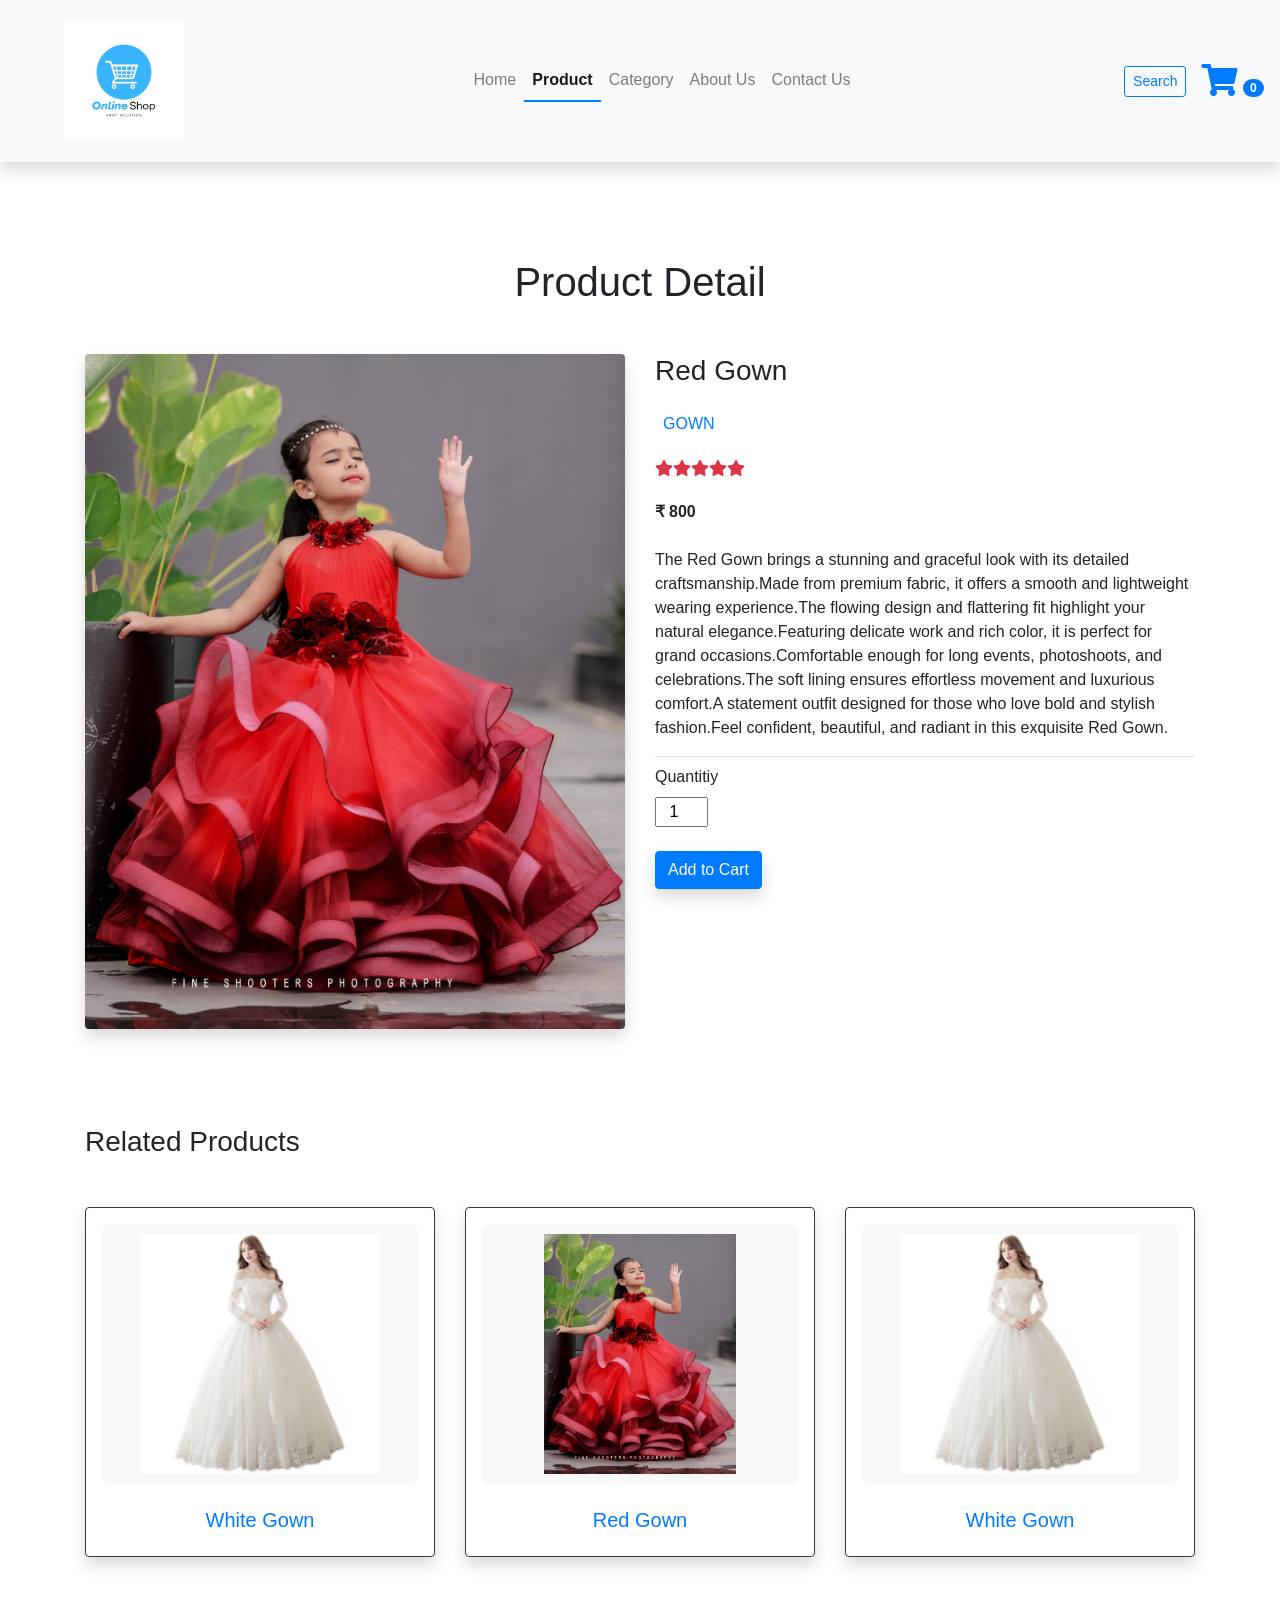
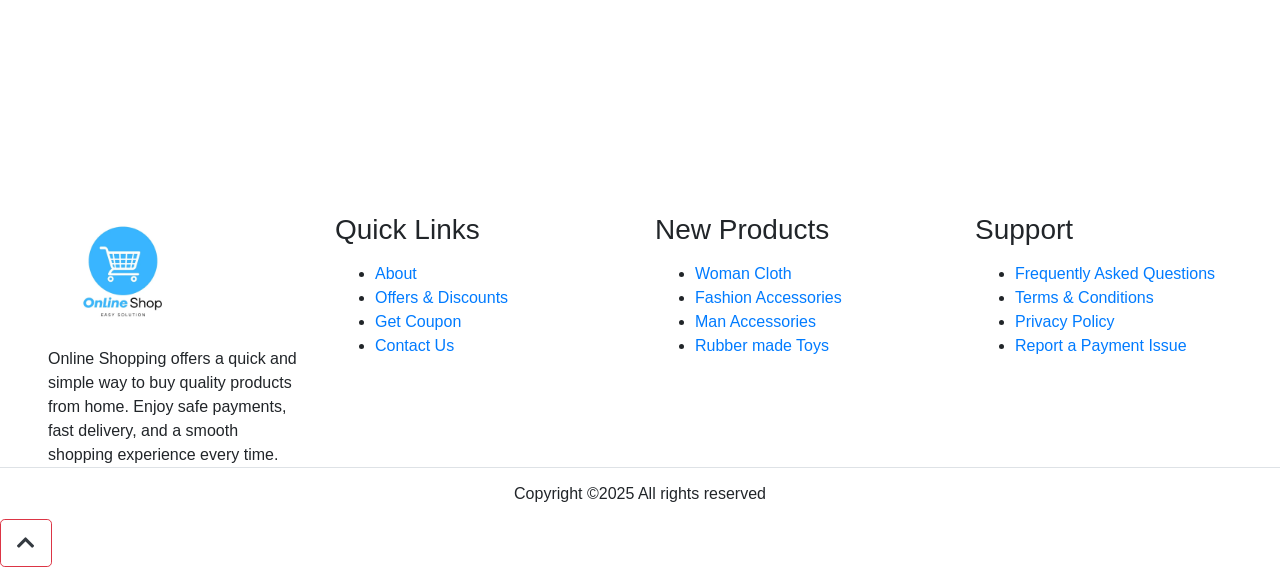
<file: product3_detail.html>
<!DOCTYPE html>
<html lang="en"> 

<head> 
    <!-- Required meta tags --> 
    <meta charset="utf-8"> 
    <meta name="viewport" content="width=device-width, initial-scale=1, shrink-to-fit=no"> 
 
    <!-- Bootstrap CSS --> 
    <link rel="stylesheet" href="https://stackpath.bootstrapcdn.com/bootstrap/4.5.2/css/bootstrap.min.css" 
      integrity="sha384-JcKb8q3iqJ61gNV9KGb8thSsNjpSL0n8PARn9HuZOnIxN0hoP+VmmDGMN5t9UJ0Z" crossorigin="anonymous"> 
    
    <!-- style.css For Custom Styling  --> 
    <link rel="stylesheet" href="assets/css/style.css"> 
    
    <!-- fontawesome cdn For Icons --> 
    <link rel="stylesheet" href="https://cdnjs.cloudflare.com/ajax/libs/font-awesome/5.10.0/css/all.min.css" 
     integrity="sha512-PgQMlq+nqFLV4ylk1gwUOgm6CtIIXkKwaIHp/PAIWHzig/lKZSEGKEysh0TCVbHJXCLN7WetD8TFecIky75ZfQ==" 
     crossorigin="anonymous" /> 
 
    <title>E-commerce</title> 
</head> 
<body id="top"> 
     <!-- ==============header menu section starts here============== --> 
  <section class="header_menu" id="header_menu"> 
    <div class="container-fluid px-0 shadow"> 
      <nav class="navbar navbar-expand-lg navbar-light bg-light py-3  "> 
        <a class="navbar-brand pl-5 pl-small-0" href="index.html"> 
          <img src="assets/images/logo.png" class="img img-fluid" width="120px" alt="logo"> 
        </a> 
        <button class="navbar-toggler" type="button" data-toggle="collapse" data-target="#navbarSupportedContent" 
          aria-controls="navbarSupportedContent" aria-expanded="false" aria-label="Toggle navigation"> 
          <span class="navbar-toggler-icon"></span> 
        </button> 
 
        <div class="collapse navbar-collapse" id="navbarSupportedContent"> 
          <ul class="navbar-nav mx-auto"> 
            <li class="nav-item"> 
              <a class="nav-link" href="index.html">Home <span class="sr-only">(current)</span></a> 
            </li> 
            <li class="nav-item active"> 
              <a class="nav-link" href="product.html">Product</a> 
            </li> 
            <li class="nav-item"> 
              <a class="nav-link" href="category.html">Category</a> 
            </li> 
            <li class="nav-item">
                <a class="nav-link" href="about.html">About Us</a> 
            </li> 
            <li class="nav-item"> 
              <a class="nav-link" href="contact.html">Contact Us</a> 
            </li> 
            <!-- <li class="nav-item dropdown"> 
              <a class="nav-link dropdown-toggle" href="#" id="navbarDropdown" role="button" data-toggle="dropdown" 
                aria-haspopup="true" aria-expanded="false"> 
                Dropdown 
              </a> 
              <div class="dropdown-menu" aria-labelledby="navbarDropdown"> 
                <a class="dropdown-item" href="#">Action</a> 
                <a class="dropdown-item" href="#">Another action</a> 
                <div class="dropdown-divider"></div> 
                <a class="dropdown-item" href="#">Something else here</a> 
              </div> 
            </li> --> 
          </ul> 
          <div class="search mr-3"> 
            <a href="search.html" class="btn btn-sm btn-outline-primary"> 
              Search 
            </a> 
          </div> 
          <div class="cart"> 
            <a href="cart.html"> 
              <i class="fas fa-shopping-cart fa-2x"></i> 
              <span class="badge badge-pill badge-primary">24</span> 
            </a> 
          </div> 
        </div> 
      </nav> 
    </div> 
  </section> 
  <!-- ==============header menu section ends here============== --> 
    <!-- ==============product_detail starts here============== --> 
    <section class="product_detail py-5 my-5" id="product_detail"> 
        <div class="container "> 
            <div class="section_title text-center mb-5"> 
                <h1 class="text-capitalize">product detail</h1> 
            </div> 
            <div class="row"> 
                <div class="col-md-6"> 
                    <div class="row"> 
                        <div class="col-md-12"> 
                          <div class="product_image text-center">
                            <img src="assets/images/product3.png" class="img img-fluid shadow rounded" alt="image">
                          </div> 
                        </div> 
                         </div> 
                </div> 
                <div class="col-md-6"> 
                    <div class="row"> 
                        <div class="col-md-12"> 
                            <div class="title mb-4"> 
                                <h3>Red Gown</h3> 
                            </div> 
                            <div class="category mb-4"> 
                                <span class="bg-light-gray p-2"><a href="category.html">GOWN</a></span> 
                            </div> 
                            <div class="rating d-flex text-danger mb-4"> 
                                <i class="fas fa-star"></i> 
                                <i class="fas fa-star"></i> 
                                <i class="fas fa-star"></i> 
                                <i class="fas fa-star"></i> 
                                <i class="fas fa-star"></i> 
                            </div> 
                            <div class="price mb-4"> 
                                <b><span class="mr-1">₹</span><span>800</span></b> 
                            </div> 
                            <div class="desc "> 
                                <p> 
                                    The Red Gown brings a stunning and graceful look with its detailed craftsmanship.Made from premium fabric, it offers a smooth and lightweight wearing experience.The flowing design and flattering fit highlight your natural elegance.Featuring delicate work and rich color, it is perfect for grand occasions.Comfortable enough for long events, photoshoots, and celebrations.The soft lining ensures effortless movement and luxurious comfort.A statement outfit designed for those who love bold and stylish fashion.Feel confident, beautiful, and radiant in this exquisite Red Gown.                                
                                </p> 
                            </div> 
                            <div class="qty_section border-top pt-2 mb-4"> 
                                <label>Quantitiy</label> 
                                <div> 
                                    <div class="mb-0 w-100"> 
                                        <input class="quantity text-center" min="0" max="10" name="quantity" value="1" 
                                            type="number"> 
                                    </div> 
                                </div> 
                            </div> 
                            <div class="buy"> 
                                <button class="btn btn-primary shadow"
                                onclick="addToCart('Red Gown', 800, 'assets/images/product3.png')">
                                 Add to Cart
                                </button>
                            </div> 
                        </div> 
                    </div> 
                </div> 
            </div> 
 
            <!-- ----------------related products starts here---------- --> 
            <section class="related_products py-5 my-5" id="related_products"> 
                <div class="title"> 
                    <h3>Related Products</h3> 
                </div> 
                 <div class="row mt-5"> 
                    <div class="col-md-4 col-6"> 
                        <div class="border border-dark rounded shadow text-center p-3"> 
                            <div class="mb-4"> 
                                <img src="assets/images/product1.png" class="img img-fluid" alt="image"> 
                            </div> 
                            <div> 
                                <a href="javascript:;"> 
                                    <h5>White Gown</h5> 
                                </a> 
                            </div> 
                        </div> 
                    </div> 
                    <div class="col-md-4 col-6"> 
                        <div class="border border-dark rounded shadow text-center p-3"> 
                            <div class="mb-4"> 
                                <img src="assets/images/product3.png" class="img img-fluid" alt="image"> 
                            </div> 
                            <div> 
                                <a href="javascript:;"> 
                                    <h5>Red Gown</h5> 
                                </a> 
                            </div> 
                        </div> 
                    </div> 
                    <div class="col-md-4 col-6"> 
                        <div class="border border-dark rounded shadow text-center p-3"> 
                            <div class="mb-4"> 
                                <img src="assets/images/product1.png" class="img img-fluid" alt="image"> 
                            </div> 
                            <div> 
                                <a href="javascript:;"> 
                                    <h5>White Gown</h5> 
                                </a> 
                            </div> 
                        </div> 
                    </div> 
                </div> 
            </section> 
            <!-- ----------------related products ends here---------- --> 
        </div> 
    </section> 
 
    <!-- ==============product detail ends here============== -->

    <!-- ==============footer starts here============== --> 
    <section class="footer_section pt-5 pb-2" id="footer_section"> 
      <footer> 
        <div class="container-fluid"> 
          <div class="row"> 
            <div class="col-md-3 col-6 pl-5 pl-small-15"> 
              <div class="footer_title"> 
                <a href="index.html"><img src="assets/images/logo.png" width="150px" class="img img-fluid" alt="logo"></a> 
              </div> 
              <div> 
                Online Shopping offers a quick and simple way to buy quality products from home. Enjoy safe payments, fast delivery, and a smooth shopping experience every time. 
              </div> 
            </div> 
            <div class="col-md-3 col-6"> 
              <div class="footer_title pt-3 mb-3"> 
                <h3>Quick Links</h3> 
              </div> 
              <div class="footer_links"> 
                <ul> 
                  <li><a href="about.html">About</a></li> 
                  <li><a href="javascript:;">Offers & Discounts</a></li> 
                  <li><a href="javascript:;">Get Coupon</a></li> 
                  <li><a href="contact.html">Contact Us</a></li> 
                </ul> 
              </div> 
            </div> 
             <div class="col-md-3 col-6"> 
              <div class="footer_title pt-3 mb-3"> 
                <h3>New Products</h3> 
              </div> 
              <div class="footer_links"> 
                <ul> 
                  <li><a href="javascript:;">Woman Cloth</a></li> 
                  <li><a href="javascript:;">Fashion Accessories</a></li> 
                  <li><a href="javascript:;">Man Accessories</a></li> 
                  <li><a href="javascript:;">Rubber made Toys</a></li> 
                </ul> 
              </div> 
            </div> 
            <div class="col-md-3 col-6"> 
             <div class="footer_title pt-3 mb-3"> 
                <h3>Support</h3> 
              </div> 
              <div class="footer_links"> 
                <ul> 
                  <li><a href="javascript:;">Frequently Asked Questions</a></li> 
                  <li><a href="javascript:;">Terms & Conditions</a></li> 
                  <li><a href="javascript:;">Privacy Policy</a></li> 
                  <li><a href="javascript:;">Report a Payment Issue</a></li> 
                </ul> 
              </div> 
            </div> 
          </div> 
        </div> 
        <div class="border-top"> 
          <h6 class="text-center mt-3">Copyright ©2025 All rights reserved 
          </h6> 
       </div> 
      </footer> 
    </section> 
    <div class="backtop"> 
      <a id="button" href="#top" class="btn btn-lg btn-outline-danger" role="button"> 
        <i class="fas fa-chevron-up text-dark"></i> 
      </a> 
    </div> 
    <!-- ==============footer ends here============== -->


    <!-- Optional JavaScript --> 
      <!-- jQuery first, then Popper.js, then Bootstrap JS --> 
      <script src="https://code.jquery.com/jquery-3.5.1.slim.min.js" 
        integrity="sha384-DfXdz2htPH0lsSSs5nCTpuj/zy4C+OGpamoFVy38MVBnE+IbbVYUew+OrCXaRkfj" 
        crossorigin="anonymous"></script> 
      <script src="https://cdn.jsdelivr.net/npm/popper.js@1.16.1/dist/umd/popper.min.js" 
        integrity="sha384-9/reFTGAW83EW2RDu2S0VKaIzap3H66lZH81PoYlFhbGU+6BZp6G7niu735Sk7lN" 
        crossorigin="anonymous"></script> 
      <script src="https://stackpath.bootstrapcdn.com/bootstrap/4.5.2/js/bootstrap.min.js" 
        integrity="sha384-B4gt1jrGC7Jh4AgTPSdUtOBvfO8shuf57BaghqFfPlYxofvL8/KUEfYiJOMMV+rV" 
        crossorigin="anonymous"></script>
      <script src="assets/js/cart.js"></script> 
</body> 
</html>
</file>
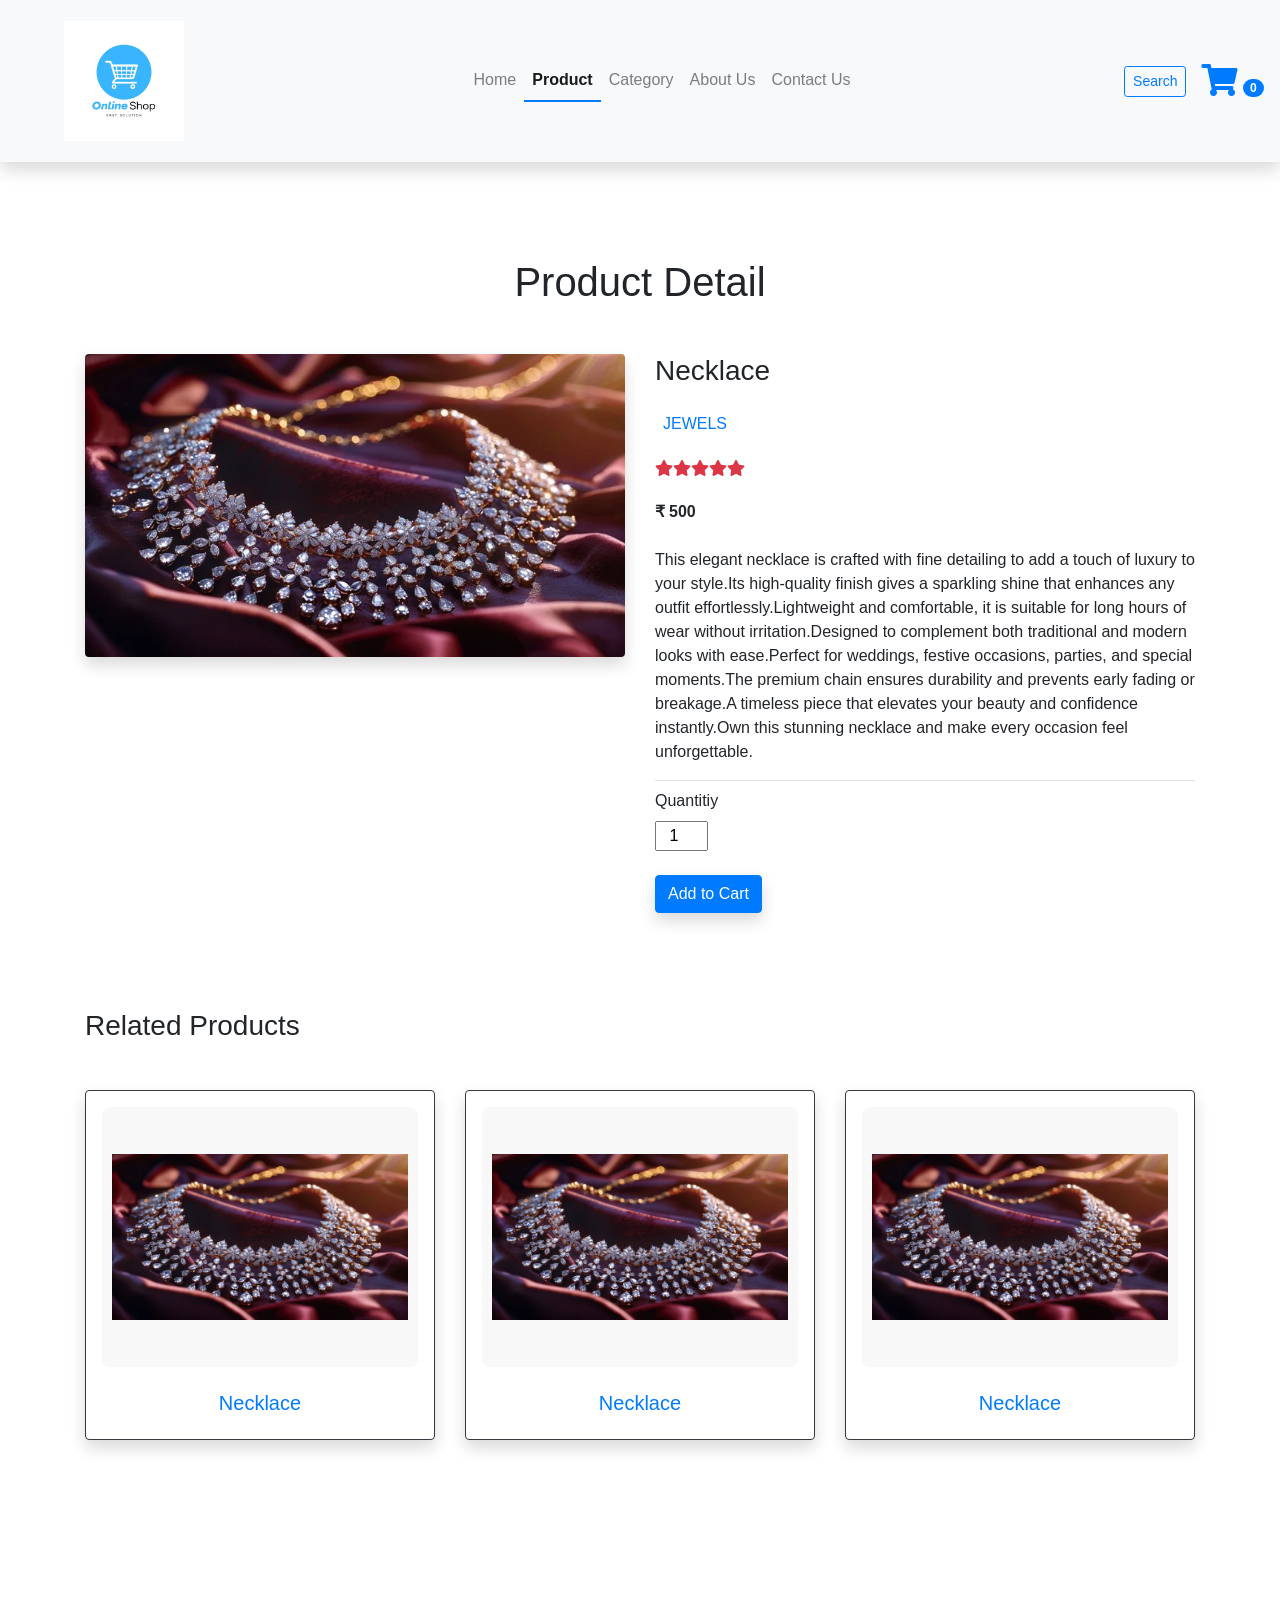
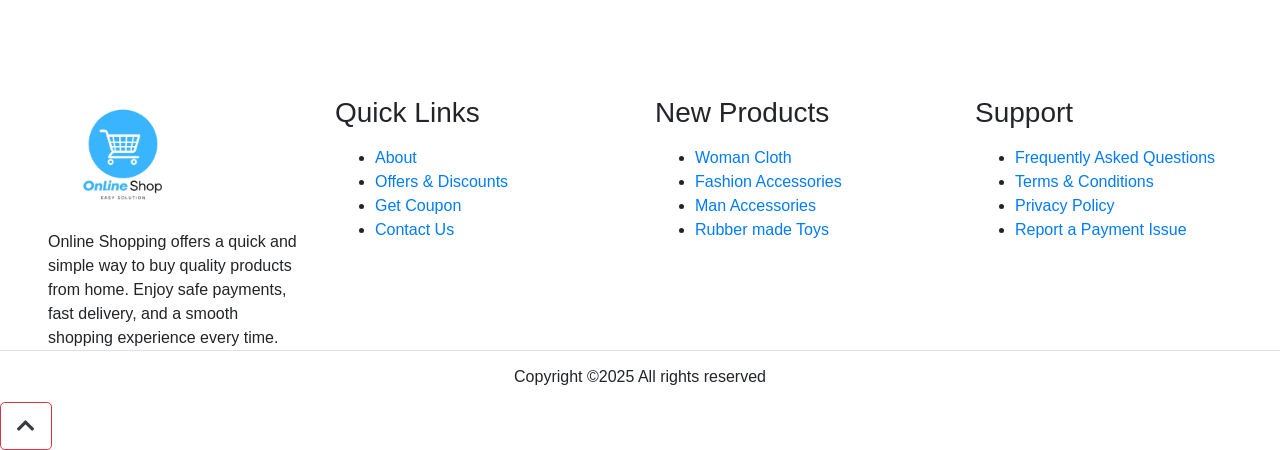
<file: product4_detail.html>
<!DOCTYPE html>
<html lang="en"> 

<head> 
    <!-- Required meta tags --> 
    <meta charset="utf-8"> 
    <meta name="viewport" content="width=device-width, initial-scale=1, shrink-to-fit=no"> 
 
    <!-- Bootstrap CSS --> 
    <link rel="stylesheet" href="https://stackpath.bootstrapcdn.com/bootstrap/4.5.2/css/bootstrap.min.css" 
      integrity="sha384-JcKb8q3iqJ61gNV9KGb8thSsNjpSL0n8PARn9HuZOnIxN0hoP+VmmDGMN5t9UJ0Z" crossorigin="anonymous"> 
    
    <!-- style.css For Custom Styling  --> 
    <link rel="stylesheet" href="assets/css/style.css"> 
    
    <!-- fontawesome cdn For Icons --> 
    <link rel="stylesheet" href="https://cdnjs.cloudflare.com/ajax/libs/font-awesome/5.10.0/css/all.min.css" 
     integrity="sha512-PgQMlq+nqFLV4ylk1gwUOgm6CtIIXkKwaIHp/PAIWHzig/lKZSEGKEysh0TCVbHJXCLN7WetD8TFecIky75ZfQ==" 
     crossorigin="anonymous" /> 
 
    <title>E-commerce</title> 
</head> 
<body id="top"> 
     <!-- ==============header menu section starts here============== --> 
  <section class="header_menu" id="header_menu"> 
    <div class="container-fluid px-0 shadow"> 
      <nav class="navbar navbar-expand-lg navbar-light bg-light py-3  "> 
        <a class="navbar-brand pl-5 pl-small-0" href="index.html"> 
          <img src="assets/images/logo.png" class="img img-fluid" width="120px" alt="logo"> 
        </a> 
        <button class="navbar-toggler" type="button" data-toggle="collapse" data-target="#navbarSupportedContent" 
          aria-controls="navbarSupportedContent" aria-expanded="false" aria-label="Toggle navigation"> 
          <span class="navbar-toggler-icon"></span> 
        </button> 
 
        <div class="collapse navbar-collapse" id="navbarSupportedContent"> 
          <ul class="navbar-nav mx-auto"> 
            <li class="nav-item"> 
              <a class="nav-link" href="index.html">Home <span class="sr-only">(current)</span></a> 
            </li> 
            <li class="nav-item active"> 
              <a class="nav-link" href="product.html">Product</a> 
            </li> 
            <li class="nav-item"> 
              <a class="nav-link" href="category.html">Category</a> 
            </li> 
            <li class="nav-item">
                <a class="nav-link" href="about.html">About Us</a> 
            </li> 
            <li class="nav-item"> 
              <a class="nav-link" href="contact.html">Contact Us</a> 
            </li> 
            <!-- <li class="nav-item dropdown"> 
              <a class="nav-link dropdown-toggle" href="#" id="navbarDropdown" role="button" data-toggle="dropdown" 
                aria-haspopup="true" aria-expanded="false"> 
                Dropdown 
              </a> 
              <div class="dropdown-menu" aria-labelledby="navbarDropdown"> 
                <a class="dropdown-item" href="#">Action</a> 
                <a class="dropdown-item" href="#">Another action</a> 
                <div class="dropdown-divider"></div> 
                <a class="dropdown-item" href="#">Something else here</a> 
              </div> 
            </li> --> 
          </ul> 
          <div class="search mr-3"> 
            <a href="search.html" class="btn btn-sm btn-outline-primary"> 
              Search 
            </a> 
          </div> 
          <div class="cart"> 
            <a href="cart.html"> 
              <i class="fas fa-shopping-cart fa-2x"></i> 
              <span class="badge badge-pill badge-primary">24</span> 
            </a> 
          </div> 
        </div> 
      </nav> 
    </div> 
  </section> 
  <!-- ==============header menu section ends here============== --> 
    <!-- ==============product_detail starts here============== --> 
    <section class="product_detail py-5 my-5" id="product_detail"> 
        <div class="container "> 
            <div class="section_title text-center mb-5"> 
                <h1 class="text-capitalize">product detail</h1> 
            </div> 
            <div class="row"> 
                <div class="col-md-6"> 
                    <div class="row"> 
                        <div class="col-md-12"> 
                          <div class="product_image text-center">
                            <img src="assets/images/product4.png" class="img img-fluid shadow rounded" alt="image">
                          </div> 
                        </div> 
                         </div> 
                </div> 
                <div class="col-md-6"> 
                    <div class="row"> 
                        <div class="col-md-12"> 
                            <div class="title mb-4"> 
                                <h3>Necklace</h3> 
                            </div> 
                            <div class="category mb-4"> 
                                <span class="bg-light-gray p-2"><a href="category.html">JEWELS</a></span> 
                            </div> 
                            <div class="rating d-flex text-danger mb-4"> 
                                <i class="fas fa-star"></i> 
                                <i class="fas fa-star"></i> 
                                <i class="fas fa-star"></i> 
                                <i class="fas fa-star"></i> 
                                <i class="fas fa-star"></i> 
                            </div> 
                            <div class="price mb-4"> 
                                <b><span class="mr-1">₹</span><span>500</span></b> 
                            </div> 
                            <div class="desc "> 
                                <p> 
                                    This elegant necklace is crafted with fine detailing to add a touch of luxury to your style.Its high-quality finish gives a sparkling shine that enhances any outfit effortlessly.Lightweight and comfortable, it is suitable for long hours of wear without irritation.Designed to complement both traditional and modern looks with ease.Perfect for weddings, festive occasions, parties, and special moments.The premium chain ensures durability and prevents early fading or breakage.A timeless piece that elevates your beauty and confidence instantly.Own this stunning necklace and make every occasion feel unforgettable.
                                
                                </p> 
                            </div> 
                            <div class="qty_section border-top pt-2 mb-4"> 
                                <label>Quantitiy</label> 
                                <div> 
                                    <div class="mb-0 w-100"> 
                                        <input class="quantity text-center" min="0" max="10" name="quantity" value="1" 
                                            type="number"> 
                                    </div> 
                                </div> 
                            </div> 
                            <div class="buy"> 
                                <button class="btn btn-primary shadow"
                                onclick="addToCart('Necklace', 500, 'assets/images/product4.png')">
                                 Add to Cart
                                </button> 
                            </div> 
                        </div> 
                    </div> 
                </div> 
            </div> 
 
            <!-- ----------------related products starts here---------- --> 
            <section class="related_products py-5 my-5" id="related_products"> 
                <div class="title"> 
                    <h3>Related Products</h3> 
                </div> 
                 <div class="row mt-5"> 
                    <div class="col-md-4 col-6"> 
                        <div class="border border-dark rounded shadow text-center p-3"> 
                            <div class="mb-4"> 
                                <img src="assets/images/product4.png" class="img img-fluid" alt="image"> 
                            </div> 
                            <div> 
                                <a href="javascript:;"> 
                                    <h5>Necklace</h5> 
                                </a> 
                            </div> 
                        </div> 
                    </div> 
                    <div class="col-md-4 col-6"> 
                        <div class="border border-dark rounded shadow text-center p-3"> 
                            <div class="mb-4"> 
                                <img src="assets/images/product4.png" class="img img-fluid" alt="image"> 
                            </div> 
                            <div> 
                                <a href="javascript:;"> 
                                    <h5>Necklace</h5> 
                                </a> 
                            </div> 
                        </div> 
                    </div> 
                    <div class="col-md-4 col-6"> 
                        <div class="border border-dark rounded shadow text-center p-3"> 
                            <div class="mb-4"> 
                                <img src="assets/images/product4.png" class="img img-fluid" alt="image"> 
                            </div> 
                            <div> 
                                <a href="javascript:;"> 
                                    <h5>Necklace</h5> 
                                </a> 
                            </div> 
                        </div> 
                    </div> 
                </div> 
            </section> 
            <!-- ----------------related products ends here---------- --> 
        </div> 
    </section> 
 
    <!-- ==============product detail ends here============== -->

    <!-- ==============footer starts here============== --> 
    <section class="footer_section pt-5 pb-2" id="footer_section"> 
      <footer> 
        <div class="container-fluid"> 
          <div class="row"> 
            <div class="col-md-3 col-6 pl-5 pl-small-15"> 
              <div class="footer_title"> 
                <a href="index.html"><img src="assets/images/logo.png" width="150px" class="img img-fluid" alt="logo"></a> 
              </div> 
              <div> 
                Online Shopping offers a quick and simple way to buy quality products from home. Enjoy safe payments, fast delivery, and a smooth shopping experience every time. 
              </div> 
            </div> 
            <div class="col-md-3 col-6"> 
              <div class="footer_title pt-3 mb-3"> 
                <h3>Quick Links</h3> 
              </div> 
              <div class="footer_links"> 
                <ul> 
                  <li><a href="about.html">About</a></li> 
                  <li><a href="javascript:;">Offers & Discounts</a></li> 
                  <li><a href="javascript:;">Get Coupon</a></li> 
                  <li><a href="contact.html">Contact Us</a></li> 
                </ul> 
              </div> 
            </div> 
             <div class="col-md-3 col-6"> 
              <div class="footer_title pt-3 mb-3"> 
                <h3>New Products</h3> 
              </div> 
              <div class="footer_links"> 
                <ul> 
                  <li><a href="javascript:;">Woman Cloth</a></li> 
                  <li><a href="javascript:;">Fashion Accessories</a></li> 
                  <li><a href="javascript:;">Man Accessories</a></li> 
                  <li><a href="javascript:;">Rubber made Toys</a></li> 
                </ul> 
              </div> 
            </div> 
            <div class="col-md-3 col-6"> 
             <div class="footer_title pt-3 mb-3"> 
                <h3>Support</h3> 
              </div> 
              <div class="footer_links"> 
                <ul> 
                  <li><a href="javascript:;">Frequently Asked Questions</a></li> 
                  <li><a href="javascript:;">Terms & Conditions</a></li> 
                  <li><a href="javascript:;">Privacy Policy</a></li> 
                  <li><a href="javascript:;">Report a Payment Issue</a></li> 
                </ul> 
              </div> 
            </div> 
          </div> 
        </div> 
        <div class="border-top"> 
          <h6 class="text-center mt-3">Copyright ©2025 All rights reserved 
          </h6> 
       </div> 
      </footer> 
    </section> 
    <div class="backtop"> 
      <a id="button" href="#top" class="btn btn-lg btn-outline-danger" role="button"> 
        <i class="fas fa-chevron-up text-dark"></i> 
      </a> 
    </div> 
    <!-- ==============footer ends here============== -->


    <!-- Optional JavaScript --> 
      <!-- jQuery first, then Popper.js, then Bootstrap JS --> 
      <script src="https://code.jquery.com/jquery-3.5.1.slim.min.js" 
        integrity="sha384-DfXdz2htPH0lsSSs5nCTpuj/zy4C+OGpamoFVy38MVBnE+IbbVYUew+OrCXaRkfj" 
        crossorigin="anonymous"></script> 
      <script src="https://cdn.jsdelivr.net/npm/popper.js@1.16.1/dist/umd/popper.min.js" 
        integrity="sha384-9/reFTGAW83EW2RDu2S0VKaIzap3H66lZH81PoYlFhbGU+6BZp6G7niu735Sk7lN" 
        crossorigin="anonymous"></script> 
      <script src="https://stackpath.bootstrapcdn.com/bootstrap/4.5.2/js/bootstrap.min.js" 
        integrity="sha384-B4gt1jrGC7Jh4AgTPSdUtOBvfO8shuf57BaghqFfPlYxofvL8/KUEfYiJOMMV+rV" 
        crossorigin="anonymous"></script> 
      <script src="assets/js/cart.js"></script>
</body> 
</html>
</file>
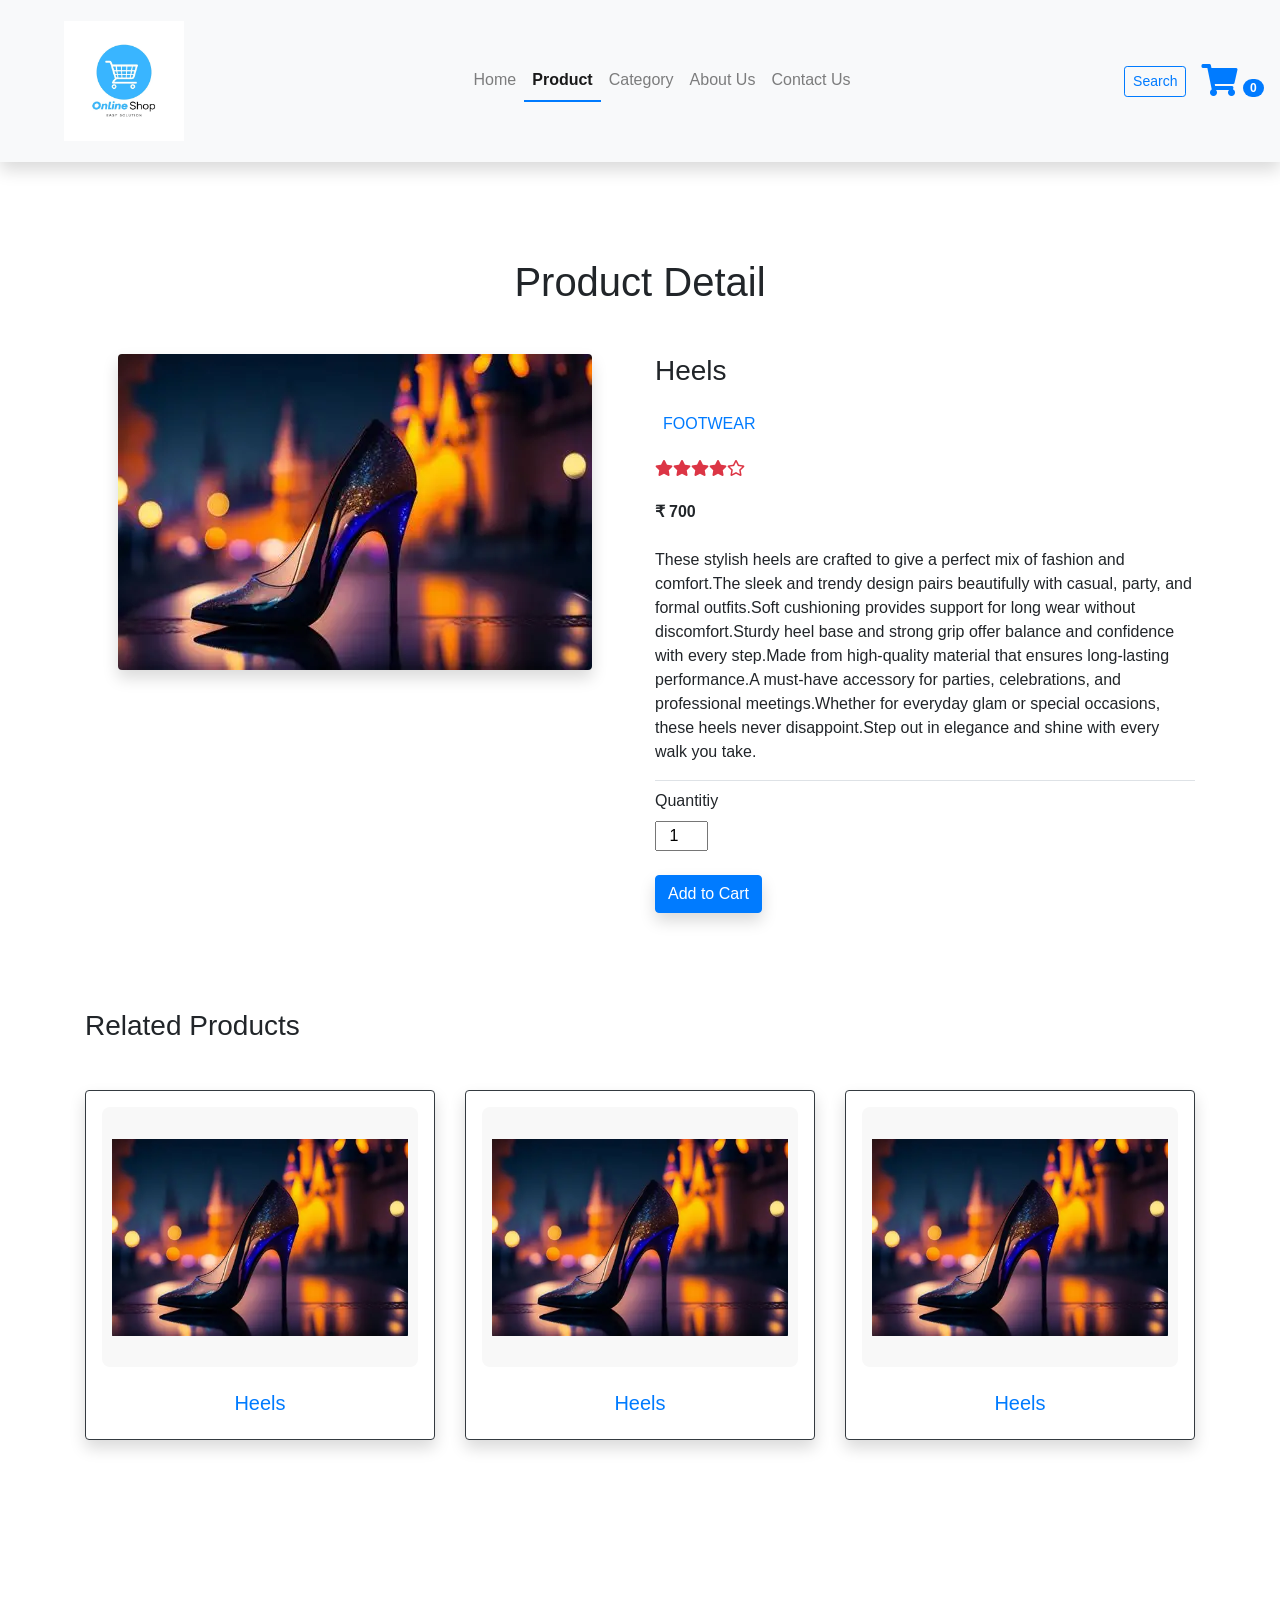
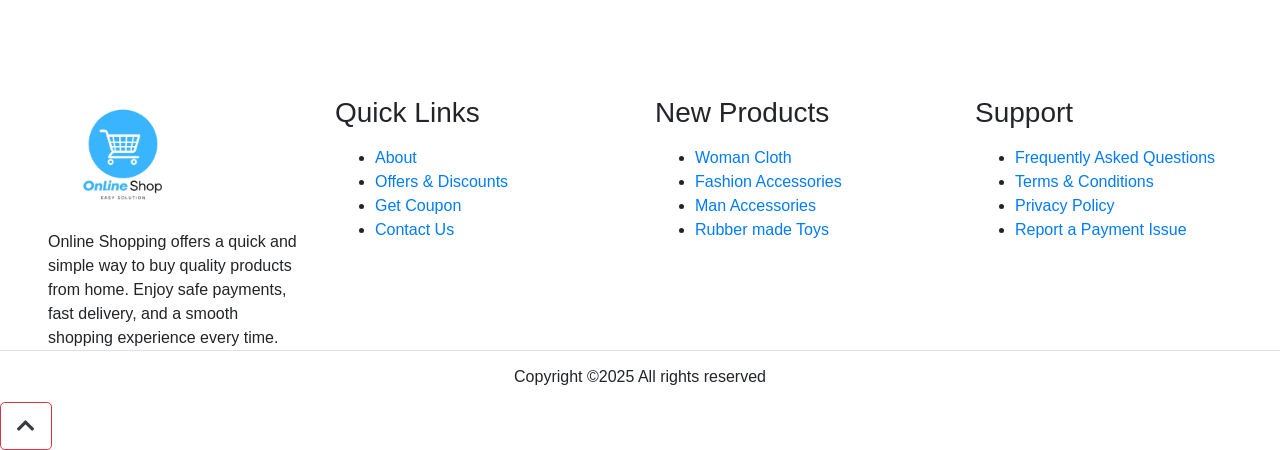
<file: product5_detail.html>
<!DOCTYPE html>
<html lang="en"> 

<head> 
    <!-- Required meta tags --> 
    <meta charset="utf-8"> 
    <meta name="viewport" content="width=device-width, initial-scale=1, shrink-to-fit=no"> 
 
    <!-- Bootstrap CSS --> 
    <link rel="stylesheet" href="https://stackpath.bootstrapcdn.com/bootstrap/4.5.2/css/bootstrap.min.css" 
      integrity="sha384-JcKb8q3iqJ61gNV9KGb8thSsNjpSL0n8PARn9HuZOnIxN0hoP+VmmDGMN5t9UJ0Z" crossorigin="anonymous"> 
    
    <!-- style.css For Custom Styling  --> 
    <link rel="stylesheet" href="assets/css/style.css"> 
    
    <!-- fontawesome cdn For Icons --> 
    <link rel="stylesheet" href="https://cdnjs.cloudflare.com/ajax/libs/font-awesome/5.10.0/css/all.min.css" 
     integrity="sha512-PgQMlq+nqFLV4ylk1gwUOgm6CtIIXkKwaIHp/PAIWHzig/lKZSEGKEysh0TCVbHJXCLN7WetD8TFecIky75ZfQ==" 
     crossorigin="anonymous" /> 
 
    <title>E-commerce</title> 
</head> 
<body id="top"> 
     <!-- ==============header menu section starts here============== --> 
  <section class="header_menu" id="header_menu"> 
    <div class="container-fluid px-0 shadow"> 
      <nav class="navbar navbar-expand-lg navbar-light bg-light py-3  "> 
        <a class="navbar-brand pl-5 pl-small-0" href="index.html"> 
          <img src="assets/images/logo.png" class="img img-fluid" width="120px" alt="logo"> 
        </a> 
        <button class="navbar-toggler" type="button" data-toggle="collapse" data-target="#navbarSupportedContent" 
          aria-controls="navbarSupportedContent" aria-expanded="false" aria-label="Toggle navigation"> 
          <span class="navbar-toggler-icon"></span> 
        </button> 
 
        <div class="collapse navbar-collapse" id="navbarSupportedContent"> 
          <ul class="navbar-nav mx-auto"> 
            <li class="nav-item"> 
              <a class="nav-link" href="index.html">Home <span class="sr-only">(current)</span></a> 
            </li> 
            <li class="nav-item active"> 
              <a class="nav-link" href="product.html">Product</a> 
            </li> 
            <li class="nav-item"> 
              <a class="nav-link" href="category.html">Category</a> 
            </li> 
            <li class="nav-item">
                <a class="nav-link" href="about.html">About Us</a> 
            </li> 
            <li class="nav-item"> 
              <a class="nav-link" href="contact.html">Contact Us</a> 
            </li> 
            <!-- <li class="nav-item dropdown"> 
              <a class="nav-link dropdown-toggle" href="#" id="navbarDropdown" role="button" data-toggle="dropdown" 
                aria-haspopup="true" aria-expanded="false"> 
                Dropdown 
              </a> 
              <div class="dropdown-menu" aria-labelledby="navbarDropdown"> 
                <a class="dropdown-item" href="#">Action</a> 
                <a class="dropdown-item" href="#">Another action</a> 
                <div class="dropdown-divider"></div> 
                <a class="dropdown-item" href="#">Something else here</a> 
              </div> 
            </li> --> 
          </ul> 
          <div class="search mr-3"> 
            <a href="search.html" class="btn btn-sm btn-outline-primary"> 
              Search 
            </a> 
          </div> 
          <div class="cart"> 
            <a href="cart.html"> 
              <i class="fas fa-shopping-cart fa-2x"></i> 
              <span class="badge badge-pill badge-primary">24</span> 
            </a> 
          </div> 
        </div> 
      </nav> 
    </div> 
  </section> 
  <!-- ==============header menu section ends here============== --> 
    <!-- ==============product_detail starts here============== --> 
    <section class="product_detail py-5 my-5" id="product_detail"> 
        <div class="container "> 
            <div class="section_title text-center mb-5"> 
                <h1 class="text-capitalize">product detail</h1> 
            </div> 
            <div class="row"> 
                <div class="col-md-6"> 
                    <div class="row"> 
                        <div class="col-md-12"> 
                          <div class="product_image text-center">
                            <img src="assets/images/product5.png" class="img img-fluid shadow rounded" alt="image">
                          </div> 
                        </div> 
                         </div> 
                </div> 
                <div class="col-md-6"> 
                    <div class="row"> 
                        <div class="col-md-12"> 
                            <div class="title mb-4"> 
                                <h3>Heels</h3> 
                            </div> 
                            <div class="category mb-4"> 
                                <span class="bg-light-gray p-2"><a href="category.html">FOOTWEAR</a></span> 
                            </div> 
                            <div class="rating d-flex text-danger mb-4"> 
                                <i class="fas fa-star"></i> 
                                <i class="fas fa-star"></i> 
                                <i class="fas fa-star"></i> 
                                <i class="fas fa-star"></i> 
                                <i class="far fa-star"></i> 
                            </div> 
                            <div class="price mb-4"> 
                                <b><span class="mr-1">₹</span><span>700</span></b> 
                            </div> 
                            <div class="desc "> 
                                <p> 
                                    These stylish heels are crafted to give a perfect mix of fashion and comfort.The sleek and trendy design pairs beautifully with casual, party, and formal outfits.Soft cushioning provides support for long wear without discomfort.Sturdy heel base and strong grip offer balance and confidence with every step.Made from high-quality material that ensures long-lasting performance.A must-have accessory for parties, celebrations, and professional meetings.Whether for everyday glam or special occasions, these heels never disappoint.Step out in elegance and shine with every walk you take.
                                
                                </p> 
                            </div> 
                            <div class="qty_section border-top pt-2 mb-4"> 
                                <label>Quantitiy</label> 
                                <div> 
                                    <div class="mb-0 w-100"> 
                                        <input class="quantity text-center" min="0" max="10" name="quantity" value="1" 
                                            type="number"> 
                                    </div> 
                                </div> 
                            </div> 
                            <div class="buy"> 
                                <button class="btn btn-primary shadow"
                                onclick="addToCart('Heels', 700, 'assets/images/product5.png')">
                                 Add to Cart
                                </button>
                            </div> 
                        </div> 
                    </div> 
                </div> 
            </div> 
 
            <!-- ----------------related products starts here---------- --> 
            <section class="related_products py-5 my-5" id="related_products"> 
                <div class="title"> 
                    <h3>Related Products</h3> 
                </div> 
                 <div class="row mt-5"> 
                    <div class="col-md-4 col-6"> 
                        <div class="border border-dark rounded shadow text-center p-3"> 
                            <div class="mb-4"> 
                                <img src="assets/images/product5.png" class="img img-fluid" alt="image"> 
                            </div> 
                            <div> 
                                <a href="javascript:;"> 
                                    <h5>Heels</h5> 
                                </a> 
                            </div> 
                        </div> 
                    </div> 
                    <div class="col-md-4 col-6"> 
                        <div class="border border-dark rounded shadow text-center p-3"> 
                            <div class="mb-4"> 
                                <img src="assets/images/product5.png" class="img img-fluid" alt="image"> 
                            </div> 
                            <div> 
                                <a href="javascript:;"> 
                                    <h5>Heels</h5> 
                                </a> 
                            </div> 
                        </div> 
                    </div> 
                    <div class="col-md-4 col-6"> 
                        <div class="border border-dark rounded shadow text-center p-3"> 
                            <div class="mb-4"> 
                                <img src="assets/images/product5.png" class="img img-fluid" alt="image"> 
                            </div> 
                            <div> 
                                <a href="javascript:;"> 
                                    <h5>Heels</h5> 
                                </a> 
                            </div> 
                        </div> 
                    </div> 
                </div> 
            </section> 
            <!-- ----------------related products ends here---------- --> 
        </div> 
    </section> 
 
    <!-- ==============product detail ends here============== -->

    <!-- ==============footer starts here============== --> 
    <section class="footer_section pt-5 pb-2" id="footer_section"> 
      <footer> 
        <div class="container-fluid"> 
          <div class="row"> 
            <div class="col-md-3 col-6 pl-5 pl-small-15"> 
              <div class="footer_title"> 
                <a href="index.html"><img src="assets/images/logo.png" width="150px" class="img img-fluid" alt="logo"></a> 
              </div> 
              <div> 
                Online Shopping offers a quick and simple way to buy quality products from home. Enjoy safe payments, fast delivery, and a smooth shopping experience every time. 
              </div> 
            </div> 
            <div class="col-md-3 col-6"> 
              <div class="footer_title pt-3 mb-3"> 
                <h3>Quick Links</h3> 
              </div> 
              <div class="footer_links"> 
                <ul> 
                  <li><a href="about.html">About</a></li> 
                  <li><a href="javascript:;">Offers & Discounts</a></li> 
                  <li><a href="javascript:;">Get Coupon</a></li> 
                  <li><a href="contact.html">Contact Us</a></li> 
                </ul> 
              </div> 
            </div> 
             <div class="col-md-3 col-6"> 
              <div class="footer_title pt-3 mb-3"> 
                <h3>New Products</h3> 
              </div> 
              <div class="footer_links"> 
                <ul> 
                  <li><a href="javascript:;">Woman Cloth</a></li> 
                  <li><a href="javascript:;">Fashion Accessories</a></li> 
                  <li><a href="javascript:;">Man Accessories</a></li> 
                  <li><a href="javascript:;">Rubber made Toys</a></li> 
                </ul> 
              </div> 
            </div> 
            <div class="col-md-3 col-6"> 
             <div class="footer_title pt-3 mb-3"> 
                <h3>Support</h3> 
              </div> 
              <div class="footer_links"> 
                <ul> 
                  <li><a href="javascript:;">Frequently Asked Questions</a></li> 
                  <li><a href="javascript:;">Terms & Conditions</a></li> 
                  <li><a href="javascript:;">Privacy Policy</a></li> 
                  <li><a href="javascript:;">Report a Payment Issue</a></li> 
                </ul> 
              </div> 
            </div> 
          </div> 
        </div> 
        <div class="border-top"> 
          <h6 class="text-center mt-3">Copyright ©2025 All rights reserved 
          </h6> 
       </div> 
      </footer> 
    </section> 
    <div class="backtop"> 
      <a id="button" href="#top" class="btn btn-lg btn-outline-danger" role="button"> 
        <i class="fas fa-chevron-up text-dark"></i> 
      </a> 
    </div> 
    <!-- ==============footer ends here============== -->


    <!-- Optional JavaScript --> 
      <!-- jQuery first, then Popper.js, then Bootstrap JS --> 
      <script src="https://code.jquery.com/jquery-3.5.1.slim.min.js" 
        integrity="sha384-DfXdz2htPH0lsSSs5nCTpuj/zy4C+OGpamoFVy38MVBnE+IbbVYUew+OrCXaRkfj" 
        crossorigin="anonymous"></script> 
      <script src="https://cdn.jsdelivr.net/npm/popper.js@1.16.1/dist/umd/popper.min.js" 
        integrity="sha384-9/reFTGAW83EW2RDu2S0VKaIzap3H66lZH81PoYlFhbGU+6BZp6G7niu735Sk7lN" 
        crossorigin="anonymous"></script> 
      <script src="https://stackpath.bootstrapcdn.com/bootstrap/4.5.2/js/bootstrap.min.js" 
        integrity="sha384-B4gt1jrGC7Jh4AgTPSdUtOBvfO8shuf57BaghqFfPlYxofvL8/KUEfYiJOMMV+rV" 
        crossorigin="anonymous"></script>
      <script src="assets/js/cart.js"></script> 
</body> 
</html>
</file>
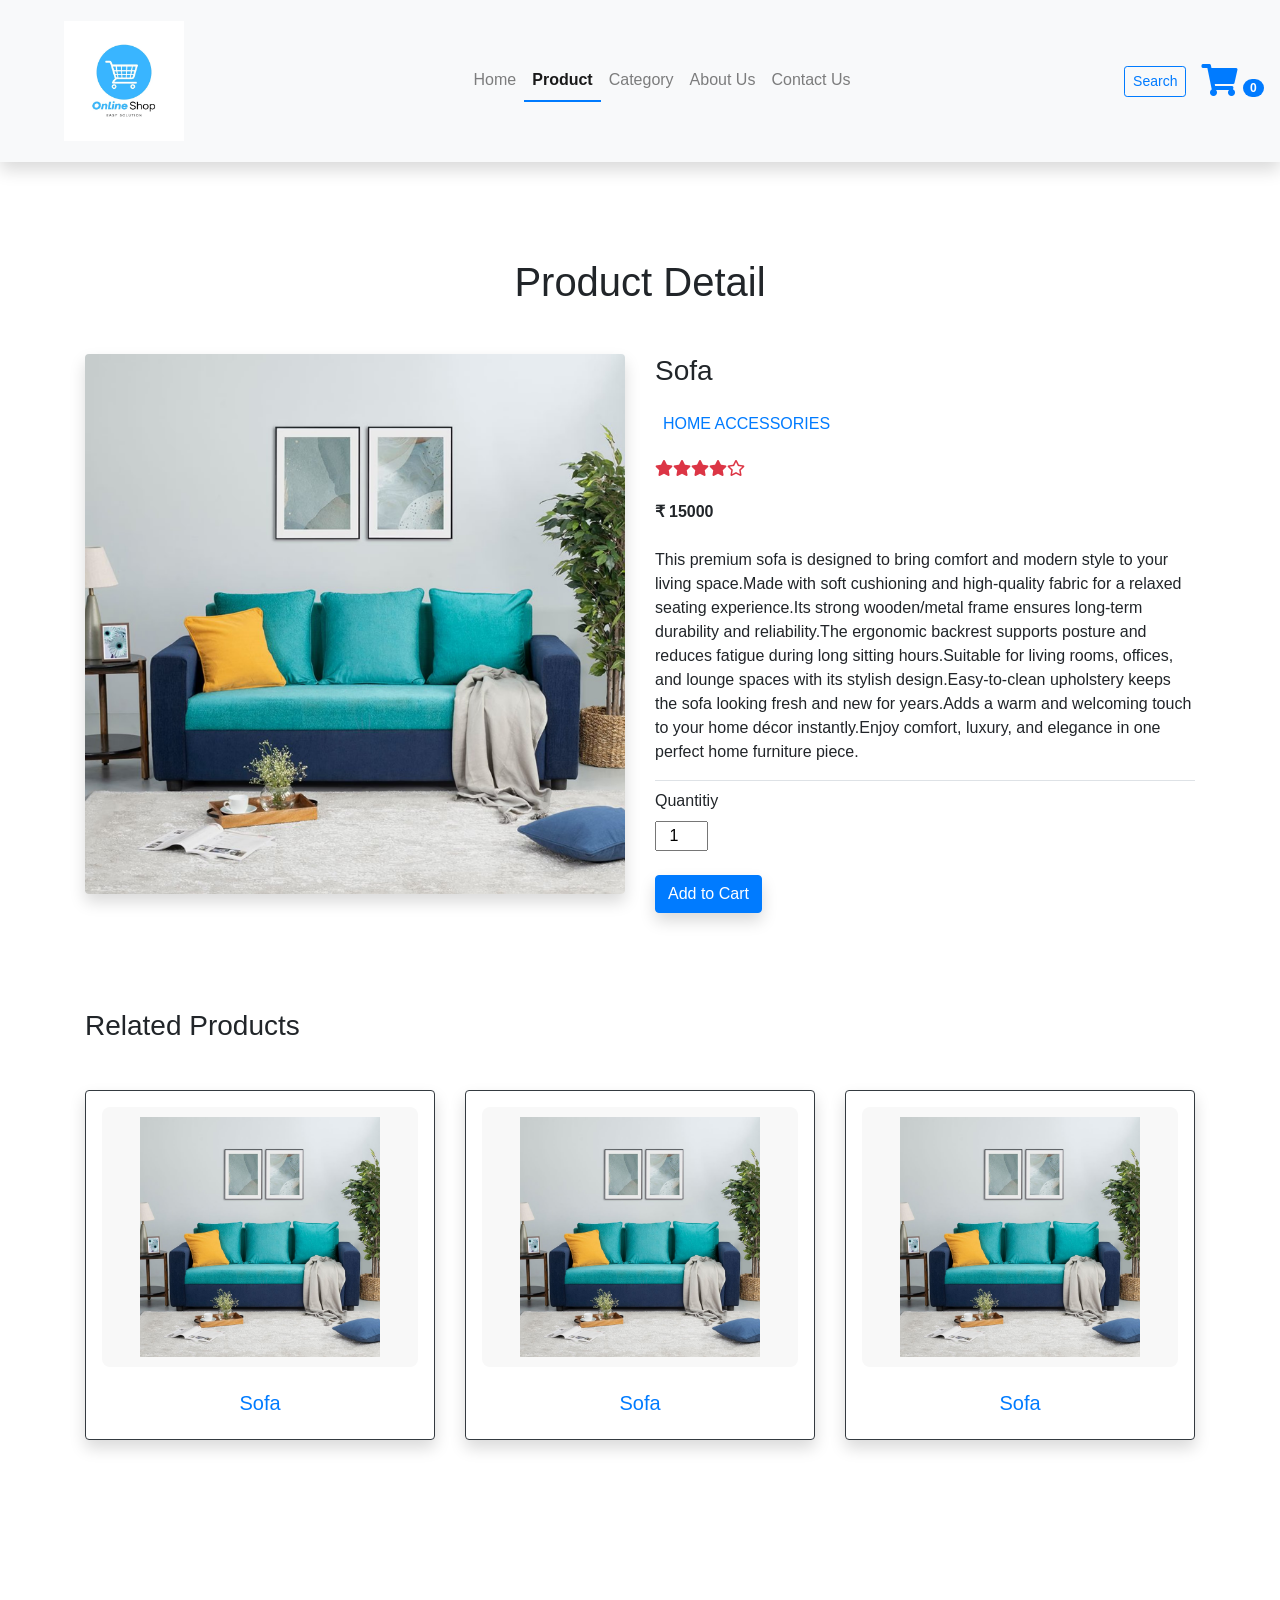
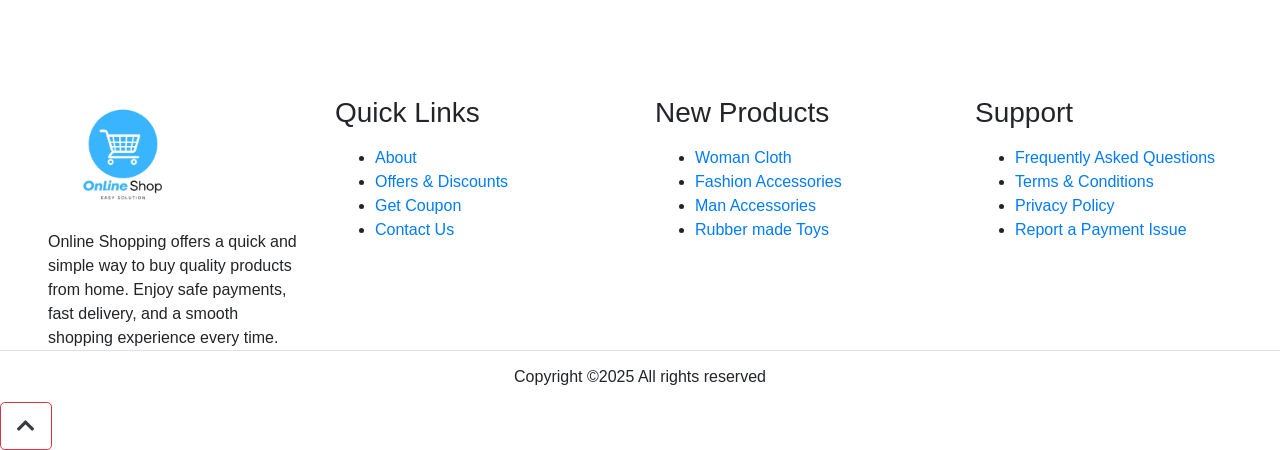
<file: product6_detail.html>
<!DOCTYPE html>
<html lang="en"> 

<head> 
    <!-- Required meta tags --> 
    <meta charset="utf-8"> 
    <meta name="viewport" content="width=device-width, initial-scale=1, shrink-to-fit=no"> 
 
    <!-- Bootstrap CSS --> 
    <link rel="stylesheet" href="https://stackpath.bootstrapcdn.com/bootstrap/4.5.2/css/bootstrap.min.css" 
      integrity="sha384-JcKb8q3iqJ61gNV9KGb8thSsNjpSL0n8PARn9HuZOnIxN0hoP+VmmDGMN5t9UJ0Z" crossorigin="anonymous"> 
    
    <!-- style.css For Custom Styling  --> 
    <link rel="stylesheet" href="assets/css/style.css"> 
    
    <!-- fontawesome cdn For Icons --> 
    <link rel="stylesheet" href="https://cdnjs.cloudflare.com/ajax/libs/font-awesome/5.10.0/css/all.min.css" 
     integrity="sha512-PgQMlq+nqFLV4ylk1gwUOgm6CtIIXkKwaIHp/PAIWHzig/lKZSEGKEysh0TCVbHJXCLN7WetD8TFecIky75ZfQ==" 
     crossorigin="anonymous" /> 
 
    <title>E-commerce</title> 
</head> 
<body id="top"> 
     <!-- ==============header menu section starts here============== --> 
  <section class="header_menu" id="header_menu"> 
    <div class="container-fluid px-0 shadow"> 
      <nav class="navbar navbar-expand-lg navbar-light bg-light py-3  "> 
        <a class="navbar-brand pl-5 pl-small-0" href="index.html"> 
          <img src="assets/images/logo.png" class="img img-fluid" width="120px" alt="logo"> 
        </a> 
        <button class="navbar-toggler" type="button" data-toggle="collapse" data-target="#navbarSupportedContent" 
          aria-controls="navbarSupportedContent" aria-expanded="false" aria-label="Toggle navigation"> 
          <span class="navbar-toggler-icon"></span> 
        </button> 
 
        <div class="collapse navbar-collapse" id="navbarSupportedContent"> 
          <ul class="navbar-nav mx-auto"> 
            <li class="nav-item"> 
              <a class="nav-link" href="index.html">Home <span class="sr-only">(current)</span></a> 
            </li> 
            <li class="nav-item active"> 
              <a class="nav-link" href="product.html">Product</a> 
            </li> 
            <li class="nav-item"> 
              <a class="nav-link" href="category.html">Category</a> 
            </li> 
            <li class="nav-item">
                <a class="nav-link" href="about.html">About Us</a> 
            </li> 
            <li class="nav-item"> 
              <a class="nav-link" href="contact.html">Contact Us</a> 
            </li> 
            <!-- <li class="nav-item dropdown"> 
              <a class="nav-link dropdown-toggle" href="#" id="navbarDropdown" role="button" data-toggle="dropdown" 
                aria-haspopup="true" aria-expanded="false"> 
                Dropdown 
              </a> 
              <div class="dropdown-menu" aria-labelledby="navbarDropdown"> 
                <a class="dropdown-item" href="#">Action</a> 
                <a class="dropdown-item" href="#">Another action</a> 
                <div class="dropdown-divider"></div> 
                <a class="dropdown-item" href="#">Something else here</a> 
              </div> 
            </li> --> 
          </ul> 
          <div class="search mr-3"> 
            <a href="search.html" class="btn btn-sm btn-outline-primary"> 
              Search 
            </a> 
          </div> 
          <div class="cart"> 
            <a href="cart.html"> 
              <i class="fas fa-shopping-cart fa-2x"></i> 
              <span class="badge badge-pill badge-primary">24</span> 
            </a> 
          </div> 
        </div> 
      </nav> 
    </div> 
  </section> 
  <!-- ==============header menu section ends here============== --> 
    <!-- ==============product_detail starts here============== --> 
    <section class="product_detail py-5 my-5" id="product_detail"> 
        <div class="container "> 
            <div class="section_title text-center mb-5"> 
                <h1 class="text-capitalize">product detail</h1> 
            </div> 
            <div class="row"> 
                <div class="col-md-6"> 
                    <div class="row"> 
                        <div class="col-md-12"> 
                          <div class="product_image text-center">
                            <img src="assets/images/product6.png" class="img img-fluid shadow rounded" alt="image">
                          </div> 
                        </div> 
                         </div> 
                </div> 
                <div class="col-md-6"> 
                    <div class="row"> 
                        <div class="col-md-12"> 
                            <div class="title mb-4"> 
                                <h3>Sofa</h3> 
                            </div> 
                            <div class="category mb-4"> 
                                <span class="bg-light-gray p-2"><a href="category.html">HOME ACCESSORIES</a></span> 
                            </div> 
                            <div class="rating d-flex text-danger mb-4"> 
                                <i class="fas fa-star"></i> 
                                <i class="fas fa-star"></i> 
                                <i class="fas fa-star"></i> 
                                <i class="fas fa-star"></i> 
                                <i class="far fa-star"></i> 
                            </div> 
                            <div class="price mb-4"> 
                                <b><span class="mr-1">₹</span><span>15000</span></b> 
                            </div> 
                            <div class="desc "> 
                                <p> 
                                    This premium sofa is designed to bring comfort and modern style to your living space.Made with soft cushioning and high-quality fabric for a relaxed seating experience.Its strong wooden/metal frame ensures long-term durability and reliability.The ergonomic backrest supports posture and reduces fatigue during long sitting hours.Suitable for living rooms, offices, and lounge spaces with its stylish design.Easy-to-clean upholstery keeps the sofa looking fresh and new for years.Adds a warm and welcoming touch to your home décor instantly.Enjoy comfort, luxury, and elegance in one perfect home furniture piece.                                
                                </p> 
                            </div> 
                            <div class="qty_section border-top pt-2 mb-4"> 
                                <label>Quantitiy</label> 
                                <div> 
                                    <div class="mb-0 w-100"> 
                                        <input class="quantity text-center" min="0" max="10" name="quantity" value="1" 
                                            type="number"> 
                                    </div> 
                                </div> 
                            </div> 
                            <div class="buy"> 
                                <button class="btn btn-primary shadow"
                                onclick="addToCart('Sofa', 15000, 'assets/images/product6.png')">
                                 Add to Cart
                                </button> 
                            </div> 
                        </div> 
                    </div> 
                </div> 
            </div> 
 
            <!-- ----------------related products starts here---------- --> 
            <section class="related_products py-5 my-5" id="related_products"> 
                <div class="title"> 
                    <h3>Related Products</h3> 
                </div> 
                 <div class="row mt-5"> 
                    <div class="col-md-4 col-6"> 
                        <div class="border border-dark rounded shadow text-center p-3"> 
                            <div class="mb-4"> 
                                <img src="assets/images/product6.png" class="img img-fluid" alt="image"> 
                            </div> 
                            <div> 
                                <a href="javascript:;"> 
                                    <h5>Sofa</h5> 
                                </a> 
                            </div> 
                        </div> 
                    </div> 
                    <div class="col-md-4 col-6"> 
                        <div class="border border-dark rounded shadow text-center p-3"> 
                            <div class="mb-4"> 
                                <img src="assets/images/product6.png" class="img img-fluid" alt="image"> 
                            </div> 
                            <div> 
                                <a href="javascript:;"> 
                                    <h5>Sofa</h5> 
                                </a> 
                            </div> 
                        </div> 
                    </div> 
                    <div class="col-md-4 col-6"> 
                        <div class="border border-dark rounded shadow text-center p-3"> 
                            <div class="mb-4"> 
                                <img src="assets/images/product6.png" class="img img-fluid" alt="image"> 
                            </div> 
                            <div> 
                                <a href="javascript:;"> 
                                    <h5>Sofa</h5> 
                                </a> 
                            </div> 
                        </div> 
                    </div> 
                </div> 
            </section> 
            <!-- ----------------related products ends here---------- --> 
        </div> 
    </section> 
 
    <!-- ==============product detail ends here============== -->

    <!-- ==============footer starts here============== --> 
    <section class="footer_section pt-5 pb-2" id="footer_section"> 
      <footer> 
        <div class="container-fluid"> 
          <div class="row"> 
            <div class="col-md-3 col-6 pl-5 pl-small-15"> 
              <div class="footer_title"> 
                <a href="index.html"><img src="assets/images/logo.png" width="150px" class="img img-fluid" alt="logo"></a> 
              </div> 
              <div> 
                Online Shopping offers a quick and simple way to buy quality products from home. Enjoy safe payments, fast delivery, and a smooth shopping experience every time. 
              </div> 
            </div> 
            <div class="col-md-3 col-6"> 
              <div class="footer_title pt-3 mb-3"> 
                <h3>Quick Links</h3> 
              </div> 
              <div class="footer_links"> 
                <ul> 
                  <li><a href="about.html">About</a></li> 
                  <li><a href="javascript:;">Offers & Discounts</a></li> 
                  <li><a href="javascript:;">Get Coupon</a></li> 
                  <li><a href="contact.html">Contact Us</a></li> 
                </ul> 
              </div> 
            </div> 
             <div class="col-md-3 col-6"> 
              <div class="footer_title pt-3 mb-3"> 
                <h3>New Products</h3> 
              </div> 
              <div class="footer_links"> 
                <ul> 
                  <li><a href="javascript:;">Woman Cloth</a></li> 
                  <li><a href="javascript:;">Fashion Accessories</a></li> 
                  <li><a href="javascript:;">Man Accessories</a></li> 
                  <li><a href="javascript:;">Rubber made Toys</a></li> 
                </ul> 
              </div> 
            </div> 
            <div class="col-md-3 col-6"> 
             <div class="footer_title pt-3 mb-3"> 
                <h3>Support</h3> 
              </div> 
              <div class="footer_links"> 
                <ul> 
                  <li><a href="javascript:;">Frequently Asked Questions</a></li> 
                  <li><a href="javascript:;">Terms & Conditions</a></li> 
                  <li><a href="javascript:;">Privacy Policy</a></li> 
                  <li><a href="javascript:;">Report a Payment Issue</a></li> 
                </ul> 
              </div> 
            </div> 
          </div> 
        </div> 
        <div class="border-top"> 
          <h6 class="text-center mt-3">Copyright ©2025 All rights reserved 
          </h6> 
       </div> 
      </footer> 
    </section> 
    <div class="backtop"> 
      <a id="button" href="#top" class="btn btn-lg btn-outline-danger" role="button"> 
        <i class="fas fa-chevron-up text-dark"></i> 
      </a> 
    </div> 
    <!-- ==============footer ends here============== -->


    <!-- Optional JavaScript --> 
      <!-- jQuery first, then Popper.js, then Bootstrap JS --> 
      <script src="https://code.jquery.com/jquery-3.5.1.slim.min.js" 
        integrity="sha384-DfXdz2htPH0lsSSs5nCTpuj/zy4C+OGpamoFVy38MVBnE+IbbVYUew+OrCXaRkfj" 
        crossorigin="anonymous"></script> 
      <script src="https://cdn.jsdelivr.net/npm/popper.js@1.16.1/dist/umd/popper.min.js" 
        integrity="sha384-9/reFTGAW83EW2RDu2S0VKaIzap3H66lZH81PoYlFhbGU+6BZp6G7niu735Sk7lN" 
        crossorigin="anonymous"></script> 
      <script src="https://stackpath.bootstrapcdn.com/bootstrap/4.5.2/js/bootstrap.min.js" 
        integrity="sha384-B4gt1jrGC7Jh4AgTPSdUtOBvfO8shuf57BaghqFfPlYxofvL8/KUEfYiJOMMV+rV" 
        crossorigin="anonymous"></script> 
      <script src="assets/js/cart.js"></script>
</body> 
</html>
</file>
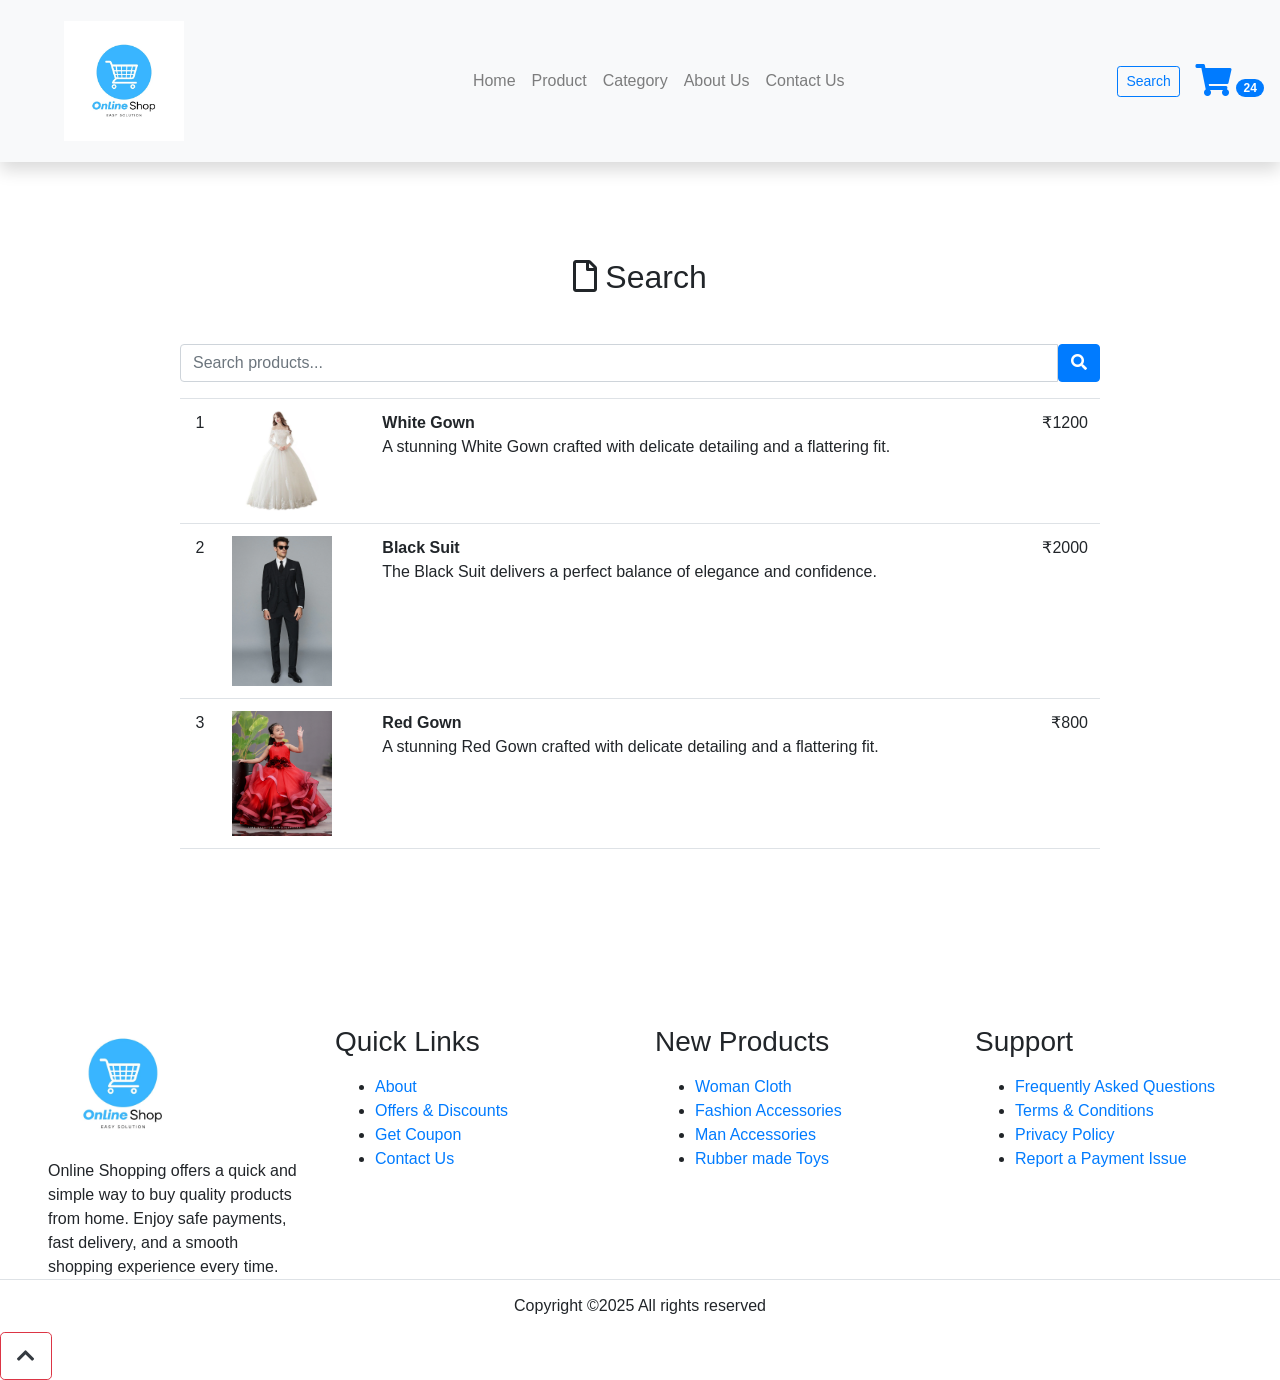
<file: search.html>
<!DOCTYPE html>
<html lang="en"> 

<head> 
    <!-- Required meta tags --> 
    <meta charset="utf-8"> 
    <meta name="viewport" content="width=device-width, initial-scale=1, shrink-to-fit=no"> 
 
    <!-- Bootstrap CSS --> 
    <link rel="stylesheet" href="https://stackpath.bootstrapcdn.com/bootstrap/4.5.2/css/bootstrap.min.css" 
      integrity="sha384-JcKb8q3iqJ61gNV9KGb8thSsNjpSL0n8PARn9HuZOnIxN0hoP+VmmDGMN5t9UJ0Z" crossorigin="anonymous"> 
    
    <!-- style.css For Custom Styling  --> 
    <link rel="stylesheet" href="assets/css/style.css"> 
    
    <!-- fontawesome cdn For Icons --> 
    <link rel="stylesheet" href="https://cdnjs.cloudflare.com/ajax/libs/font-awesome/5.10.0/css/all.min.css" 
     integrity="sha512-PgQMlq+nqFLV4ylk1gwUOgm6CtIIXkKwaIHp/PAIWHzig/lKZSEGKEysh0TCVbHJXCLN7WetD8TFecIky75ZfQ==" 
     crossorigin="anonymous" /> 
 
    <title>E-commerce</title> 
</head> 
<body id="top"> 
     <!-- ==============header menu section starts here============== --> 
     <section class="header_menu" id="header_menu"> 
       <div class="container-fluid px-0 shadow"> 
         <nav class="navbar navbar-expand-lg navbar-light bg-light py-3  "> 
           <a class="navbar-brand pl-5 pl-small-0" href="index.html"> 
             <img src="assets/images/logo.png" class="img img-fluid" width="120px" alt="logo"> 
           </a> 
           <button class="navbar-toggler" type="button" data-toggle="collapse" data-target="#navbarSupportedContent" 
             aria-controls="navbarSupportedContent" aria-expanded="false" aria-label="Toggle navigation"> 
             <span class="navbar-toggler-icon"></span> 
           </button> 
 
           <div class="collapse navbar-collapse" id="navbarSupportedContent"> 
             <ul class="navbar-nav mx-auto"> 
               <li class="nav-item"> 
                 <a class="nav-link" href="index.html">Home <span class="sr-only">(current)</span></a> 
               </li> 
               <li class="nav-item"> 
                 <a class="nav-link" href="product.html">Product</a> 
               </li> 
               <li class="nav-item"> 
                 <a class="nav-link" href="category.html">Category</a> 
               </li> 
               <li class="nav-item">
                   <a class="nav-link" href="about.html">About Us</a> 
               </li> 
               <li class="nav-item"> 
                 <a class="nav-link" href="contact.html">Contact Us</a> 
               </li> 
               <!-- <li class="nav-item dropdown"> 
                 <a class="nav-link dropdown-toggle" href="#" id="navbarDropdown" role="button" data-toggle="dropdown" 
                   aria-haspopup="true" aria-expanded="false"> 
                   Dropdown 
                 </a> 
                 <div class="dropdown-menu" aria-labelledby="navbarDropdown"> 
                   <a class="dropdown-item" href="#">Action</a> 
                   <a class="dropdown-item" href="#">Another action</a> 
                   <div class="dropdown-divider"></div> 
                   <a class="dropdown-item" href="#">Something else here</a> 
                 </div> 
               </li> --> 
             </ul> 
             <div class="search mr-3"> 
               <a href="search.html" class="btn btn-sm btn-outline-primary"> 
                 Search 
               </a> 
             </div> 
             <div class="cart"> 
               <a href="cart.html"> 
                 <i class="fas fa-shopping-cart fa-2x"></i> 
                 <span class="badge badge-pill badge-primary">24</span> 
               </a> 
             </div> 
           </div> 
         </nav> 
       </div> 
     </section> 
     <!-- ==============header menu section ends here============== --> 

     <!-- ==============search section starts here============== --> 
 
    <section class="search_section py-5 my-5" id="search_section"> 
        <div class="container"> 
            <div class="title text-center mb-5"> 
                <h2><i class="far fa-file mr-2"></i>Search</h2> 
            </div> 
            <div class="row"> 
                <!-- BEGIN RESULT --> 
                <div class="col-md-10 mx-auto"> 
                    <!-- BEGIN SEARCH INPUT --> 
                    <div class="input-group"> 
                        <input type="text" id="searchInput" class="form-control" placeholder="Search products..."> 
                        <span class="input-group-btn">
                           <button class="btn btn-primary" type="button"><i class="fa fa-search"></i></button> 
                        </span> 
                    </div> 
                    <!-- END SEARCH INPUT --> 
                    <small id="searchText"></small> 
 
                    <!-- BEGIN TABLE RESULT --> 
                    <div class="table-responsive mt-3"> 
                        <table class="table table-hover"> 
                            <tbody id="results" class="border-bottom">
                                <tr> 
                                    <td class="number text-center">1</td> 
                                    <td class="image"><img src="assets/images/product1.png" width="100px" 
                                            class="img img-fluid" alt=""></td> 
                                    <td class="product"><strong>Product 1</strong><br>A stunning White Gown crafted with delicate detailing and a flattering fit.
                                    </td> 
                                    <td class="rate text-right"><span>
                                                <i class="fas fa-star"></i>
                                                <i class="fas fa-star"></i>
                                                <i class="fas fa-star"></i>
                                                <i class="fas fa-star"></i>
                                                <i class="far fa-star"></i>
                                                </span></td> 
                                    <td class="price text-right">₹1200</td> 
                                </tr> 
                                <tr> 
                                    <td class="number text-center">2</td> 
                                    <td class="image"><img src="assets/images/product2.png" width="100px" 
                                            class="img img-fluid" alt=""></td> 
                                    <td class="product"><strong>Product 1</strong><br>The Black Suit delivers a perfect balance of elegance and confidence.Designed with premium fabric, it provides maximum comfort and a sharp look.
                                    </td>
                                    <td class="rate text-right"><span>
                                      <i class="fas fa-star"></i> 
                                      <i class="fas fa-star"></i>
                                      <i class="fas fa-star"></i>
                                      <i class="fas fa-star"></i>
                                      <i class="far fa-star"></i>
                                    </span></td> 
                                    <td class="price text-right">₹2000</td> 
                                </tr> 
                                <tr> 
                                    <td class="number text-center">3</td> 
                                    <td class="image"><img src="assets/images/product3.png" width="100px" 
                                            class="img img-fluid" alt=""></td> 
                                    <td class="product"><strong>Product 1</strong><br>A stunning Red Gown crafted with delicate detailing and a flattering fit.
                                    </td> 
                                    <td class="rate text-right"><span>
                                      <i class="fas fa-star"></i> 
                                      <i class="fas fa-star"></i>
                                      <i class="fas fa-star"></i>
                                      <i class="fas fa-star"></i>
                                      <i class="fas fa-star"></i></span></td> 
                                    <td class="price text-right">₹800</td> 
                                </tr> 
                            </tbody> 
                        </table> 
                    </div> 
                    <!-- END TABLE RESULT --> 
                </div> 
                <!-- END RESULT --> 
            </div> 
        </div> 
    </section> 
 
    <!-- ==============search section ends here============== -->

    <!-- ==============footer starts here============== --> 
    <section class="footer_section pt-5 pb-2" id="footer_section"> 
      <footer> 
        <div class="container-fluid"> 
          <div class="row"> 
            <div class="col-md-3 col-6 pl-5 pl-small-15"> 
              <div class="footer_title"> 
                <a href="index.html"><img src="assets/images/logo.png" width="150px" class="img img-fluid" alt="logo"></a> 
              </div> 
              <div> 
                Online Shopping offers a quick and simple way to buy quality products from home. Enjoy safe payments, fast delivery, and a smooth shopping experience every time. 
              </div> 
            </div> 
            <div class="col-md-3 col-6"> 
              <div class="footer_title pt-3 mb-3"> 
                <h3>Quick Links</h3> 
              </div> 
              <div class="footer_links"> 
                <ul> 
                  <li><a href="about.html">About</a></li> 
                  <li><a href="javascript:;">Offers & Discounts</a></li> 
                  <li><a href="javascript:;">Get Coupon</a></li> 
                  <li><a href="contact.html">Contact Us</a></li> 
                </ul> 
              </div> 
            </div> 
             <div class="col-md-3 col-6"> 
              <div class="footer_title pt-3 mb-3"> 
                <h3>New Products</h3> 
              </div> 
              <div class="footer_links"> 
                <ul> 
                  <li><a href="javascript:;">Woman Cloth</a></li> 
                  <li><a href="javascript:;">Fashion Accessories</a></li> 
                  <li><a href="javascript:;">Man Accessories</a></li> 
                  <li><a href="javascript:;">Rubber made Toys</a></li> 
                </ul> 
              </div> 
            </div> 
            <div class="col-md-3 col-6"> 
             <div class="footer_title pt-3 mb-3"> 
                <h3>Support</h3> 
              </div> 
              <div class="footer_links"> 
                <ul> 
                  <li><a href="javascript:;">Frequently Asked Questions</a></li> 
                  <li><a href="javascript:;">Terms & Conditions</a></li> 
                  <li><a href="javascript:;">Privacy Policy</a></li> 
                  <li><a href="javascript:;">Report a Payment Issue</a></li> 
                </ul> 
              </div> 
            </div> 
          </div> 
        </div> 
        <div class="border-top"> 
          <h6 class="text-center mt-3">Copyright ©2025 All rights reserved 
          </h6> 
       </div> 
      </footer> 
    </section> 
    <div class="backtop"> 
      <a id="button" href="#top" class="btn btn-lg btn-outline-danger" role="button"> 
        <i class="fas fa-chevron-up text-dark"></i> 
      </a> 
    </div> 
    <!-- ==============footer ends here============== -->


    <!-- Optional JavaScript --> 
      <!-- jQuery first, then Popper.js, then Bootstrap JS --> 
      <script src="https://code.jquery.com/jquery-3.5.1.slim.min.js" 
        integrity="sha384-DfXdz2htPH0lsSSs5nCTpuj/zy4C+OGpamoFVy38MVBnE+IbbVYUew+OrCXaRkfj" 
        crossorigin="anonymous"></script> 
      <script src="https://cdn.jsdelivr.net/npm/popper.js@1.16.1/dist/umd/popper.min.js" 
        integrity="sha384-9/reFTGAW83EW2RDu2S0VKaIzap3H66lZH81PoYlFhbGU+6BZp6G7niu735Sk7lN" 
        crossorigin="anonymous"></script> 
      <script src="https://stackpath.bootstrapcdn.com/bootstrap/4.5.2/js/bootstrap.min.js" 
        integrity="sha384-B4gt1jrGC7Jh4AgTPSdUtOBvfO8shuf57BaghqFfPlYxofvL8/KUEfYiJOMMV+rV" 
        crossorigin="anonymous"></script> 
      <script src="assets/js/search.js"></script>
      <script>
      const input = document.getElementById("searchInput");
      const label = document.getElementById("searchText");
      const rows = document.querySelectorAll("table tbody tr");

      document.querySelector(".btn.btn-primary").addEventListener("click", function () {
        let keyword = input.value.toLowerCase().trim();
        label.innerHTML = Showing results for "<b>${keyword}</b>";

        rows.forEach(row => {
           let productName = row.querySelector(".product strong").innerText.toLowerCase();
           if (productName.includes(keyword)) {
             row.style.display = "";
           } else {
             row.style.display = "none";
           }
        });
      });
      </script>
</body> 
</html>
</file>
<file: assets/css/style.css>
.nav-item.active .nav-link {
    font-weight: bold;
    border-bottom: 2px solid #007BFF;
}

/* Carousel white background */
.header_carousel {
    background-color: #ffffff;
    padding: 20px 0;  /* spacing above & below image */
}



/* Carousel image size – full image without cropping */
.header_carousel img {
    width: 100%;
    max-height: 450px;   /* adjust: 400 / 450 / 500 as you want */
    object-fit: contain; /* full image visible */
    display: block;
    margin: 0 auto;
}

/* Carousel arrow icon color black */
.carousel-control-prev-icon,
.carousel-control-next-icon {
    filter: invert(100%); /* converts default white icons to black */
}


/* Category section image fix – full image without crop */
.shop_by_category .card img {
    height: 250px;        /* adjust based on size you want */
    width: 100%;
    object-fit: contain;  /* shows full image without cutting */
    background-color: #f8f8f8; /* optional background for empty space */
    padding: 10px;        /* space around image */
}

/* Latest products – full image without cropping */
.products .single_product .product_img img {
    height: 260px;          /* adjust the size you prefer */
    width: 100%;
    object-fit: contain;    /* show full image without crop */
    background-color: #f8f8f8; 
    padding: 10px;
}
.products .single_product {
    overflow: hidden;
}

/* Related products – equal image size */
.related_products img {
    height: 260px;       /* same height like new/latest products */
    width: 100%;
    object-fit: contain; /* full image without cropping */
    background-color: #f8f8f8;
    padding: 10px;
    border-radius: 8px;
}

.checkout_bg {
  background: linear-gradient(135deg, #a1c4fd, #c2e9fb);
  padding: 40px;
  border-radius: 10px;
}

.order_confirmation img {
    width: 130px;
    height: auto;
}

.testimonial img {
    width: 120px;
    height: 120px;
    object-fit: cover;
    border-radius: 50%;
    margin: auto;
}

/* Fix testimonial slider arrow position */
.carousel-control-prev,
.carousel-control-next {
    width: 5%;              /* reduce clickable width */
    top: 50%;               /* center vertically */
    transform: translateY(-50%);
}

.carousel-control-prev {
    left: -40px;            /* move arrow outside to the left */
}

.carousel-control-next {
    right: -40px;           /* move arrow outside to the right */
}

/* Make sure arrows stay visible on mobile */
@media (max-width: 768px) {
    .carousel-control-prev {
        left: -10px;
    }
    .carousel-control-next {
        right: -10px;
    }
}

/* Fix home page carousel arrow position */
.header_carousel .carousel-control-prev,
.header_carousel .carousel-control-next {
    width: 5%;
    top: 50%;
    transform: translateY(-50%);
}

/* Move arrows slightly inside the image */
.header_carousel .carousel-control-prev {
    left: 15px;   /* adjust if needed */
}

.header_carousel .carousel-control-next {
    right: 15px;  /* adjust if needed */
}

/* for services section background gradient */
.feature{
	background: rgb(0,121,230);
	background: linear-gradient(0deg, rgba(0,121,230,1) 0%, rgba(0,250,255,1) 90%);
}
</file>
